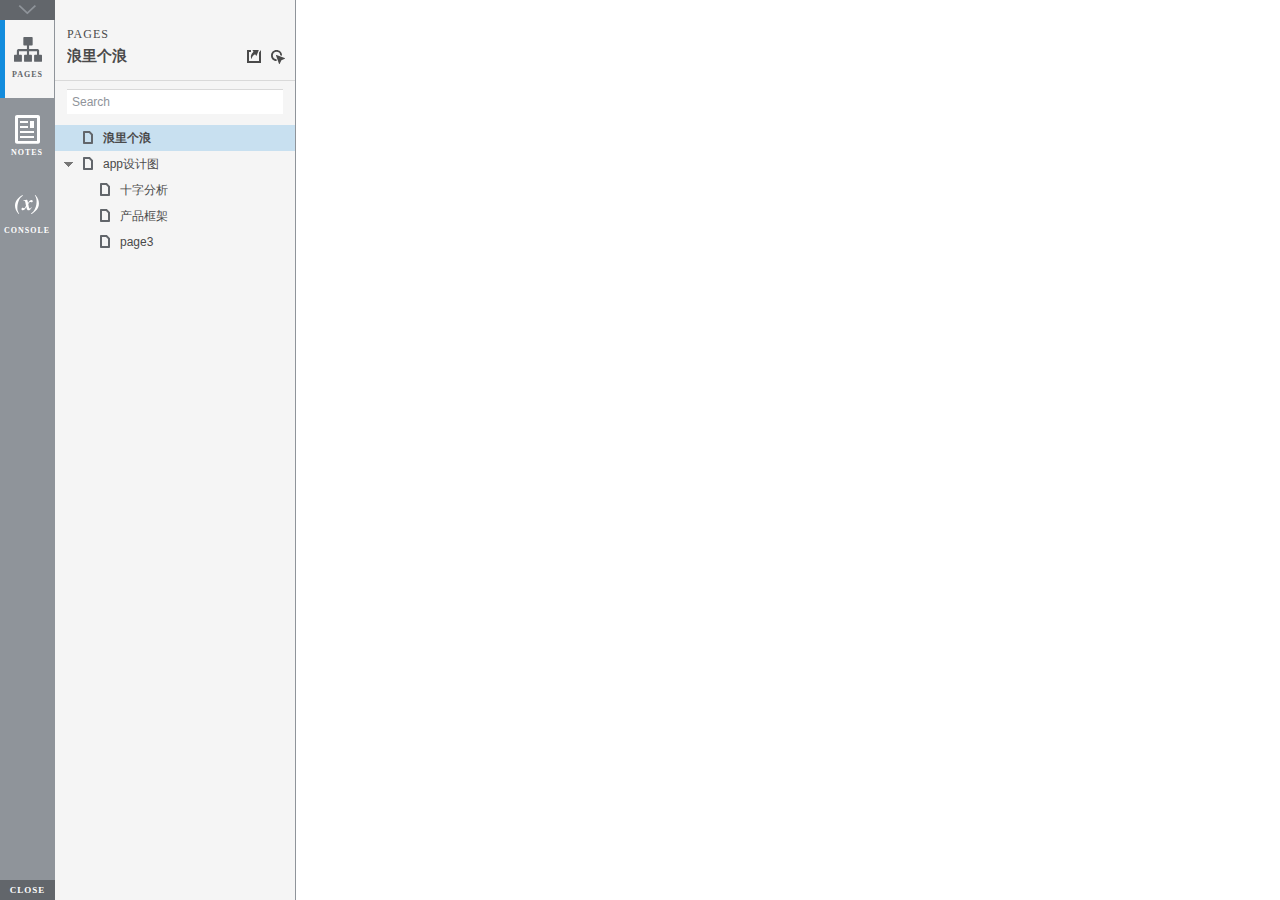
<file: index.html>
<!DOCTYPE html>
<html xmlns="http://www.w3.org/1999/xhtml" xml:lang="en" lang="en">
<head>
    <title>Untitled Document</title>
    <meta http-equiv="X-UA-Compatible" content="IE=edge"/>
    <meta http-equiv="content-type" content="text/html; charset=utf-8" />
    <meta name="viewport" content="width=device-width, initial-scale=1.0" />
    <meta name="apple-mobile-web-app-capable" content="yes" />
    <link type="text/css" href="resources/css/reset.css" rel="Stylesheet" />
    <link type="text/css" href="resources/css/default.css" rel="Stylesheet" />
    <!--<link href='https://fonts.googleapis.com/css?family=Nunito:300' rel='stylesheet' type='text/css'>-->

    <script type="text/javascript">
        if (location.href.toString().indexOf('file://localhost/') == 0) {
            location.href = location.href.toString().replace('file://localhost/', 'file:///');
        }
    </script>

    <!-- 8.0.0.3379 -->
<script src="resources/scripts/jquery-1.7.1.min.js"></script>
<script src="resources/scripts/startPre.js"></script>
<script src="data/document.js"></script>

    <style type="text/css">

#outerContainer {
	width:1000px;
	height:1500px;
}

.vsplitbar {
    width: 3px;
    /*background: #B9B9B9;*/
    border-right: 1px solid #8f949a;
}

.vsplitbar:hover, .vsplitbar.active {
    background: #8f949a;
}

#rightPanel {
    background-color: White;
}

/*#leftPanel {
    min-width: 120px;
}*/

.splitterMask {
   position:absolute;
   top: 0;
   left: 0;
   width: 100%;
   height: 100%;
   overflow: hidden;
   background-image: url(resources/images/transparent.gif);
   z-index: 20000;
}

    </style>
    <script type="text/javascript" language="JavaScript"><!--
        var SITEMAP_COLLAPSE_VAR_NAME = 'c';
        var PLUGIN_VAR_NAME = 'g';
        var FOOTNOTES_VAR_NAME = 'fn';
        var ADAPTIVE_VIEW_VAR_NAME = 'view';
        var lastLeftPanelWidth = 295;
        var toolBarOnly = true;

        // isolate scope
        (function() {
            setUpController();
            
            var configuration = $axure.document.configuration;
            var _settings = {};
            _settings.projectId = configuration.prototypeId;
            _settings.isAxshare = configuration.isAxshare;
            _settings.loadFeedbackPlugin = configuration.loadFeedbackPlugin;
            var cHash = getHashStringVar(SITEMAP_COLLAPSE_VAR_NAME);
            _settings.startCollapsed = cHash == "1";
            if(cHash == "2") closePlayer();
            var gHash = getHashStringVar(PLUGIN_VAR_NAME);
            if(gHash == "") gHash = 1;
            _settings.startPluginGid = gHash;

            $axure.player.settings = _settings;

            $(window).bind('load', function() {
                if(CHROME_5_LOCAL && !$('body').attr('pluginDetected')) {
                    window.location = 'resources/chrome/chrome.html';
                }
            });

            $(document).ready(function() {
                $axure.page.bind('load.start', mainFrame_onload);
                $axure.messageCenter.addMessageListener(messageCenter_message);

                $(document).on('pluginShown', function (event, data) {
                    setVarInCurrentUrlHash('g', data ? data : '');
                });

                $(document).on('pluginCreated', function(event, data) {
                    if($axure.player.settings.startPluginGid == data) {
                        $axure.player.showPlugin(data);
                    }
                });

                if($axure.player.settings.loadFeedbackPlugin) {
                    if($axure.player.settings.isAxshare) {
                        $axure.utils.loadJS('/Scripts/plugins/feedback/feedback8.js');
                    } else {
                        $axure.utils.loadJS('http://share.axure.com/Scripts/plugins/feedback/feedback8.js');
                    }
                }

                if(navigator.userAgent.indexOf("MSIE") >= 0) $('#outerContainer').width('100%');
                initialize();
                if($axure.player.settings.startCollapsed) $('#outerContainer').splitter({ sizeLeft: 0 });
                else $('#outerContainer').splitter({ sizeLeft: lastLeftPanelWidth });
                $('#leftPanel').width(lastLeftPanelWidth);
                
                $(window).resize(function() { resizeContent(); });

                $('#maximizePanelContainer').hide();

                initializeLogo();

                $(window).resize();
                resizeContent();
                
                $axure.player.collapseToBar();

                if($axure.player.settings.startCollapsed) {
                    collapse();
                    $('#leftPanel').width(0);
                }

                if(MOBILE_DEVICE) {
                    $('#interfaceControlFrameMinimizeContainer').height('45px');
                    $('#interfaceControlFrameMinimizeContainer a').height('45px');
                    $('#interfaceControlFrameHeaderContainer').css('margin-top','45px');
                    $('#interfaceControlFrameCloseContainer a').css('padding','10px 0px');
                    $('#maximizePanelContainer').height('45px');//.css('top','inherit').css('bottom','0px');

                    $('body').removeClass('hashover');

                    if(IOS) {
                        $('#rightPanel').css('overflow', 'auto').css('-webkit-overflow-scrolling', 'touch').css('-ms-overflow-x', 'hidden');

                        window.addEventListener("orientationchange", function() {
                            var viewport = document.querySelector("meta[name=viewport]");
                            //so iOS doesn't zoom when switching back to portrait
                            viewport.setAttribute('content', 'width=device-width, initial-scale=1.0, maximum-scale=1.0');
                            viewport.setAttribute('content', 'width=device-width, initial-scale=1.0');
                            resizeContent();
                        }, false);

                        $axure.page.bind('load.start', function() {
                            resizeContent();
                        });
                    }
                }

            });

            function initialize() {
                var legacyQString = getQueryString("Page");
                if (legacyQString.length > 0) {
                    location.href = location.href.substring(0, location.href.indexOf("?")) + "#p=" + legacyQString;
                    return;
                }

                var mainFrame = document.getElementById("mainFrame");
                //if it's local file on safari, test if we can access mainframe after its loaded
                if(SAFARI && document.location.href.indexOf('file://') >= 0) {
                    $(mainFrame).load(function () {
                        var canAccess;
                        try {
                            var mainFrameWindow = mainFrame.contentWindow || mainFrame.contentDocument;
                            mainFrameWindow['safari_file_CORS'] = 'Y';
                            canAccess = mainFrameWindow['safari_file_CORS'] === 'Y';
                        } catch(err) {
                            canAccess = false;
                        }

                        if(!canAccess) window.location = 'resources/chrome/safari.html';
                    });
                }

                mainFrame.contentWindow.location.href = getInitialUrl();
            }

            function initializeLogo() {
                if($axure.document.configuration.logoImagePath) {
                    var image = new Image();
                    image.onload = function() {
                        $('#logoImage').css('max-width', this.width + 'px');
                        $axure.player.resizeContent();
                    };
                    image.src = $axure.document.configuration.logoImagePath;
                
                    $('#interfaceControlFrameLogoImageContainer').html('<img id="logoImage" src="" />');
                    $('#logoImage').attr('src', $axure.document.configuration.logoImagePath).load(function() { resizeContent(); });
                } else $('#interfaceControlFrameLogoImageContainer').hide();

                if ($axure.document.configuration.logoImageCaption) {
                    $('#interfaceControlFrameLogoCaptionContainer').html($axure.document.configuration.logoImageCaption);
                } else $('#interfaceControlFrameLogoCaptionContainer').hide();

                if(!$('#interfaceControlFrameLogoImageContainer').is(':visible') && !$('#interfaceControlFrameLogoCaptionContainer').is(':visible')) {
                    $('#interfaceControlFrameLogoContainer').hide();
                }
            }

            var resizeContent = $axure.player.resizeContent = function() {
                var newHeight = $(window).height();
                var newWidth = $(window).width();

                var controlContainerHeight = newHeight;// - 30;
                if($('#interfaceControlFrameLogoContainer').is(':visible')) controlContainerHeight -= $('#interfaceControlFrameLogoContainer').outerHeight();// + 16;

                $('#outerContainer').height(newHeight).width(newWidth);
                $('.vsplitbar').height(newHeight);
                $('#leftPanel').height(newHeight);
                $('#interfaceControlFrame').height(newHeight);
                $('#interfaceControlFrameContainer').height(newHeight);
                $('#interfaceControlFrameHostContainer').height(controlContainerHeight);

                $('#rightPanel').height(newHeight);
                $('#mainFrame').height(newHeight);

                if($('#leftPanel').is(':visible')) $('#rightPanel').width($(window).width() - $('#leftPanel').width() - 1);// $('.vsplitbar').width());
                else $('#rightPanel').width($(window).width());

                $(document).trigger('ContainerHeightChange',[controlContainerHeight]);

                if(MOBILE_DEVICE) {
                    if(!(getHashStringVar(ADAPTIVE_VIEW_VAR_NAME).length > 0)) $axure.messageCenter.postMessage('setAdaptiveViewForSize', {'width':newWidth, 'height':$('#rightPanel').height()});
                }
            }

            var collapseToBar = $axure.player.collapseToBar = function() {
                lastLeftPanelWidth = $('#leftPanel').width();
                $('#leftPanel').width('55px');
                $('.vsplitbar').hide();
                $('#rightPanel').width($(window).width() - $('#leftPanel').width());
                $(window).resize();
                $('#outerContainer').trigger('resize');
                toolBarOnly = true;
            }

            var expandFromBar = $axure.player.expandFromBar = function() {
                if($('.vsplitbar').is(':visible')) return;

                $('#leftPanel').width(lastLeftPanelWidth);
                $('.vsplitbar').show();
                $('#rightPanel').width($(window).width() - $('#leftPanel').width() - 1);// $('.vsplitbar').width());
                $(window).resize();
                $('#outerContainer').trigger('resize');
                toolBarOnly = false;
            }

        })();

        function messageCenter_message(message, data) {
            if(message == 'expandFrame') expand();
            else if(message == 'getCollapseFrameOnLoad' && $axure.player.settings.startCollapsed && !MOBILE_DEVICE) $axure.messageCenter.postMessage('collapseFrameOnLoad');
        }

        
        function getInitialUrl() {
            var pageName = getHashStringVar("p");
            if(pageName.length > 0) return pageName + ".html";
            else {
                var url = getFirstPageUrl($axure.document.sitemap.rootNodes);
                return (url ? url : "about:blank");
            }
        }

        function getFirstPageUrl(nodes) {
            for (var i = 0; i < nodes.length; i++) {
                var node = nodes[i];
                if (node.url) return node.url;
                else {
                    var hasChildren = (node.children && node.children.length > 0);
                    if (hasChildren) {
                        var url = getFirstPageUrl(node.children);
                        if (url) return url;
                    }
                }
            }
            return null;
        }

        function closePlayer() {
            if($axure.page.location) window.location.href = $axure.page.location;
            else {
                var pageFile = getInitialUrl();
                var currentLocation = window.location.toString();
                window.location.href = currentLocation.substr(0, currentLocation.lastIndexOf("/") + 1) + pageFile;
            }
        }

        function replaceHash(newHash) {
            var currentLocWithoutHash = window.location.toString().split('#')[0];

            //We use replace so that every hash change doesn't get appended to the history stack.
            //We use replaceState in browsers that support it, else replace the location
            if(typeof window.history.replaceState != 'undefined') {
                try {
                    //Chrome 45 (Version 45.0.2454.85 m) started throwing an error here when generated locally (this only happens with sitemap open) which broke all interactions.
                    //try catch breaks the url adjusting nicely when the sitemap is open, but all interactions and forward and back buttons work.
                    //Uncaught SecurityError: Failed to execute 'replaceState' on 'History': A history state object with URL 'file:///C:/Users/Ian/Documents/Axure/HTML/Untitled/start.html#p=home' cannot be created in a document with origin 'null'.
                    window.history.replaceState(null, null, currentLocWithoutHash + newHash);
                } catch(ex) {}
            } else {
                window.location.replace(currentLocWithoutHash + newHash);
            }
        }

        function collapse() {
            setVarInCurrentUrlHash('c', 1);
            if(!toolBarOnly) lastLeftPanelWidth = $('#leftPanel').width();

            $('#maximizePanelContainer').show();
            $('#leftPanel').hide();
            $('.vsplitbar').hide();
            $('#rightPanel').width($(window).width());
            $(window).resize();
            $('#outerContainer').trigger('resize');

            $(document).trigger('sidebarCollapse');

            if(MOBILE_DEVICE) {
                $('#maximizePanelContainer').animate({
                    top:$('#rightPanel').height() - $('#maximizePanelContainer').height()
                }, 300, 'swing', function() {
                    $('#maximizePanelContainer').css('top', 'inherit').css('bottom', '0px');
                });
            }
        }

        function expand() {
            if(MOBILE_DEVICE) {
                $('#maximizePanelContainer').css('top', '0px').css('bottom', 'inherit');
            }

            deleteVarFromCurrentUrlHash('c');
            $('#maximizePanelContainer').hide();
            $('#leftPanel').width(lastLeftPanelWidth);
            $('#leftPanel').show();
            if(!toolBarOnly) {
                $('.vsplitbar').show();
                $('#rightPanel').width($(window).width() - $('#leftPanel').width() - 1);
            } else {
                $axure.player.collapseToBar();
            }
            $(window).resize();
            $('#outerContainer').trigger('resize');

            $(document).trigger('sidebarExpanded');
        }


        function mainFrame_onload() {
            if($axure.page.pageName) document.title = $axure.page.pageName;
        }

        function getQueryString(query) {
            var qstring = self.location.href.split("?");
            if(qstring.length < 2) return "";
            return GetParameter(qstring, query);
        }
        
        function GetParameter(qstring, query) {
            var prms = qstring[1].split("&");
            var frmelements = new Array();
            var currprmeter, querystr = "";

            for(var i = 0; i < prms.length; i++) {
                currprmeter = prms[i].split("=");
                frmelements[i] = new Array();
                frmelements[i][0] = currprmeter[0];
                frmelements[i][1] = currprmeter[1];
            }

            for(j = 0; j < frmelements.length; j++) {
                if(frmelements[j][0].toLowerCase() == query.toLowerCase()) {
                    querystr = frmelements[j][1];
                    break;
                }
            }
            return querystr;
        }
        
        function getHashStringVar(query) {
            var qstring = self.location.href.split("#");
            if(qstring.length < 2) return "";
            return GetParameter(qstring, query);
        }

        function setHashStringVar(currentHash, varName, varVal) {
            var varWithEqual = varName + '=';
            var poundVarWithEqual = varVal === '' ? '' :  '#' + varName + '=' + varVal;
            var ampVarWithEqual = varVal === '' ? '' :  '&' + varName + '=' + varVal;
            var hashToSet = '';

            var pageIndex = currentHash.indexOf('#' + varWithEqual);
            if(pageIndex == -1) pageIndex = currentHash.indexOf('&' + varWithEqual);
            if(pageIndex != -1) {
                var newHash = currentHash.substring(0, pageIndex);

                newHash = newHash == '' ? poundVarWithEqual : newHash + ampVarWithEqual;

                var ampIndex = currentHash.indexOf('&', pageIndex + 1);
                if(ampIndex != -1) {
                    newHash = newHash == '' ? '#' + currentHash.substring(ampIndex + 1) : newHash + currentHash.substring(ampIndex);
                }
                hashToSet = newHash;
            } else if(currentHash.indexOf('#') != -1) {
                hashToSet = currentHash + ampVarWithEqual;
            } else {
                hashToSet = poundVarWithEqual;
            }

            if(hashToSet != '' || varVal == '') {
                return hashToSet;
            }

            return null;
        }

        function setVarInCurrentUrlHash(varName, varVal) {
            var newHash = setHashStringVar(window.location.hash, varName, varVal);

            if(newHash != null) {
                replaceHash(newHash);
            }
        }

        function deleteHashStringVar(currentHash, varName) {
            var varWithEqual = varName + '=';

            var pageIndex = currentHash.indexOf('#' + varWithEqual);
            if(pageIndex == -1) pageIndex = currentHash.indexOf('&' + varWithEqual);
            if(pageIndex != -1) {
                var newHash = currentHash.substring(0, pageIndex);

                var ampIndex = currentHash.indexOf('&', pageIndex + 1);

                //IF begin of string....if none blank, ELSE # instead of & and rest
                //IF in string....prefix + if none blank, ELSE &-rest
                if(newHash == '') { //beginning of string
                    newHash = ampIndex != -1 ? '#' + currentHash.substring(ampIndex + 1) : '';
                } else { //somewhere in the middle
                    newHash = newHash + (ampIndex != -1 ? currentHash.substring(ampIndex) : '');
                }

                return newHash;
            }

            return null;
        }

        function deleteVarFromCurrentUrlHash(varName) {
            var newHash = deleteHashStringVar(window.location.hash, varName);

            if(newHash != null) {
                replaceHash(newHash);
            }
        }
    --></script>
    
    <link type="text/css" rel="Stylesheet" href="plugins/sitemap/styles/sitemap.css" />
    <link type="text/css" rel="Stylesheet" href="plugins/page_notes/styles/page_notes.css" />
    <link type="text/css" rel="Stylesheet" href="plugins/debug/styles/debug.css" />
    <script src="resources/scripts/startPost.js"></script>


    <!--<link type="text/css" rel="Stylesheet" href="plugins/recordplay/styles/recordplay.css" />
    <script type="text/javascript" src="plugins/recordplay/recordplay.js"></script>-->
    

</head>
<body scroll="no" class="hashover">
    <div id="outerContainer">

        <div id="leftPanel">
            <div id="interfaceControlFrame">
                <div id="interfaceControlFrameMinimizeContainer">
                    <a title="Collapse" id="interfaceControlFrameMinimizeButton" onclick="collapse();">&nbsp;</a>
                </div>
                <div id="interfaceControlFrameHeaderContainer">
                    <ul id="interfaceControlFrameHeader"></ul>
                </div>
                <div id="interfaceControlFrameContainer">
                    <div id="interfaceControlFrameLogoContainer">
                        <div id="interfaceControlFrameLogoImageContainer"></div>
                        <div id="interfaceControlFrameLogoCaptionContainer"></div>
                    </div>
                    <div id="interfaceControlFrameHostContainer">
                    </div>
                </div>
                <div id="interfaceControlFrameCloseContainer">
                    <a title="Close" id="interfaceControlFrameCloseButton" onclick="closePlayer();">CLOSE</a>
                </div>
            </div>
        </div>
        <div id="rightPanel">
            <iframe id="mainFrame" name="mainFrame" width="100%" height="100%" src="" frameborder="0" style="display: block;" webkitallowfullscreen mozallowfullscreen allowfullscreen></iframe>
        </div>

    </div>

    <div id="maximizePanelContainer">
        <iframe id="expandFrame" src="resources/expand.html" width="100%" height="100%" scrolling="no" allowtransparency="true" frameborder="0"></iframe>
    </div>

</body>
</html>
</file>
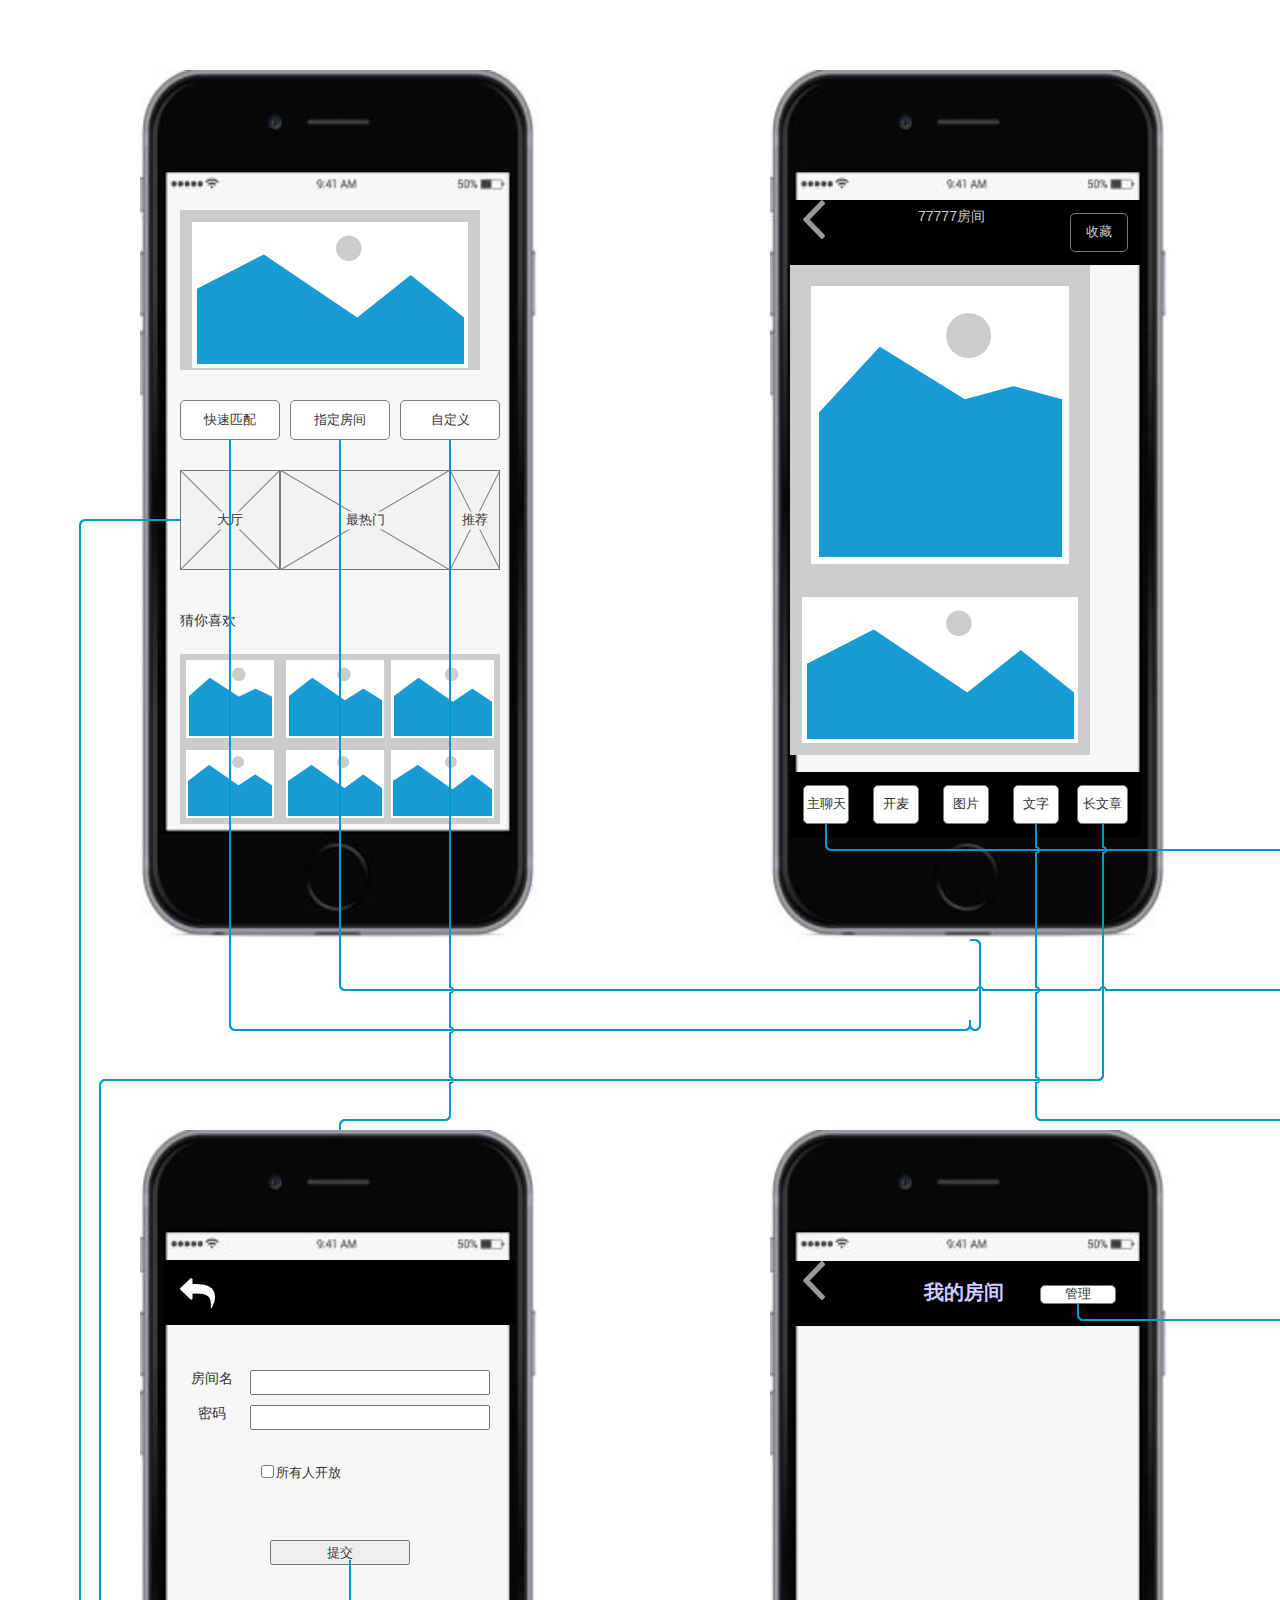
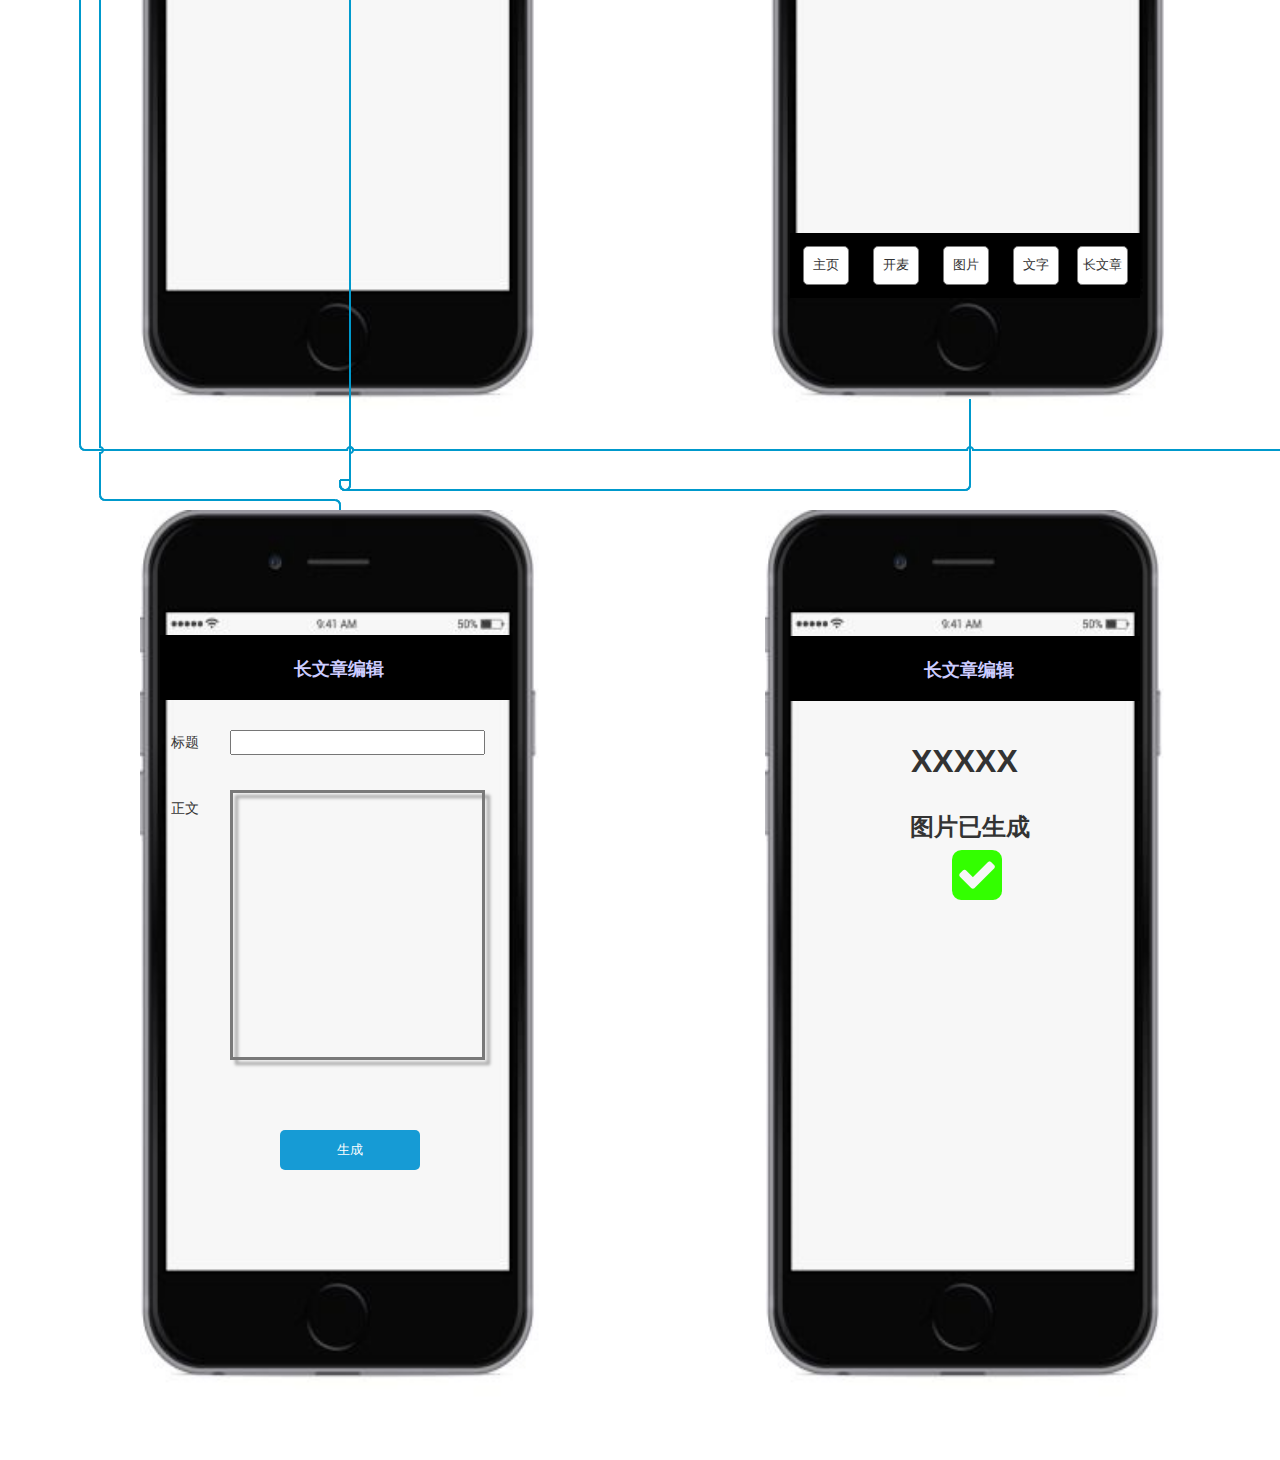
<file: app设计图.html>
﻿<!DOCTYPE html>
<html>
  <head>
    <title>app设计图</title>
    <meta http-equiv="X-UA-Compatible" content="IE=edge"/>
    <meta http-equiv="content-type" content="text/html; charset=utf-8"/>
    <meta name="apple-mobile-web-app-capable" content="yes"/>
    <link href="resources/css/jquery-ui-themes.css" type="text/css" rel="stylesheet"/>
    <link href="resources/css/axure_rp_page.css" type="text/css" rel="stylesheet"/>
    <link href="data/styles.css" type="text/css" rel="stylesheet"/>
    <link href="files/app设计图/styles.css" type="text/css" rel="stylesheet"/>
    <script src="resources/scripts/jquery-1.7.1.min.js"></script>
    <script src="resources/scripts/jquery-ui-1.8.10.custom.min.js"></script>
    <script src="resources/scripts/prototypePre.js"></script>
    <script src="data/document.js"></script>
    <script src="resources/scripts/prototypePost.js"></script>
    <script src="files/app设计图/data.js"></script>
    <script type="text/javascript">
      $axure.utils.getTransparentGifPath = function() { return 'resources/images/transparent.gif'; };
      $axure.utils.getOtherPath = function() { return 'resources/Other.html'; };
      $axure.utils.getReloadPath = function() { return 'resources/reload.html'; };
    </script>
  </head>
  <body>
    <div id="base" class="">

      <!-- Unnamed (图片) -->
      <div id="u0" class="ax_default _图片">
        <img id="u0_img" class="img " src="images/app设计图/u0.png"/>
      </div>

      <!-- Unnamed (占位符) -->
      <div id="u1" class="ax_default placeholder">
        <img id="u1_img" class="img " src="images/app设计图/u1.png"/>
        <div id="u1_text" class="text ">
          <p><span>最热门</span></p>
        </div>
      </div>

      <!-- Unnamed (动态面板) -->
      <div id="u2" class="ax_default">
        <div id="u2_state0" class="panel_state" data-label="State1" style="">
          <div id="u2_state0_content" class="panel_state_content">

            <!-- Unnamed (图片) -->
            <div id="u3" class="ax_default image">
              <img id="u3_img" class="img " src="images/app设计图/u3.png"/>
            </div>
          </div>
        </div>
        <div id="u2_state1" class="panel_state" data-label="State2" style="visibility: hidden;">
          <div id="u2_state1_content" class="panel_state_content">

            <!-- Unnamed (占位符) -->
            <div id="u4" class="ax_default placeholder">
              <img id="u4_img" class="img " src="images/app设计图/u4.png"/>
            </div>
          </div>
        </div>
      </div>

      <!-- Unnamed (矩形) -->
      <div id="u5" class="ax_default button">
        <div id="u5_div" class=""></div>
        <div id="u5_text" class="text ">
          <p><span>快速匹配</span></p>
        </div>
      </div>

      <!-- Unnamed (矩形) -->
      <div id="u6" class="ax_default button">
        <div id="u6_div" class=""></div>
        <div id="u6_text" class="text ">
          <p><span>指定房间</span></p>
        </div>
      </div>

      <!-- Unnamed (矩形) -->
      <div id="u7" class="ax_default button">
        <div id="u7_div" class=""></div>
        <div id="u7_text" class="text ">
          <p><span>自定义</span></p>
        </div>
      </div>

      <!-- Unnamed (热区) -->
      <div id="u8" class="ax_default">
      </div>

      <!-- Unnamed (占位符) -->
      <div id="u9" class="ax_default placeholder">
        <img id="u9_img" class="img " src="images/app设计图/u9.png"/>
        <div id="u9_text" class="text ">
          <p><span>大厅</span></p>
        </div>
      </div>

      <!-- Unnamed (图片) -->
      <div id="u10" class="ax_default _图片">
        <img id="u10_img" class="img " src="images/app设计图/u0.png"/>
      </div>

      <!-- Unnamed (图片) -->
      <div id="u11" class="ax_default _图片">
        <img id="u11_img" class="img " src="images/app设计图/u0.png"/>
      </div>

      <!-- Unnamed (图片) -->
      <div id="u12" class="ax_default _图片">
        <img id="u12_img" class="img " src="images/app设计图/u0.png"/>
      </div>

      <!-- Unnamed (矩形) -->
      <div id="u13" class="ax_default primary_button ax_default_hidden" style="display:none; visibility: hidden">
        <div id="u13_div" class=""></div>
        <div id="u13_text" class="text ">
          <p><span>开麦</span></p>
        </div>
      </div>

      <!-- 中间切换页 (动态面板) -->
      <div id="u14" class="ax_default" data-label="中间切换页">
        <div id="u14_state0" class="panel_state" data-label="State1" style="">
          <div id="u14_state0_content" class="panel_state_content">

            <!-- 屏幕 (动态面板) -->
            <div id="u15" class="ax_default" data-label="屏幕">
              <div id="u15_state0" class="panel_state" data-label="State1" style="">
                <div id="u15_state0_content" class="panel_state_content">

                  <!-- 内容 (动态面板) -->
                  <div id="u16" class="ax_default" data-label="内容">
                    <div id="u16_state0" class="panel_state" data-label="State1" style="">
                      <div id="u16_state0_content" class="panel_state_content">

                        <!-- Unnamed (图片) -->
                        <div id="u17" class="ax_default image">
                          <img id="u17_img" class="img " src="images/app设计图/u17.png"/>
                        </div>

                        <!-- 第一页 (矩形) -->
                        <div id="u18" class="ax_default box_1 ax_default_hidden" data-label="第一页" style="display:none; visibility: hidden">
                          <div id="u18_div" class=""></div>
                        </div>

                        <!-- Unnamed (图片) -->
                        <div id="u19" class="ax_default image">
                          <img id="u19_img" class="img " src="images/app设计图/u3.png"/>
                        </div>

                        <!-- 第二页 (矩形) -->
                        <div id="u20" class="ax_default box_1 ax_default_hidden" data-label="第二页" style="display:none; visibility: hidden">
                          <div id="u20_div" class=""></div>
                        </div>

                        <!-- Unnamed (图片) -->
                        <div id="u21" class="ax_default image">
                          <img id="u21_img" class="img " src="images/app设计图/u3.png"/>
                        </div>
                      </div>
                    </div>
                  </div>
                </div>
              </div>
            </div>
          </div>
        </div>
        <div id="u14_state1" class="panel_state" data-label="State2" style="visibility: hidden;">
          <div id="u14_state1_content" class="panel_state_content">

            <!-- Unnamed (图片) -->
            <div id="u22" class="ax_default image">
              <img id="u22_img" class="img " src="images/app设计图/u22.jpg"/>
            </div>
          </div>
        </div>
        <div id="u14_state2" class="panel_state" data-label="State3" style="visibility: hidden;">
          <div id="u14_state2_content" class="panel_state_content">

            <!-- Unnamed (图片) -->
            <div id="u23" class="ax_default image">
              <img id="u23_img" class="img " src="images/app设计图/u23.png"/>
            </div>
          </div>
        </div>
        <div id="u14_state3" class="panel_state" data-label="State4" style="visibility: hidden;">
          <div id="u14_state3_content" class="panel_state_content">

            <!-- Unnamed (组合) -->
            <div id="u24" class="ax_default" data-left="0" data-top="0" data-width="300" data-height="400">

              <!-- Unnamed (矩形) -->
              <div id="u25" class="ax_default box_1">
                <div id="u25_div" class=""></div>
              </div>

              <!-- Unnamed (形状) -->
              <div id="u26" class="ax_default icon">
                <img id="u26_img" class="img " src="images/app设计图/u26.png"/>
              </div>

              <!-- Unnamed (组合) -->
              <div id="u27" class="ax_default" data-left="220" data-top="0" data-width="26" data-height="27">

                <!-- Unnamed (形状) -->
                <div id="u28" class="ax_default icon">
                  <img id="u28_img" class="img " src="images/app设计图/u28.png"/>
                </div>
              </div>

              <!-- Unnamed (矩形) -->
              <div id="u29" class="ax_default label">
                <div id="u29_div" class=""></div>
                <div id="u29_text" class="text ">
                  <p><span>我的图片</span></p>
                </div>
              </div>

              <!-- Unnamed (组合) -->
              <div id="u30" class="ax_default ax_default_hidden" style="display:none; visibility: hidden" data-left="0" data-top="0" data-width="0" data-height="0">

                <!-- Unnamed (矩形) -->
                <div id="u31" class="ax_default box_1">
                  <div id="u31_div" class=""></div>
                  <div id="u31_text" class="text ">
                    <p><span>删除</span></p>
                  </div>
                </div>

                <!-- Unnamed (矩形) -->
                <div id="u32" class="ax_default box_1">
                  <div id="u32_div" class=""></div>
                  <div id="u32_text" class="text ">
                    <p><span>编辑</span></p>
                  </div>
                </div>

                <!-- Unnamed (矩形) -->
                <div id="u33" class="ax_default box_1">
                  <div id="u33_div" class=""></div>
                  <div id="u33_text" class="text ">
                    <p><span>取消</span></p>
                  </div>
                </div>
              </div>

              <!-- Unnamed (图片) -->
              <div id="u34" class="ax_default image">
                <img id="u34_img" class="img " src="images/app设计图/u34.png"/>
              </div>

              <!-- Unnamed (图片) -->
              <div id="u35" class="ax_default image">
                <img id="u35_img" class="img " src="images/app设计图/u34.png"/>
              </div>

              <!-- Unnamed (图片) -->
              <div id="u36" class="ax_default image">
                <img id="u36_img" class="img " src="images/app设计图/u34.png"/>
              </div>
            </div>
          </div>
        </div>
      </div>

      <!-- 顶部菜单 (矩形) -->
      <div id="u37" class="ax_default box_2" data-label="顶部菜单">
        <div id="u37_div" class=""></div>
      </div>

      <!-- Unnamed (矩形) -->
      <div id="u38" class="ax_default button">
        <div id="u38_div" class=""></div>
        <div id="u38_text" class="text ">
          <p><span>收藏</span></p>
        </div>
      </div>

      <!-- Unnamed (组合) -->
      <div id="u39" class="ax_default" data-left="790" data-top="200" data-width="350" data-height="637">

        <!-- Unnamed (组合) -->
        <div id="u40" class="ax_default" data-left="790" data-top="200" data-width="350" data-height="637">

          <!-- 底部菜单 (矩形) -->
          <div id="u41" class="ax_default box_2 selected" data-label="底部菜单">
            <div id="u41_div" class="selected"></div>
          </div>

          <!-- Unnamed (形状) -->
          <div id="u42" class="ax_default icon selected">
            <img id="u42_img" class="img " src="images/app设计图/u42.png"/>
          </div>

          <!-- Unnamed (矩形) -->
          <div id="u43" class="ax_default label selected">
            <div id="u43_div" class="selected"></div>
            <div id="u43_text" class="text ">
              <p><span>77777房间</span></p>
            </div>
          </div>
        </div>

        <!-- Unnamed (矩形) -->
        <div id="u44" class="ax_default button">
          <div id="u44_div" class=""></div>
          <div id="u44_text" class="text ">
            <p><span>主聊天</span></p>
          </div>
        </div>

        <!-- Unnamed (矩形) -->
        <div id="u45" class="ax_default button">
          <div id="u45_div" class=""></div>
          <div id="u45_text" class="text ">
            <p><span>文字</span></p>
          </div>
        </div>

        <!-- Unnamed (矩形) -->
        <div id="u46" class="ax_default button">
          <div id="u46_div" class=""></div>
          <div id="u46_text" class="text ">
            <p><span>图片</span></p>
          </div>
        </div>

        <!-- Unnamed (矩形) -->
        <div id="u47" class="ax_default button">
          <div id="u47_div" class=""></div>
          <div id="u47_text" class="text ">
            <p><span>长文章</span></p>
          </div>
        </div>

        <!-- Unnamed (矩形) -->
        <div id="u48" class="ax_default button selected">
          <div id="u48_div" class="selected"></div>
          <div id="u48_text" class="text ">
            <p><span>开麦</span></p>
          </div>
        </div>
      </div>

      <!-- Unnamed (组合) -->
      <div id="u49" class="ax_default ax_default_hidden" style="display:none; visibility: hidden" data-left="0" data-top="0" data-width="0" data-height="0">

        <!-- Unnamed (矩形) -->
        <div id="u50" class="ax_default box_1">
          <div id="u50_div" class=""></div>
          <div id="u50_text" class="text ">
            <p><span>投票解散</span></p>
          </div>
        </div>

        <!-- Unnamed (矩形) -->
        <div id="u51" class="ax_default box_1">
          <div id="u51_div" class=""></div>
          <div id="u51_text" class="text ">
            <p><span>退出房间</span></p>
          </div>
        </div>
      </div>

      <!-- Unnamed (组合) -->
      <div id="u52" class="ax_default ax_default_hidden" style="display:none; visibility: hidden" data-left="0" data-top="0" data-width="0" data-height="0">

        <!-- Unnamed (矩形) -->
        <div id="u53" class="ax_default box_1 ax_default_hidden" style="display:none; visibility: hidden">
          <div id="u53_div" class=""></div>
        </div>

        <!-- Unnamed (文本框) -->
        <div id="u54" class="ax_default text_field ax_default_hidden" style="display:none; visibility: hidden">
          <input id="u54_input" type="text" value="请选择角色进行投票"/>
        </div>

        <!-- Unnamed (矩形) -->
        <div id="u55" class="ax_default primary_button ax_default_hidden" style="display:none; visibility: hidden">
          <div id="u55_div" class=""></div>
          <div id="u55_text" class="text ">
            <p><span>确定</span></p>
          </div>
        </div>

        <!-- Unnamed (复选框) -->
        <div id="u56" class="ax_default checkbox ax_default_hidden" style="display:none; visibility: hidden">
          <label for="u56_input" style="position: absolute; left: 0px;">
            <div id="u56_text" class="text ">
              <p><span>1号</span></p>
            </div>
          </label>
          <input id="u56_input" type="checkbox" value="checkbox"/>
        </div>

        <!-- Unnamed (复选框) -->
        <div id="u57" class="ax_default checkbox ax_default_hidden" style="display:none; visibility: hidden">
          <label for="u57_input" style="position: absolute; left: 0px;">
            <div id="u57_text" class="text ">
              <p><span>2号</span></p>
            </div>
          </label>
          <input id="u57_input" type="checkbox" value="checkbox"/>
        </div>

        <!-- Unnamed (复选框) -->
        <div id="u58" class="ax_default checkbox ax_default_hidden" style="display:none; visibility: hidden">
          <label for="u58_input" style="position: absolute; left: 0px;">
            <div id="u58_text" class="text ">
              <p><span>3号</span></p>
            </div>
          </label>
          <input id="u58_input" type="checkbox" value="checkbox"/>
        </div>

        <!-- Unnamed (矩形) -->
        <div id="u59" class="ax_default primary_button ax_default_hidden" style="display:none; visibility: hidden">
          <div id="u59_div" class=""></div>
          <div id="u59_text" class="text ">
            <p><span>返回</span></p>
          </div>
        </div>
      </div>

      <!-- Unnamed (图片) -->
      <div id="u60" class="ax_default _图片">
        <img id="u60_img" class="img " src="images/app设计图/u0.png"/>
      </div>

      <!-- Unnamed (连接线) -->
      <div id="u61" class="ax_default _连接线">
        <img id="u61_seg0" class="img " src="images/app设计图/u61_seg0.png" alt="u61_seg0"/>
        <img id="u61_seg1" class="img " src="images/app设计图/u61_seg1.png" alt="u61_seg1"/>
        <img id="u61_seg2" class="img " src="images/app设计图/u61_seg2.png" alt="u61_seg2"/>
        <img id="u61_seg3" class="img " src="images/app设计图/u61_seg3.png" alt="u61_seg3"/>
        <div id="u61_text" class="text " style="display:none; visibility: hidden">
          <p></p>
        </div>
      </div>

      <!-- 顶部菜单 (矩形) -->
      <div id="u62" class="ax_default box_2" data-label="顶部菜单">
        <div id="u62_div" class=""></div>
      </div>

      <!-- Unnamed (形状) -->
      <div id="u63" class="ax_default icon">
        <img id="u63_img" class="img " src="images/app设计图/u63.png"/>
      </div>

      <!-- Unnamed (文本框) -->
      <div id="u64" class="ax_default text_field">
        <input id="u64_input" type="text" value=""/>
      </div>

      <!-- Unnamed (矩形) -->
      <div id="u65" class="ax_default primary_button">
        <div id="u65_div" class=""></div>
        <div id="u65_text" class="text ">
          <p><span>确定</span></p>
        </div>
      </div>

      <!-- Unnamed (图片) -->
      <div id="u66" class="ax_default _图片">
        <img id="u66_img" class="img " src="images/app设计图/u0.png"/>
      </div>

      <!-- Unnamed (矩形) -->
      <div id="u67" class="ax_default primary_button ax_default_hidden" style="display:none; visibility: hidden">
        <div id="u67_div" class=""></div>
        <div id="u67_text" class="text ">
          <p><span>开麦</span></p>
        </div>
      </div>

      <!-- 中间切换页 (动态面板) -->
      <div id="u68" class="ax_default" data-label="中间切换页">
        <div id="u68_state0" class="panel_state" data-label="State1" style="">
          <div id="u68_state0_content" class="panel_state_content">

            <!-- 屏幕 (动态面板) -->
            <div id="u69" class="ax_default" data-label="屏幕">
              <div id="u69_state0" class="panel_state" data-label="State1" style="">
                <div id="u69_state0_content" class="panel_state_content">

                  <!-- 内容 (动态面板) -->
                  <div id="u70" class="ax_default" data-label="内容">
                    <div id="u70_state0" class="panel_state" data-label="State1" style="">
                      <div id="u70_state0_content" class="panel_state_content">

                        <!-- Unnamed (图片) -->
                        <div id="u71" class="ax_default image">
                          <img id="u71_img" class="img " src="images/app设计图/u17.png"/>
                        </div>

                        <!-- 第一页 (矩形) -->
                        <div id="u72" class="ax_default box_1 ax_default_hidden" data-label="第一页" style="display:none; visibility: hidden">
                          <div id="u72_div" class=""></div>
                        </div>

                        <!-- Unnamed (图片) -->
                        <div id="u73" class="ax_default image">
                          <img id="u73_img" class="img " src="images/app设计图/u3.png"/>
                        </div>

                        <!-- 第二页 (矩形) -->
                        <div id="u74" class="ax_default box_1 ax_default_hidden" data-label="第二页" style="display:none; visibility: hidden">
                          <div id="u74_div" class=""></div>
                        </div>

                        <!-- Unnamed (图片) -->
                        <div id="u75" class="ax_default image">
                          <img id="u75_img" class="img " src="images/app设计图/u3.png"/>
                        </div>
                      </div>
                    </div>
                  </div>
                </div>
              </div>
            </div>
          </div>
        </div>
        <div id="u68_state1" class="panel_state" data-label="State2" style="visibility: hidden;">
          <div id="u68_state1_content" class="panel_state_content">

            <!-- Unnamed (图片) -->
            <div id="u76" class="ax_default image">
              <img id="u76_img" class="img " src="images/app设计图/u22.jpg"/>
            </div>
          </div>
        </div>
        <div id="u68_state2" class="panel_state" data-label="State3" style="visibility: hidden;">
          <div id="u68_state2_content" class="panel_state_content">

            <!-- Unnamed (图片) -->
            <div id="u77" class="ax_default image">
              <img id="u77_img" class="img " src="images/app设计图/u23.png"/>
            </div>
          </div>
        </div>
        <div id="u68_state3" class="panel_state" data-label="State4" style="visibility: hidden;">
          <div id="u68_state3_content" class="panel_state_content">

            <!-- Unnamed (组合) -->
            <div id="u78" class="ax_default" data-left="0" data-top="0" data-width="300" data-height="400">

              <!-- Unnamed (矩形) -->
              <div id="u79" class="ax_default box_1">
                <div id="u79_div" class=""></div>
              </div>

              <!-- Unnamed (形状) -->
              <div id="u80" class="ax_default icon">
                <img id="u80_img" class="img " src="images/app设计图/u26.png"/>
              </div>

              <!-- Unnamed (组合) -->
              <div id="u81" class="ax_default" data-left="220" data-top="0" data-width="26" data-height="27">

                <!-- Unnamed (形状) -->
                <div id="u82" class="ax_default icon">
                  <img id="u82_img" class="img " src="images/app设计图/u28.png"/>
                </div>
              </div>

              <!-- Unnamed (矩形) -->
              <div id="u83" class="ax_default label">
                <div id="u83_div" class=""></div>
                <div id="u83_text" class="text ">
                  <p><span>我的图片</span></p>
                </div>
              </div>

              <!-- Unnamed (组合) -->
              <div id="u84" class="ax_default ax_default_hidden" style="display:none; visibility: hidden" data-left="0" data-top="0" data-width="0" data-height="0">

                <!-- Unnamed (矩形) -->
                <div id="u85" class="ax_default box_1">
                  <div id="u85_div" class=""></div>
                  <div id="u85_text" class="text ">
                    <p><span>删除</span></p>
                  </div>
                </div>

                <!-- Unnamed (矩形) -->
                <div id="u86" class="ax_default box_1">
                  <div id="u86_div" class=""></div>
                  <div id="u86_text" class="text ">
                    <p><span>编辑</span></p>
                  </div>
                </div>

                <!-- Unnamed (矩形) -->
                <div id="u87" class="ax_default box_1">
                  <div id="u87_div" class=""></div>
                  <div id="u87_text" class="text ">
                    <p><span>取消</span></p>
                  </div>
                </div>
              </div>

              <!-- Unnamed (图片) -->
              <div id="u88" class="ax_default image">
                <img id="u88_img" class="img " src="images/app设计图/u34.png"/>
              </div>

              <!-- Unnamed (图片) -->
              <div id="u89" class="ax_default image">
                <img id="u89_img" class="img " src="images/app设计图/u34.png"/>
              </div>

              <!-- Unnamed (图片) -->
              <div id="u90" class="ax_default image">
                <img id="u90_img" class="img " src="images/app设计图/u34.png"/>
              </div>
            </div>
          </div>
        </div>
      </div>

      <!-- 顶部菜单 (矩形) -->
      <div id="u91" class="ax_default box_2" data-label="顶部菜单">
        <div id="u91_div" class=""></div>
      </div>

      <!-- Unnamed (矩形) -->
      <div id="u92" class="ax_default button">
        <div id="u92_div" class=""></div>
        <div id="u92_text" class="text ">
          <p><span>收藏</span></p>
        </div>
      </div>

      <!-- Unnamed (组合) -->
      <div id="u93" class="ax_default" data-left="2225" data-top="200" data-width="350" data-height="637">

        <!-- Unnamed (组合) -->
        <div id="u94" class="ax_default" data-left="2225" data-top="200" data-width="350" data-height="637">

          <!-- 底部菜单 (矩形) -->
          <div id="u95" class="ax_default box_2 selected" data-label="底部菜单">
            <div id="u95_div" class="selected"></div>
          </div>

          <!-- Unnamed (形状) -->
          <div id="u96" class="ax_default icon selected">
            <img id="u96_img" class="img " src="images/app设计图/u42.png"/>
          </div>

          <!-- Unnamed (矩形) -->
          <div id="u97" class="ax_default label selected">
            <div id="u97_div" class="selected"></div>
            <div id="u97_text" class="text ">
              <p><span>XXX房间</span></p>
            </div>
          </div>
        </div>

        <!-- Unnamed (矩形) -->
        <div id="u98" class="ax_default button">
          <div id="u98_div" class=""></div>
          <div id="u98_text" class="text ">
            <p><span>加入</span></p>
          </div>
        </div>

        <!-- Unnamed (矩形) -->
        <div id="u99" class="ax_default button">
          <div id="u99_div" class=""></div>
          <div id="u99_text" class="text ">
            <p><span>文字</span></p>
          </div>
        </div>

        <!-- Unnamed (矩形) -->
        <div id="u100" class="ax_default button">
          <div id="u100_div" class=""></div>
          <div id="u100_text" class="text ">
            <p><span>图片</span></p>
          </div>
        </div>

        <!-- Unnamed (矩形) -->
        <div id="u101" class="ax_default button">
          <div id="u101_div" class=""></div>
          <div id="u101_text" class="text ">
            <p><span>长文章</span></p>
          </div>
        </div>

        <!-- Unnamed (矩形) -->
        <div id="u102" class="ax_default button selected">
          <div id="u102_div" class="selected"></div>
          <div id="u102_text" class="text ">
            <p><span>开麦</span></p>
          </div>
        </div>
      </div>

      <!-- Unnamed (组合) -->
      <div id="u103" class="ax_default ax_default_hidden" style="display:none; visibility: hidden" data-left="0" data-top="0" data-width="0" data-height="0">

        <!-- Unnamed (矩形) -->
        <div id="u104" class="ax_default box_1">
          <div id="u104_div" class=""></div>
          <div id="u104_text" class="text ">
            <p><span>投票解散</span></p>
          </div>
        </div>

        <!-- Unnamed (矩形) -->
        <div id="u105" class="ax_default box_1">
          <div id="u105_div" class=""></div>
          <div id="u105_text" class="text ">
            <p><span>退出房间</span></p>
          </div>
        </div>
      </div>

      <!-- Unnamed (组合) -->
      <div id="u106" class="ax_default ax_default_hidden" style="display:none; visibility: hidden" data-left="0" data-top="0" data-width="0" data-height="0">

        <!-- Unnamed (矩形) -->
        <div id="u107" class="ax_default box_1 ax_default_hidden" style="display:none; visibility: hidden">
          <div id="u107_div" class=""></div>
        </div>

        <!-- Unnamed (文本框) -->
        <div id="u108" class="ax_default text_field ax_default_hidden" style="display:none; visibility: hidden">
          <input id="u108_input" type="text" value="请选择角色进行投票"/>
        </div>

        <!-- Unnamed (矩形) -->
        <div id="u109" class="ax_default primary_button ax_default_hidden" style="display:none; visibility: hidden">
          <div id="u109_div" class=""></div>
          <div id="u109_text" class="text ">
            <p><span>确定</span></p>
          </div>
        </div>

        <!-- Unnamed (复选框) -->
        <div id="u110" class="ax_default checkbox ax_default_hidden" style="display:none; visibility: hidden">
          <label for="u110_input" style="position: absolute; left: 0px;">
            <div id="u110_text" class="text ">
              <p><span>1号</span></p>
            </div>
          </label>
          <input id="u110_input" type="checkbox" value="checkbox"/>
        </div>

        <!-- Unnamed (复选框) -->
        <div id="u111" class="ax_default checkbox ax_default_hidden" style="display:none; visibility: hidden">
          <label for="u111_input" style="position: absolute; left: 0px;">
            <div id="u111_text" class="text ">
              <p><span>2号</span></p>
            </div>
          </label>
          <input id="u111_input" type="checkbox" value="checkbox"/>
        </div>

        <!-- Unnamed (复选框) -->
        <div id="u112" class="ax_default checkbox ax_default_hidden" style="display:none; visibility: hidden">
          <label for="u112_input" style="position: absolute; left: 0px;">
            <div id="u112_text" class="text ">
              <p><span>3号</span></p>
            </div>
          </label>
          <input id="u112_input" type="checkbox" value="checkbox"/>
        </div>

        <!-- Unnamed (矩形) -->
        <div id="u113" class="ax_default primary_button ax_default_hidden" style="display:none; visibility: hidden">
          <div id="u113_div" class=""></div>
          <div id="u113_text" class="text ">
            <p><span>返回</span></p>
          </div>
        </div>
      </div>

      <!-- Unnamed (连接线) -->
      <div id="u114" class="ax_default _连接线">
        <img id="u114_seg0" class="img " src="images/app设计图/u114_seg0.png" alt="u114_seg0"/>
        <img id="u114_seg1" class="img " src="images/app设计图/u114_seg1.png" alt="u114_seg1"/>
        <div id="u114_text" class="text " style="display:none; visibility: hidden">
          <p></p>
        </div>
      </div>

      <!-- Unnamed (文本框) -->
      <div id="u115" class="ax_default text_field">
        <input id="u115_input" type="text" value=""/>
      </div>

      <!-- Unnamed (复选框) -->
      <div id="u116" class="ax_default checkbox">
        <label for="u116_input" style="position: absolute; left: 0px;">
          <div id="u116_text" class="text ">
            <p><span>所有人开放</span></p>
          </div>
        </label>
        <input id="u116_input" type="checkbox" value="checkbox"/>
      </div>

      <!-- Unnamed (矩形) -->
      <div id="u117" class="ax_default label">
        <div id="u117_div" class=""></div>
        <div id="u117_text" class="text ">
          <p><span>房间名</span></p>
        </div>
      </div>

      <!-- Unnamed (矩形) -->
      <div id="u118" class="ax_default label">
        <div id="u118_div" class=""></div>
        <div id="u118_text" class="text ">
          <p><span>密码</span></p>
        </div>
      </div>

      <!-- Unnamed (文本框) -->
      <div id="u119" class="ax_default text_field">
        <input id="u119_input" type="text" value=""/>
      </div>

      <!-- Unnamed (提交按钮) -->
      <div id="u120" class="ax_default html_button">
        <input id="u120_input" type="submit" value="提交"/>
      </div>

      <!-- 顶部菜单 (矩形) -->
      <div id="u121" class="ax_default box_2" data-label="顶部菜单">
        <div id="u121_div" class=""></div>
      </div>

      <!-- Unnamed (形状) -->
      <div id="u122" class="ax_default icon">
        <img id="u122_img" class="img " src="images/app设计图/u122.png"/>
      </div>

      <!-- Unnamed (占位符) -->
      <div id="u123" class="ax_default placeholder">
        <img id="u123_img" class="img " src="images/app设计图/u123.png"/>
        <div id="u123_text" class="text ">
          <p><span>推荐</span></p>
        </div>
      </div>

      <!-- Unnamed (动态面板) -->
      <div id="u124" class="ax_default">
        <div id="u124_state0" class="panel_state" data-label="State1" style="">
          <div id="u124_state0_content" class="panel_state_content">

            <!-- Unnamed (图片) -->
            <div id="u125" class="ax_default image">
              <img id="u125_img" class="img " src="images/app设计图/u125.png"/>
            </div>

            <!-- Unnamed (图片) -->
            <div id="u126" class="ax_default image">
              <img id="u126_img" class="img " src="images/app设计图/u126.png"/>
            </div>

            <!-- Unnamed (图片) -->
            <div id="u127" class="ax_default image">
              <img id="u127_img" class="img " src="images/app设计图/u127.png"/>
            </div>

            <!-- Unnamed (图片) -->
            <div id="u128" class="ax_default image">
              <img id="u128_img" class="img " src="images/app设计图/u128.png"/>
            </div>

            <!-- Unnamed (图片) -->
            <div id="u129" class="ax_default image">
              <img id="u129_img" class="img " src="images/app设计图/u129.png"/>
            </div>

            <!-- Unnamed (图片) -->
            <div id="u130" class="ax_default image">
              <img id="u130_img" class="img " src="images/app设计图/u130.png"/>
            </div>
          </div>
        </div>
        <div id="u124_state1" class="panel_state" data-label="State2" style="visibility: hidden;">
          <div id="u124_state1_content" class="panel_state_content">

            <!-- Unnamed (占位符) -->
            <div id="u131" class="ax_default placeholder">
              <img id="u131_img" class="img " src="images/app设计图/u131.png"/>
            </div>

            <!-- Unnamed (占位符) -->
            <div id="u132" class="ax_default placeholder">
              <img id="u132_img" class="img " src="images/app设计图/u132.png"/>
            </div>

            <!-- Unnamed (占位符) -->
            <div id="u133" class="ax_default placeholder">
              <img id="u133_img" class="img " src="images/app设计图/u133.png"/>
            </div>
          </div>
        </div>
      </div>

      <!-- Unnamed (矩形) -->
      <div id="u134" class="ax_default label">
        <div id="u134_div" class=""></div>
        <div id="u134_text" class="text ">
          <p><span>猜你喜欢</span></p>
        </div>
      </div>

      <!-- Unnamed (连接线) -->
      <div id="u135" class="ax_default _连接线">
        <img id="u135_seg0" class="img " src="images/app设计图/u135_seg0.png" alt="u135_seg0"/>
        <img id="u135_seg1" class="img " src="images/app设计图/u135_seg1.png" alt="u135_seg1"/>
        <img id="u135_seg2" class="img " src="images/app设计图/u135_seg2.png" alt="u135_seg2"/>
        <div id="u135_text" class="text " style="display:none; visibility: hidden">
          <p></p>
        </div>
      </div>

      <!-- Unnamed (图片) -->
      <div id="u136" class="ax_default _图片">
        <img id="u136_img" class="img " src="images/app设计图/u0.png"/>
      </div>

      <!-- Unnamed (图片) -->
      <div id="u137" class="ax_default _图片">
        <img id="u137_img" class="img " src="images/app设计图/u0.png"/>
      </div>

      <!-- Unnamed (图片) -->
      <div id="u138" class="ax_default _图片">
        <img id="u138_img" class="img " src="images/app设计图/u0.png"/>
      </div>

      <!-- Unnamed (图片) -->
      <div id="u139" class="ax_default _图片">
        <img id="u139_img" class="img " src="images/app设计图/u0.png"/>
      </div>

      <!-- Unnamed (图片) -->
      <div id="u140" class="ax_default _图片">
        <img id="u140_img" class="img " src="images/app设计图/u0.png"/>
      </div>

      <!-- Unnamed (连接线) -->
      <div id="u141" class="ax_default _连接线">
        <img id="u141_seg0" class="img " src="images/app设计图/u61_seg0.png" alt="u141_seg0"/>
        <img id="u141_seg1" class="img " src="images/app设计图/u141_seg1.png" alt="u141_seg1"/>
        <img id="u141_seg2" class="img " src="images/app设计图/u141_seg2.png" alt="u141_seg2"/>
        <div id="u141_text" class="text " style="display:none; visibility: hidden">
          <p></p>
        </div>
      </div>

      <!-- Unnamed (连接线) -->
      <div id="u142" class="ax_default _连接线">
        <img id="u142_seg0" class="img " src="images/app设计图/u61_seg0.png" alt="u142_seg0"/>
        <img id="u142_seg1" class="img " src="images/app设计图/u61_seg1.png" alt="u142_seg1"/>
        <img id="u142_seg2" class="img " src="images/app设计图/u142_seg2.png" alt="u142_seg2"/>
        <div id="u142_text" class="text " style="display:none; visibility: hidden">
          <p></p>
        </div>
      </div>

      <!-- 顶部菜单 (矩形) -->
      <div id="u143" class="ax_default box_2" data-label="顶部菜单">
        <div id="u143_div" class=""></div>
      </div>

      <!-- Unnamed (矩形) -->
      <div id="u144" class="ax_default label">
        <div id="u144_div" class=""></div>
        <div id="u144_text" class="text ">
          <p><span>我的房间</span></p>
        </div>
      </div>

      <!-- Unnamed (矩形) -->
      <div id="u145" class="ax_default button">
        <div id="u145_div" class=""></div>
        <div id="u145_text" class="text ">
          <p><span>管理</span></p>
        </div>
      </div>

      <!-- Unnamed (组合) -->
      <div id="u146" class="ax_default" data-left="790" data-top="1261" data-width="350" data-height="637">

        <!-- Unnamed (组合) -->
        <div id="u147" class="ax_default" data-left="790" data-top="1261" data-width="350" data-height="637">

          <!-- 底部菜单 (矩形) -->
          <div id="u148" class="ax_default box_2 selected" data-label="底部菜单">
            <div id="u148_div" class="selected"></div>
          </div>

          <!-- Unnamed (形状) -->
          <div id="u149" class="ax_default icon selected">
            <img id="u149_img" class="img " src="images/app设计图/u42.png"/>
          </div>

          <!-- Unnamed (矩形) -->
          <div id="u150" class="ax_default label selected">
            <div id="u150_div" class="selected"></div>
          </div>
        </div>

        <!-- Unnamed (矩形) -->
        <div id="u151" class="ax_default button">
          <div id="u151_div" class=""></div>
          <div id="u151_text" class="text ">
            <p><span>主页</span></p>
          </div>
        </div>

        <!-- Unnamed (矩形) -->
        <div id="u152" class="ax_default button">
          <div id="u152_div" class=""></div>
          <div id="u152_text" class="text ">
            <p><span>文字</span></p>
          </div>
        </div>

        <!-- Unnamed (矩形) -->
        <div id="u153" class="ax_default button">
          <div id="u153_div" class=""></div>
          <div id="u153_text" class="text ">
            <p><span>图片</span></p>
          </div>
        </div>

        <!-- Unnamed (矩形) -->
        <div id="u154" class="ax_default button">
          <div id="u154_div" class=""></div>
          <div id="u154_text" class="text ">
            <p><span>长文章</span></p>
          </div>
        </div>

        <!-- Unnamed (矩形) -->
        <div id="u155" class="ax_default button selected">
          <div id="u155_div" class="selected"></div>
          <div id="u155_text" class="text ">
            <p><span>开麦</span></p>
          </div>
        </div>
      </div>

      <!-- Unnamed (连接线) -->
      <div id="u156" class="ax_default _连接线">
        <img id="u156_seg0" class="img " src="images/app设计图/u156_seg0.png" alt="u156_seg0"/>
        <img id="u156_seg1" class="img " src="images/app设计图/u156_seg1.png" alt="u156_seg1"/>
        <img id="u156_seg2" class="img " src="images/app设计图/u156_seg2.png" alt="u156_seg2"/>
        <div id="u156_text" class="text " style="display:none; visibility: hidden">
          <p></p>
        </div>
      </div>

      <!-- 顶部菜单 (矩形) -->
      <div id="u157" class="ax_default box_2" data-label="顶部菜单">
        <div id="u157_div" class=""></div>
      </div>

      <!-- Unnamed (组合) -->
      <div id="u158" class="ax_default" data-left="1518" data-top="1261" data-width="350" data-height="637">

        <!-- Unnamed (组合) -->
        <div id="u159" class="ax_default" data-left="1518" data-top="1261" data-width="350" data-height="637">

          <!-- 底部菜单 (矩形) -->
          <div id="u160" class="ax_default box_2 selected" data-label="底部菜单">
            <div id="u160_div" class="selected"></div>
          </div>

          <!-- Unnamed (形状) -->
          <div id="u161" class="ax_default icon selected">
            <img id="u161_img" class="img " src="images/app设计图/u42.png"/>
          </div>

          <!-- Unnamed (矩形) -->
          <div id="u162" class="ax_default label selected">
            <div id="u162_div" class="selected"></div>
          </div>
        </div>
      </div>

      <!-- Unnamed (矩形) -->
      <div id="u163" class="ax_default box_1">
        <div id="u163_div" class=""></div>
        <div id="u163_text" class="text ">
          <p><span>允许要去好友&nbsp; &nbsp; &nbsp; &nbsp; &nbsp; &nbsp; &nbsp; &nbsp; &nbsp; &nbsp; &nbsp; &nbsp; &nbsp; &nbsp; &nbsp; &nbsp; &nbsp; &nbsp; &nbsp; &nbsp; &nbsp; &nbsp; &nbsp; &nbsp; &nbsp; &nbsp; &nbsp;&nbsp; </span></p>
        </div>
      </div>

      <!-- Unnamed (矩形) -->
      <div id="u164" class="ax_default box_1">
        <div id="u164_div" class=""></div>
        <div id="u164_text" class="text ">
          <p><span>显示聊天时间轴&nbsp; &nbsp; &nbsp; &nbsp; &nbsp; &nbsp; &nbsp; &nbsp; &nbsp; &nbsp; &nbsp; &nbsp; &nbsp; &nbsp; &nbsp; &nbsp; &nbsp; &nbsp; &nbsp; &nbsp; &nbsp; &nbsp; &nbsp; &nbsp; &nbsp; &nbsp; &nbsp;&nbsp; </span></p>
        </div>
      </div>

      <!-- Unnamed (矩形) -->
      <div id="u165" class="ax_default box_1">
        <div id="u165_div" class=""></div>
        <div id="u165_text" class="text ">
          <p><span>显示未加入人数&nbsp; &nbsp; &nbsp; &nbsp; &nbsp; &nbsp; &nbsp; &nbsp; &nbsp; &nbsp; &nbsp; &nbsp; &nbsp; &nbsp; &nbsp; &nbsp; &nbsp; &nbsp; &nbsp; &nbsp; &nbsp; &nbsp; &nbsp; &nbsp; &nbsp; &nbsp; &nbsp; </span></p>
        </div>
      </div>

      <!-- Unnamed (矩形) -->
      <div id="u166" class="ax_default box_1">
        <div id="u166_div" class=""></div>
        <div id="u166_text" class="text ">
          <p><span>全体禁言&nbsp; &nbsp; &nbsp; &nbsp; &nbsp; &nbsp; &nbsp; &nbsp; &nbsp; &nbsp; &nbsp; &nbsp; &nbsp; &nbsp; &nbsp; &nbsp; &nbsp; &nbsp; &nbsp; &nbsp; &nbsp; &nbsp; &nbsp; &nbsp; &nbsp; &nbsp; &nbsp;&nbsp; </span></p>
        </div>
      </div>

      <!-- Unnamed (形状) -->
      <div id="u167" class="ax_default icon">
        <img id="u167_img" class="img " src="images/app设计图/u167.png"/>
      </div>

      <!-- Unnamed (形状) -->
      <div id="u168" class="ax_default icon">
        <img id="u168_img" class="img " src="images/app设计图/u167.png"/>
      </div>

      <!-- Unnamed (形状) -->
      <div id="u169" class="ax_default icon">
        <img id="u169_img" class="img " src="images/app设计图/u167.png"/>
      </div>

      <!-- Unnamed (形状) -->
      <div id="u170" class="ax_default icon">
        <img id="u170_img" class="img " src="images/app设计图/u167.png"/>
      </div>

      <!-- 顶部菜单 (矩形) -->
      <div id="u171" class="ax_default box_2" data-label="顶部菜单">
        <div id="u171_div" class=""></div>
      </div>

      <!-- Unnamed (连接线) -->
      <div id="u172" class="ax_default _连接线">
        <img id="u172_seg0" class="img " src="images/app设计图/u172_seg0.png" alt="u172_seg0"/>
        <img id="u172_seg1" class="img " src="images/app设计图/u172_seg1.png" alt="u172_seg1"/>
        <img id="u172_seg2" class="img " src="images/app设计图/u172_seg2.png" alt="u172_seg2"/>
        <img id="u172_seg3" class="img " src="images/app设计图/u172_seg3.png" alt="u172_seg3"/>
        <div id="u172_text" class="text " style="display:none; visibility: hidden">
          <p></p>
        </div>
      </div>

      <!-- Unnamed (矩形) -->
      <div id="u173" class="ax_default box_3">
        <div id="u173_div" class=""></div>
        <div id="u173_text" class="text ">
          <p><span>人气聊天，待加入</span></p>
        </div>
      </div>

      <!-- Unnamed (动态面板) -->
      <div id="u174" class="ax_default">
        <div id="u174_state0" class="panel_state" data-label="State1" style="">
          <div id="u174_state0_content" class="panel_state_content">

            <!-- Unnamed (矩形) -->
            <div id="u175" class="ax_default box_3">
              <div id="u175_div" class=""></div>
              <div id="u175_text" class="text ">
                <p><span>偶遇聊天1</span></p>
              </div>
            </div>
          </div>
        </div>
        <div id="u174_state1" class="panel_state" data-label="State2" style="visibility: hidden;">
          <div id="u174_state1_content" class="panel_state_content">

            <!-- Unnamed (矩形) -->
            <div id="u176" class="ax_default box_3">
              <div id="u176_div" class=""></div>
              <div id="u176_text" class="text ">
                <p><span>偶遇聊天2</span></p>
              </div>
            </div>
          </div>
        </div>
        <div id="u174_state2" class="panel_state" data-label="State3" style="visibility: hidden;">
          <div id="u174_state2_content" class="panel_state_content">

            <!-- Unnamed (矩形) -->
            <div id="u177" class="ax_default box_2">
              <div id="u177_div" class=""></div>
              <div id="u177_text" class="text ">
                <p><span>偶遇聊天3</span></p>
              </div>
            </div>
          </div>
        </div>
      </div>

      <!-- Unnamed (矩形) -->
      <div id="u178" class="ax_default button">
        <div id="u178_div" class=""></div>
        <div id="u178_text" class="text ">
          <p><span>换一批</span></p>
        </div>
      </div>

      <!-- Unnamed (矩形) -->
      <div id="u179" class="ax_default _文本段落">
        <img id="u179_img" class="img " src="images/app设计图/u179.png"/>
        <div id="u179_text" class="text ">
          <p style="font-size:28px;"><span style="font-family:'Arial Negreta', 'Arial Normal', 'Arial';font-weight:700;">&#149; 首页面</span></p><p style="font-size:28px;"><span style="font-family:'Arial Negreta', 'Arial Normal', 'Arial';font-weight:700;">&#149; .打开APP，默认进入首页页面</span></p><p style="font-size:16px;"><span style="font-family:'Arial Normal', 'Arial';font-weight:400;"><br></span></p><p style="font-size:28px;"><span style="font-family:'Arial Negreta', 'Arial Normal', 'Arial';font-weight:700;">首页设置的房间区域，点击其中一个房间选项可进入相对应功能的房间</span></p><p style="font-size:28px;"><span style="font-family:'Arial Negreta', 'Arial Normal', 'Arial';font-weight:700;"><br></span></p><p style="font-size:28px;"><span style="font-family:'Arial Negreta', 'Arial Normal', 'Arial';font-weight:700;">大厅：点击后可浏览大厅房间，</span><span style="font-family:'Arial Normal', 'Arial';font-weight:400;">且可选择</span><span style="font-family:'Arial Negreta', 'Arial Normal', 'Arial';font-weight:700;">偶遇聊天房间</span></p><p style="font-size:28px;"><span style="font-family:'Arial Negreta', 'Arial Normal', 'Arial';font-weight:700;">最热门：点击后可浏览系统算法得出的最受欢迎聊天房间</span></p><p style="font-size:28px;"><span style="font-family:'Arial Negreta', 'Arial Normal', 'Arial';font-weight:700;">&#149; </span></p><p style="font-size:28px;"><span style="font-family:'Arial Negreta', 'Arial Normal', 'Arial';font-weight:700;">&#149; </span></p><p style="font-size:28px;"><span style="font-family:'Arial Negreta', 'Arial Normal', 'Arial';font-weight:700;">&#149; 房间内游戏页面</span></p><p style="font-size:28px;"><span style="font-family:'Arial Negreta', 'Arial Normal', 'Arial';font-weight:700;">&#149; </span><span style="font-family:'Arial Normal', 'Arial';font-weight:400;">页面下方菜单有为</span><span style="font-family:'Arial Negreta', 'Arial Normal', 'Arial';font-weight:700;">主聊天，开麦，图片，文字，长文章</span><span style="font-family:'Arial Normal', 'Arial';font-weight:400;">功能按钮，点击按钮跳转到指定页面</span><span style="font-family:'Arial Negreta', 'Arial Normal', 'Arial';font-weight:700;">；</span></p><p style="font-size:28px;"><span style="font-family:'Arial Negreta', 'Arial Normal', 'Arial';font-weight:700;">&#149; 左上角的返回按钮会唤出投票解散和退出房间的弹窗；</span></p><p style="font-size:28px;"><span style="font-family:'Arial Negreta', 'Arial Normal', 'Arial';font-weight:700;">&#149; 主聊天功能会显示目前聊天，在其他二级页面时点击主聊天按钮会再次跳转到大聊天区域</span></p><p style="font-size:28px;"><span style="font-family:'Arial Negreta', 'Arial Normal', 'Arial';font-weight:700;">&#149; 开麦功能点击后将进行语言通话，再次点击可关闭；</span></p><p style="font-size:28px;"><span style="font-family:'Arial Negreta', 'Arial Normal', 'Arial';font-weight:700;">&#149; 图片功能点击后会显示个人的图库页面，可选择心仪的图片发送至聊天室， 删除的图片可在回收站找回；</span></p><p style="font-size:28px;"><span style="font-family:'Arial Negreta', 'Arial Normal', 'Arial';font-weight:700;">&#149; 文字功能点击后将跳转到文字专属聊天页面，此页面支持仅文字输入对话；</span></p><p style="font-size:28px;"><span style="font-family:'Arial Negreta', 'Arial Normal', 'Arial';font-weight:700;">&#149; 长文章功能点击后会跳转到个人的长文章编辑页面，用户可在此输入想要编辑的信息并生成长文章图片。</span></p><p style="font-size:28px;"><span style="font-family:'Arial Negreta', 'Arial Normal', 'Arial';font-weight:700;">&#149; </span></p><p style="font-size:28px;"><span style="font-family:'Arial Negreta', 'Arial Normal', 'Arial';font-weight:700;">&#149; 快速匹配页面</span></p><p style="font-size:28px;"><span style="font-family:'Arial Normal', 'Arial';font-weight:400;">&#149; 点击将跳转到系统自动匹配的全开放房间页面</span></p><p style="font-size:28px;"><span style="font-family:'Arial Normal', 'Arial';font-weight:400;">&#149; </span></p><p style="font-size:28px;"><span style="font-family:'Arial Negreta', 'Arial Normal', 'Arial';font-weight:700;">&#149; 指定房间页面</span></p><p style="font-size:28px;"><span style="font-family:'Arial Normal', 'Arial';font-weight:400;">&#149; 点击跳转搜索房间页面</span></p><p style="font-size:28px;"><span style="font-family:'Arial Normal', 'Arial';font-weight:400;">&#149; 在此页面输入对应的房间密码将会跳转至相对应的房间</span></p><p style="font-size:28px;"><span style="font-family:'Arial Negreta', 'Arial Normal', 'Arial';font-weight:700;"><br></span></p>
        </div>
      </div>

      <!-- 顶部菜单 (矩形) -->
      <div id="u180" class="ax_default box_2" data-label="顶部菜单">
        <div id="u180_div" class=""></div>
      </div>

      <!-- Unnamed (矩形) -->
      <div id="u181" class="ax_default label">
        <div id="u181_div" class=""></div>
        <div id="u181_text" class="text ">
          <p><span>长文章编辑</span></p>
        </div>
      </div>

      <!-- 顶部菜单 (矩形) -->
      <div id="u182" class="ax_default box_2" data-label="顶部菜单">
        <div id="u182_div" class=""></div>
      </div>

      <!-- Unnamed (矩形) -->
      <div id="u183" class="ax_default label">
        <div id="u183_div" class=""></div>
        <div id="u183_text" class="text ">
          <p><span>长文章编辑</span></p>
        </div>
      </div>

      <!-- Unnamed (连接线) -->
      <div id="u184" class="ax_default _连接线">
        <img id="u184_seg0" class="img " src="images/app设计图/u184_seg0.png" alt="u184_seg0"/>
        <img id="u184_seg1" class="img " src="images/app设计图/u184_seg1.png" alt="u184_seg1"/>
        <img id="u184_seg2" class="img " src="images/app设计图/u184_seg2.png" alt="u184_seg2"/>
        <img id="u184_seg3" class="img " src="images/app设计图/u184_seg3.png" alt="u184_seg3"/>
        <img id="u184_seg4" class="img " src="images/app设计图/u184_seg4.png" alt="u184_seg4"/>
        <div id="u184_text" class="text " style="display:none; visibility: hidden">
          <p></p>
        </div>
      </div>

      <!-- Unnamed (连接线) -->
      <div id="u185" class="ax_default _连接线">
        <img id="u185_seg0" class="img " src="images/app设计图/u185_seg0.png" alt="u185_seg0"/>
        <img id="u185_seg1" class="img " src="images/app设计图/u185_seg1.png" alt="u185_seg1"/>
        <img id="u185_seg2" class="img " src="images/app设计图/u185_seg2.png" alt="u185_seg2"/>
        <div id="u185_text" class="text " style="display:none; visibility: hidden">
          <p></p>
        </div>
      </div>

      <!-- Unnamed (连接线) -->
      <div id="u186" class="ax_default _连接线">
        <img id="u186_seg0" class="img " src="images/app设计图/u186_seg0.png" alt="u186_seg0"/>
        <img id="u186_seg1" class="img " src="images/app设计图/u186_seg1.png" alt="u186_seg1"/>
        <img id="u186_seg2" class="img " src="images/app设计图/u156_seg2.png" alt="u186_seg2"/>
        <div id="u186_text" class="text " style="display:none; visibility: hidden">
          <p></p>
        </div>
      </div>

      <!-- Unnamed (连接线) -->
      <div id="u187" class="ax_default _连接线">
        <img id="u187_seg0" class="img " src="images/app设计图/u187_seg0.png" alt="u187_seg0"/>
        <img id="u187_seg1" class="img " src="images/app设计图/u187_seg1.png" alt="u187_seg1"/>
        <img id="u187_seg2" class="img " src="images/app设计图/u187_seg2.png" alt="u187_seg2"/>
        <div id="u187_text" class="text " style="display:none; visibility: hidden">
          <p></p>
        </div>
      </div>

      <!-- Unnamed (连接线) -->
      <div id="u188" class="ax_default _连接线">
        <img id="u188_seg0" class="img " src="images/app设计图/u188_seg0.png" alt="u188_seg0"/>
        <div id="u188_text" class="text " style="display:none; visibility: hidden">
          <p></p>
        </div>
      </div>

      <!-- Unnamed (连接线) -->
      <div id="u189" class="ax_default _连接线">
        <img id="u189_seg0" class="img " src="images/app设计图/u189_seg0.png" alt="u189_seg0"/>
        <div id="u189_text" class="text " style="display:none; visibility: hidden">
          <p></p>
        </div>
      </div>

      <!-- Unnamed (文本框) -->
      <div id="u190" class="ax_default text_field">
        <input id="u190_input" type="text" value=""/>
      </div>

      <!-- Unnamed (矩形) -->
      <div id="u191" class="ax_default label">
        <div id="u191_div" class=""></div>
        <div id="u191_text" class="text ">
          <p><span>标题</span></p>
        </div>
      </div>

      <!-- Unnamed (矩形) -->
      <div id="u192" class="ax_default label">
        <div id="u192_div" class=""></div>
        <div id="u192_text" class="text ">
          <p><span>正文</span></p>
        </div>
      </div>

      <!-- Unnamed (矩形) -->
      <div id="u193" class="ax_default _文本段落">
        <img id="u193_img" class="img " src="images/app设计图/u193.png"/>
      </div>

      <!-- Unnamed (矩形) -->
      <div id="u194" class="ax_default primary_button">
        <div id="u194_div" class=""></div>
        <div id="u194_text" class="text ">
          <p><span>生成</span></p>
        </div>
      </div>

      <!-- Unnamed (矩形) -->
      <div id="u195" class="ax_default _一级标题">
        <div id="u195_div" class=""></div>
        <div id="u195_text" class="text ">
          <p><span>XXXXX</span></p>
        </div>
      </div>

      <!-- Unnamed (形状) -->
      <div id="u196" class="ax_default icon">
        <img id="u196_img" class="img " src="images/app设计图/u196.png"/>
      </div>

      <!-- Unnamed (矩形) -->
      <div id="u197" class="ax_default _二级标题">
        <div id="u197_div" class=""></div>
        <div id="u197_text" class="text ">
          <p><span>图片已生成</span></p>
        </div>
      </div>

      <!-- Unnamed (连接线) -->
      <div id="u198" class="ax_default _连接线">
        <img id="u198_seg0" class="img " src="images/app设计图/u198_seg0.png" alt="u198_seg0"/>
        <img id="u198_seg1" class="img " src="images/app设计图/u198_seg1.png" alt="u198_seg1"/>
        <img id="u198_seg2" class="img " src="images/app设计图/u198_seg2.png" alt="u198_seg2"/>
        <img id="u198_seg3" class="img " src="images/app设计图/u198_seg3.png" alt="u198_seg3"/>
        <div id="u198_text" class="text " style="display:none; visibility: hidden">
          <p></p>
        </div>
      </div>

      <!-- 顶部菜单 (矩形) -->
      <div id="u199" class="ax_default box_2" data-label="顶部菜单">
        <div id="u199_div" class=""></div>
      </div>

      <!-- Unnamed (矩形) -->
      <div id="u200" class="ax_default label">
        <div id="u200_div" class=""></div>
        <div id="u200_text" class="text ">
          <p><span>文字聊天</span></p>
        </div>
      </div>

      <!-- Unnamed (图片) -->
      <div id="u201" class="ax_default image">
        <img id="u201_img" class="img " src="images/app设计图/u201.jpg"/>
      </div>

      <!-- Unnamed (图片) -->
      <div id="u202" class="ax_default image">
        <img id="u202_img" class="img " src="images/app设计图/u202.jpg"/>
      </div>
    </div>
  </body>
</html>
</file>
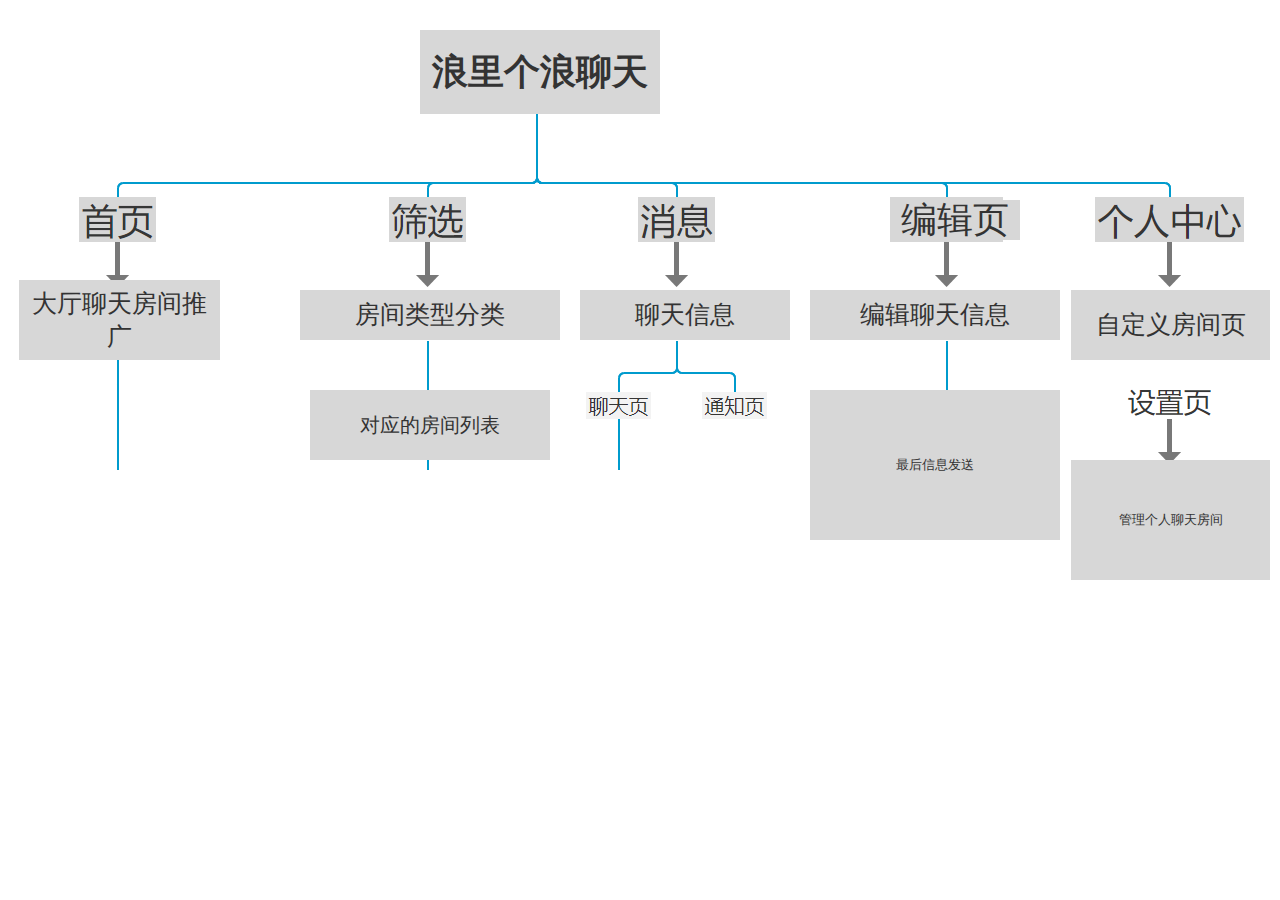
<file: 产品框架.html>
﻿<!DOCTYPE html>
<html>
  <head>
    <title>产品框架</title>
    <meta http-equiv="X-UA-Compatible" content="IE=edge"/>
    <meta http-equiv="content-type" content="text/html; charset=utf-8"/>
    <meta name="apple-mobile-web-app-capable" content="yes"/>
    <link href="resources/css/jquery-ui-themes.css" type="text/css" rel="stylesheet"/>
    <link href="resources/css/axure_rp_page.css" type="text/css" rel="stylesheet"/>
    <link href="data/styles.css" type="text/css" rel="stylesheet"/>
    <link href="files/产品框架/styles.css" type="text/css" rel="stylesheet"/>
    <script src="resources/scripts/jquery-1.7.1.min.js"></script>
    <script src="resources/scripts/jquery-ui-1.8.10.custom.min.js"></script>
    <script src="resources/scripts/prototypePre.js"></script>
    <script src="data/document.js"></script>
    <script src="resources/scripts/prototypePost.js"></script>
    <script src="files/产品框架/data.js"></script>
    <script type="text/javascript">
      $axure.utils.getTransparentGifPath = function() { return 'resources/images/transparent.gif'; };
      $axure.utils.getOtherPath = function() { return 'resources/Other.html'; };
      $axure.utils.getReloadPath = function() { return 'resources/reload.html'; };
    </script>
  </head>
  <body>
    <div id="base" class="">

      <!-- Unnamed (图片) -->
      <div id="u209" class="ax_default image">
        <img id="u209_img" class="img " src="images/产品框架/u209.png"/>
      </div>

      <!-- Unnamed (矩形) -->
      <div id="u210" class="ax_default box_3">
        <div id="u210_div" class=""></div>
        <div id="u210_text" class="text ">
          <p><span>浪里个浪聊天</span></p>
        </div>
      </div>

      <!-- Unnamed (矩形) -->
      <div id="u211" class="ax_default box_3">
        <div id="u211_div" class=""></div>
        <div id="u211_text" class="text ">
          <p><span>大厅聊天房间推广</span></p>
        </div>
      </div>

      <!-- Unnamed (矩形) -->
      <div id="u212" class="ax_default box_3">
        <div id="u212_div" class=""></div>
        <div id="u212_text" class="text ">
          <p><span>房间类型分类</span></p>
        </div>
      </div>

      <!-- Unnamed (矩形) -->
      <div id="u213" class="ax_default box_3">
        <div id="u213_div" class=""></div>
        <div id="u213_text" class="text ">
          <p><span>编辑聊天信息</span></p>
        </div>
      </div>

      <!-- Unnamed (矩形) -->
      <div id="u214" class="ax_default box_3">
        <div id="u214_div" class=""></div>
        <div id="u214_text" class="text ">
          <p><span>编辑页</span></p>
        </div>
      </div>

      <!-- Unnamed (矩形) -->
      <div id="u215" class="ax_default box_3">
        <div id="u215_div" class=""></div>
        <div id="u215_text" class="text ">
          <p><span>聊天信息</span></p>
        </div>
      </div>

      <!-- Unnamed (矩形) -->
      <div id="u216" class="ax_default box_3">
        <div id="u216_div" class=""></div>
        <div id="u216_text" class="text ">
          <p><span>对应的房间列表</span></p>
        </div>
      </div>

      <!-- Unnamed (矩形) -->
      <div id="u217" class="ax_default box_3">
        <div id="u217_div" class=""></div>
        <div id="u217_text" class="text ">
          <p><span>最后信息发送</span></p>
        </div>
      </div>

      <!-- Unnamed (矩形) -->
      <div id="u218" class="ax_default box_3">
        <div id="u218_div" class=""></div>
        <div id="u218_text" class="text ">
          <p><span>自定义房间页</span></p>
        </div>
      </div>

      <!-- Unnamed (矩形) -->
      <div id="u219" class="ax_default box_3">
        <div id="u219_div" class=""></div>
        <div id="u219_text" class="text ">
          <p><span>管理个人聊天房间</span></p>
        </div>
      </div>
    </div>
  </body>
</html>
</file>
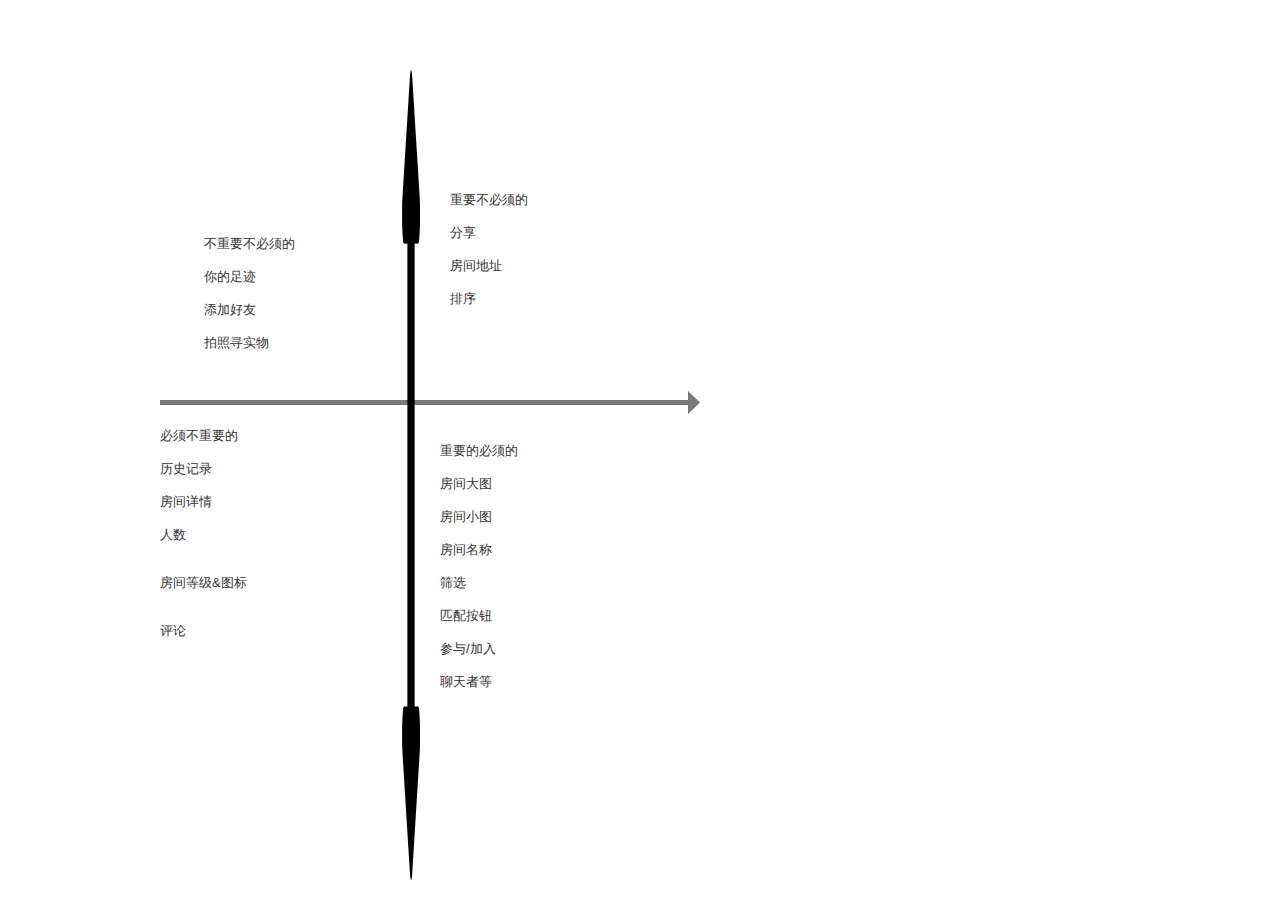
<file: 十字分析.html>
﻿<!DOCTYPE html>
<html>
  <head>
    <title>十字分析</title>
    <meta http-equiv="X-UA-Compatible" content="IE=edge"/>
    <meta http-equiv="content-type" content="text/html; charset=utf-8"/>
    <meta name="apple-mobile-web-app-capable" content="yes"/>
    <link href="resources/css/jquery-ui-themes.css" type="text/css" rel="stylesheet"/>
    <link href="resources/css/axure_rp_page.css" type="text/css" rel="stylesheet"/>
    <link href="data/styles.css" type="text/css" rel="stylesheet"/>
    <link href="files/十字分析/styles.css" type="text/css" rel="stylesheet"/>
    <script src="resources/scripts/jquery-1.7.1.min.js"></script>
    <script src="resources/scripts/jquery-ui-1.8.10.custom.min.js"></script>
    <script src="resources/scripts/prototypePre.js"></script>
    <script src="data/document.js"></script>
    <script src="resources/scripts/prototypePost.js"></script>
    <script src="files/十字分析/data.js"></script>
    <script type="text/javascript">
      $axure.utils.getTransparentGifPath = function() { return 'resources/images/transparent.gif'; };
      $axure.utils.getOtherPath = function() { return 'resources/Other.html'; };
      $axure.utils.getReloadPath = function() { return 'resources/reload.html'; };
    </script>
  </head>
  <body>
    <div id="base" class="">

      <!-- Unnamed (矩形) -->
      <div id="u203" class="ax_default _文本段落">
        <div id="u203_div" class=""></div>
        <div id="u203_text" class="text ">
          <p><span><br></span></p><p><span><br></span></p><p><span><br></span></p><p><span><br></span></p><p><span><br></span></p><p><span>不重要不必须的</span></p><p><span><br></span></p><p><span>你的足迹</span></p><p><span><br></span></p><p><span>添加好友</span></p><p><span><br></span></p><p><span>拍照寻实物</span></p>
        </div>
      </div>

      <!-- Unnamed (水平线) -->
      <div id="u204" class="ax_default arrow">
        <img id="u204_img" class="img " src="images/十字分析/u204.png"/>
      </div>

      <!-- Unnamed (形状) -->
      <div id="u205" class="ax_default icon">
        <img id="u205_img" class="img " src="images/十字分析/u205.png"/>
      </div>

      <!-- Unnamed (矩形) -->
      <div id="u206" class="ax_default _文本段落">
        <div id="u206_div" class=""></div>
        <div id="u206_text" class="text ">
          <p><span><br></span></p><p><span>重要的必须的</span></p><p><span><br></span></p><p><span>房间大图</span></p><p><span><br></span></p><p><span>房间小图</span></p><p><span><br></span></p><p><span>房间名称</span></p><p><span><br></span></p><p><span>筛选</span></p><p><span><br></span></p><p><span>匹配按钮</span></p><p><span><br></span></p><p><span>参与/加入</span></p><p><span><br></span></p><p><span>聊天者等</span></p>
        </div>
      </div>

      <!-- Unnamed (矩形) -->
      <div id="u207" class="ax_default _文本段落">
        <div id="u207_div" class=""></div>
        <div id="u207_text" class="text ">
          <p><span>重要不必须的</span></p><p><span><br></span></p><p><span>分享</span></p><p><span><br></span></p><p><span>房间地址</span></p><p><span><br></span></p><p><span>排序</span></p><p><span><br></span></p><p><span><br></span></p>
        </div>
      </div>

      <!-- Unnamed (矩形) -->
      <div id="u208" class="ax_default _文本段落">
        <div id="u208_div" class=""></div>
        <div id="u208_text" class="text ">
          <p><span>必须不重要的</span></p><p><span><br></span></p><p><span>历史记录</span></p><p><span><br></span></p><p><span>房间详情</span></p><p><span><br></span></p><p><span>人数</span></p><p><span><br></span></p><p><span><br></span></p><p><span>房间等级&amp;图标</span></p><p><span><br></span></p><p><span><br></span></p><p><span>评论</span></p><p><span><br></span></p>
        </div>
      </div>
    </div>
  </body>
</html>
</file>
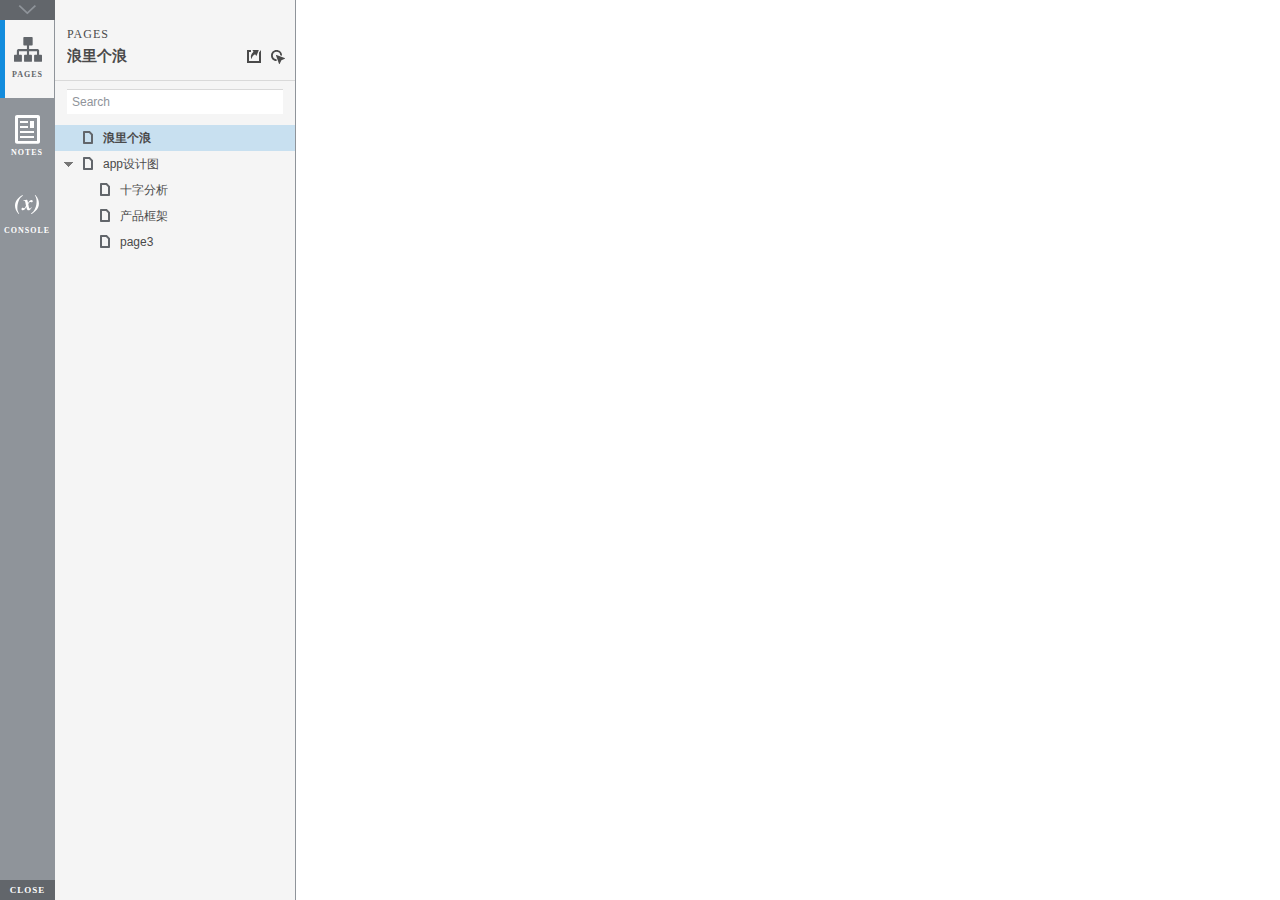
<file: resources/reload.html>
﻿<html>
	<head>
		<title></title>
	</head>
	<body>
	
	<script language="javascript">
	function getUrl() {
      var query = window.location.hash.substring(1);
      var vars = query.split("&&&");
      for (var i=0;i<vars.length;i++) {
        var url = vars[i];
        return decodeURI(url).replace("html%23","html#");
      } 
    }

    var rel = '../';
    var url = getUrl();
    if (url.indexOf(":") > 0 && url.indexOf(":") < 10) rel = '';
	self.location.href = rel + url;
	</script>
	
	</body>
</html>
</file>
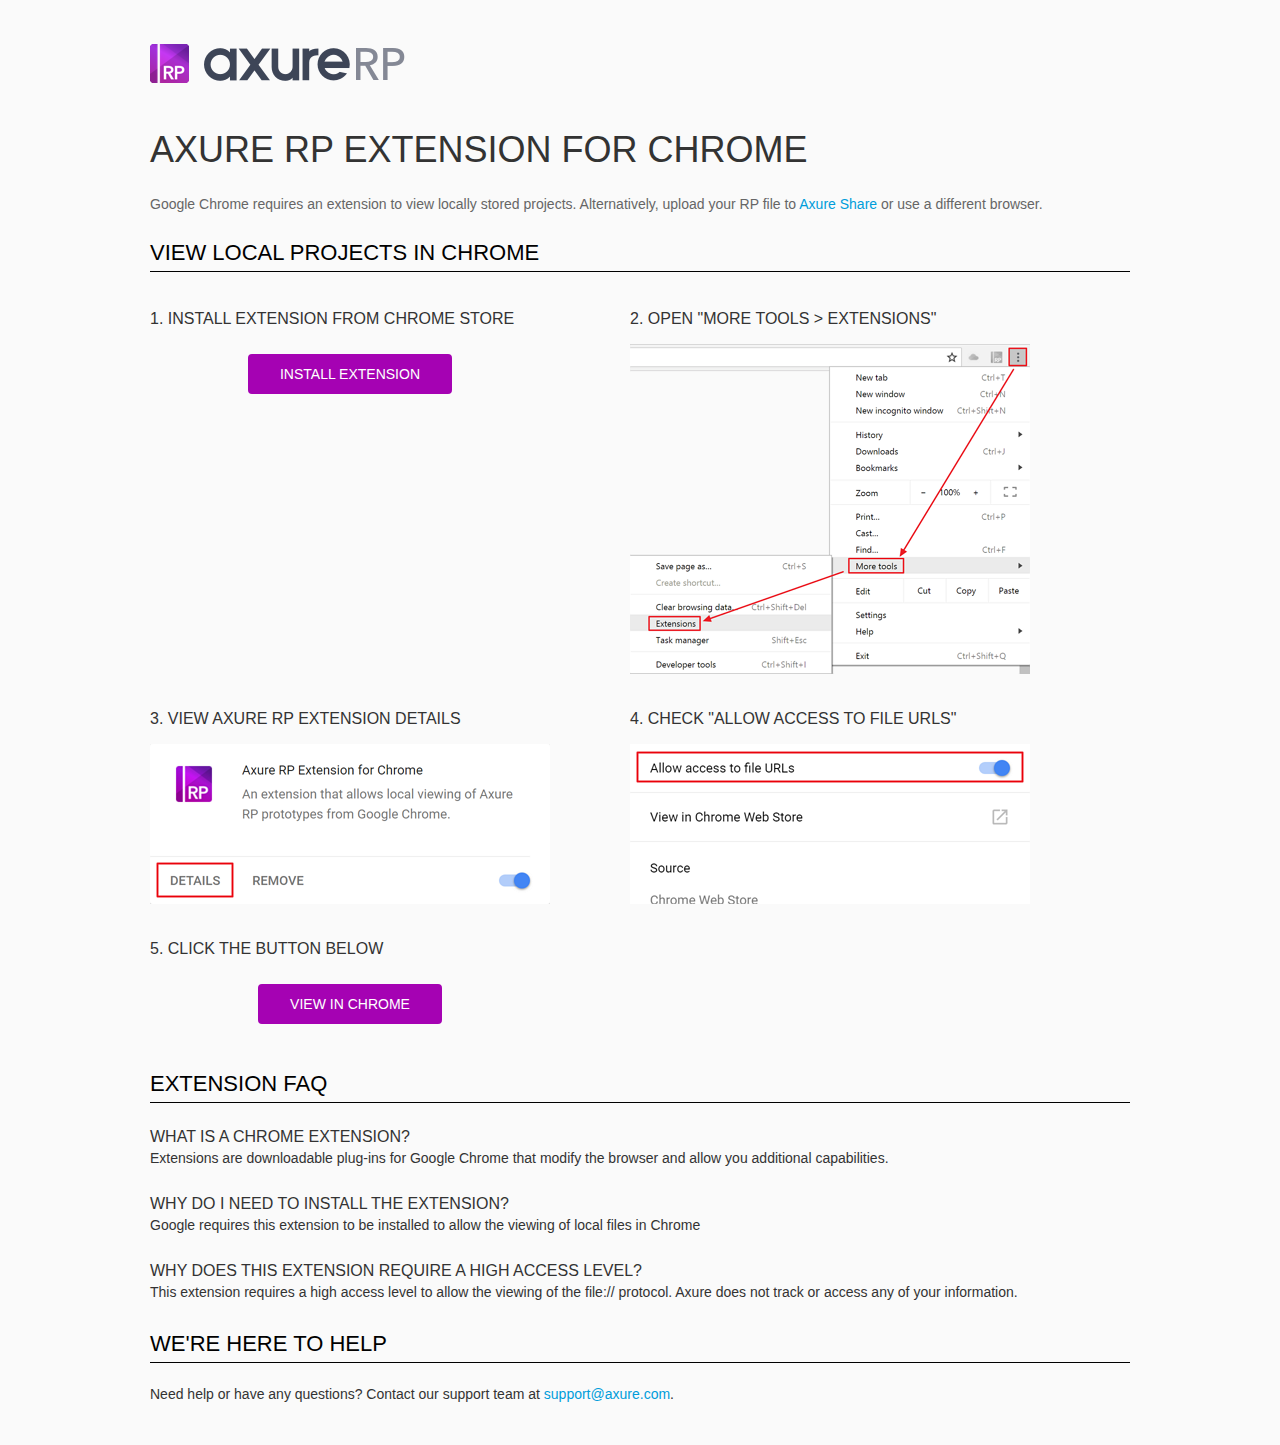
<file: resources/chrome/chrome.html>
<html>
<head>
    <title>Install the Axure RP Chrome Extension</title>
    <style type="text/css">
        *
        {
            font-family: Helvetica, Arial, sans-serif;
        }
        body
        {
            text-align: center;
            background-color: #fafafa;
        }
        p
        {
            font-size: 14px;
            line-height: 18px;
            color: #333333;
        }
        div.container
        {
            width: 980px;
            margin-left: auto;
            margin-right: auto;
            text-align: left;
        }
        a
        {
            text-decoration: none;
            color: #009dda;
        }
        .button
        {
            background: #A502B3;
            font: normal 16px Arial, sans-serif;
            color: #FFFFFF;
            padding: 10px 30px 10px 30px;
            border: 2px solid #A502B3;
            display: inline-block;
            margin-top: 10px;
            text-transform: uppercase;
            font-size: 14px;
	    border-radius: 4px;
        }
        a:hover.button
        {
            border: 2px solid #A502B3;
	    color: #A502B3;
	    background-color: #FFFFFF;
        }
        div.left
        {
            width: 400px;
            float: left;
            margin-right: 80px;
        }
        div.right
        {
            width: 400px;
            float: left;
        }
        div.buttonContainer
        {
            text-align: center;
        }
        h1
        {
            font-size: 36px;
            color: #333333;
            line-height: 50px;
            margin-bottom: 20px;
            font-weight: normal;
        }
        h2
        {
            font-size: 24px;
            font-weight: normal;
            color: #08639C;
            text-align: center;
        }
        h3
        {
            font-size: 16px;
            color: #333333;
            font-weight: normal;
	    text-transform: uppercase;
        }
        .heading
        {
            border-bottom: 1px solid black;
	    height: 36px;
            line-height: 36px;
            font-size: 22px;
            color: #000000;

        }
        span.faq
        {
            font-size: 16px;
	    line-height: 24px;
            font-weight: normal;
	    text-transform: uppercase;
            color: #333333;
            display: block;
        }
    </style>
</head>
<body>
    <div class="container">
        <br />
        <br />
        <img src="axure_logo.png" alt="axure" />
        <br />
	<br />
        <h1>
            AXURE RP EXTENSION FOR CHROME</h1>
        <p style="font-size: 14px; color: #666666; margin-top: 10px;">
            Google Chrome requires an extension to view locally stored projects. Alternatively,
            upload your RP file to <a href="https://share.axure.com">Axure Share</a> or use a different
            browser.</p>
        <h3 class="heading">
            VIEW LOCAL PROJECTS IN CHROME</h3>
        <div class="left">
            <h3>
                1. Install Extension from Chrome Store</h3>
            <div class="buttonContainer">
                <a class="button" href="https://chrome.google.com/webstore/detail/dogkpdfcklifaemcdfbildhcofnopogp"
                    target="_blank">Install Extension</a>
            </div>
        </div>
        <div class="right">
            <h3>
                2. Open "More Tools > Extensions"</h3>
            <img src="extensions.png" alt="extensions"/>
        </div>
        <div style="clear: both; height: 20px;">
            &nbsp;</div>
       <div class="left">
            <h3>
                3. View Axure RP Extension Details</h3>
            <img src="details.png" alt="extension details"/>
            </div>
	<div class="right">
            <h3>
                4. Check "Allow access to file URLs"</h3>
            <img src="allow-access.png" alt="allow access"/>
        </div>
   <div style="clear: both; height: 20px;">
            &nbsp;</div>
        <div class="left">
            <h3>
                5. Click the button below</h3>
            <div class="buttonContainer">
                <a class="button" href="../../start.html">View in Chrome</a>
            </div>
        </div>
        <div style="clear: both; height: 20px;">
        </div>
        <h3 class="heading">
            EXTENSION FAQ</h3>
        <p>
            <span class="faq">What is a Chrome Extension?</span> Extensions are downloadable
            plug-ins for Google Chrome that modify the browser
            and allow you additional capabilities.
        </p>
        <p style="margin-top: 25px;">
            <span class="faq">Why do I need to install the extension?</span> Google requires
            this extension to be installed to allow the viewing of local files in
            Chrome
        </p>
        <p style="margin-top: 25px; margin-bottom: 25px;">
            <span class="faq">Why does this extension require a high access level?</span> This
            extension requires a high access level to allow the viewing of the file://
            protocol. Axure does not track or access any of your information.
        </p>
        <h3 class="heading">
           WE'RE HERE TO HELP</h3>
        <p>
            Need help or have any questions? Contact our support team at <a href="mailto:support@axure.com">
                support@axure.com</a>.
        </p>
        <div style="clear: both; height: 20px;">
        </div>
    </div>
</body>
</html>
</file>
<file: resources/css/default.css>
﻿body {
  font-family : Arial, Helvetica, Sans-Serif;
  background-color: #8f949a;
  overflow:hidden;
}
a {
  cursor: pointer;
}

input[type="radio"], input[type="checkbox"] {
    margin: 0px 9px 0px 0px;
    vertical-align: bottom;
}

input {
    -webkit-box-sizing: border-box;
    -moz-box-sizing: border-box;
    box-sizing: border-box;
}

#maximizePanelContainer {
  font-size: 4px;
  position:absolute;
  left: 0px;
  top: 0px;
  width: 55px;
  height: 20px;
  overflow: visible;
  z-index: 1000;
}
#maximizePanelOver {
    position: absolute;
    left: 0px;
    top: 0px;
    width: 55px;
    height: 20px;
}
.maximizePanel {
    position: absolute;
    left: 0px;
    top: 0px;
    width: 55px;
    height: 20px;
    background: #a2a2a2 url('../images/expand.png') no-repeat center center;
    background: url('../images/expand.svg') no-repeat center center, linear-gradient(rgba(200,200,200,.5),rgba(200,200,200,.5));
    cursor: pointer;
}

#interfaceControlFrameMinimizeContainer {
  position:absolute;
    top: 0px;
    left: 0px;
  font-size: 2px; /*for IE*/
  text-align: right;
  z-index: 100;
    height: 20px;
    width: 55px;
    background-color: #62666b;
}
#interfaceControlFrameMinimizeContainer a {
    display: inline-block;
    width: 55px;
    height: 20px;
    font-size: 2px;
    background: url('../images/close.png') no-repeat center center;
    background: url('../images/close.svg') no-repeat center center, linear-gradient(transparent,transparent);
    text-decoration: none;
}

.hashover #interfaceControlFrameMinimizeContainer a:hover {
    background: url('../images/close_hover.png') no-repeat center center;
    background: url('../images/close_hover.svg') no-repeat center center, linear-gradient(transparent,transparent);
}

#interfaceControlFrame {
    margin: 0px 0px 0px 55px;
}

#interfaceControlFrameCloseContainer {
    /*display: none;*/
    position:absolute;
    bottom: 0px;
    left: 0px;
    font-size: 9px;
    font-family: 'Trebuchet MS';
    font-weight: bold;
    letter-spacing: 1px;
    z-index: 100;
    width: 55px;
    background-color: #62666b;
    text-align: center;  
}
#interfaceControlFrameCloseContainer a {
    display: inline-block;
    width: 55px;
    color: #ffffff;
    padding: 5px 0px;
}

#interfaceControlFrameHeader li a {
    display: block;
    width: 54px;
    height: 78px;
    text-align: center;
    padding-top: 50px;
    outline: none;
    margin-right: 1px;
    text-decoration: none;
    color: #ffffff;
    white-space: nowrap;
    background-color: transparent;
    background-repeat: no-repeat;
    background-position: 50% 17px;
    box-sizing: border-box;
    -moz-box-sizing: border-box;
    -webkit-box-sizing: border-box;
    border-left: 4px solid transparent;
    border-right: 4px solid transparent;
}

.hashover #interfaceControlFrameHeader li a:hover {
    background-color: transparent;
    background-repeat: no-repeat;
    background-position: 50% 17px;
    color: #c2c2c2;
}

#interfaceControlFrameHeader li a.selected, #interfaceControlFrameHeader li a.selected:hover {
    background-color: #f5f5f5;
    background-repeat: no-repeat;
    background-position: 50% 17px;
    color: #62666b;
    border-left: 5px solid #138CDD;
}

#interfaceControlFrameHeaderContainer {
    float: left;
    overflow: visible;
    width: 55px;
    margin-left: -55px;
    margin-top: 20px;
}

#interfaceControlFrameHeader {
    position: relative;
    list-style: none;
    font-size: 8px;
    z-index: 50;
    font-family: 'Trebuchet MS';
    font-weight: bold;
    letter-spacing: 1px;
}

#interfaceControlFrameContainer {
    float: right;
    background-color: #f5f5f5;
    overflow: hidden;
    width: 100%;
}

#interfaceControlFrameLogoContainer {
  background-color: White;
  padding: 20px 10px 10px 10px;
  overflow: hidden;
}

#interfaceControlFrameLogoImageContainer {
  text-align: center;
}

#interfaceControlFrameLogoCaptionContainer {
  text-align: center;
  margin: 5px 10px 0px 10px;
  font-size: 12px;
  color: #4a4a4a;
}

#logoImage {
    width: 100%;
}

.emptyStateContainer {
    text-align: center;
    padding: 0px 10px;
    margin-top: 32px
}

.emptyStateTitle {
    margin: 0px 0px 9px 0px;
    font-weight: bold;
}

.emptyStateContent {
    line-height: 16px;
}

.dottedDivider {
    height: 2px;
    margin: 15px 0px 15px 0px;
    background: url('../images/divider.png') no-repeat center center;
    background: url('../images/divider.svg') no-repeat center center, linear-gradient(transparent,transparent);
}

.nondottedDivider {
    height: 2px;
    margin: 9px 0px 9px 0px;
}
</file>
<file: plugins/sitemap/styles/sitemap.css>
﻿
#sitemapHost {
    font-size: 12px;
    color:#4a4a4a;
    height: 100%;
}

#sitemapHostBtn a {
    background: url('images/sitemap_on.png');
    background: url('images/sitemap_on.svg'),linear-gradient(transparent, transparent);
}

.hashover #sitemapHostBtn a:hover {
    background: url('images/sitemap_hover.png');
    background: url('images/sitemap_hover.svg'),linear-gradient(transparent, transparent);
}

#sitemapHostBtn a.selected, #sitemapHostBtn a.selected:hover {
    background: url('images/sitemap_off.png');
    background: url('images/sitemap_off.svg'),linear-gradient(transparent, transparent);
}

#sitemapHost .pageButtonHeader {
    top: -27px;
}

#sitemapTreeContainer {
    overflow: auto;
    width: 100%;
    height: 100%;
    -webkit-overflow-scrolling: touch;
}

.sitemapTree {
    margin: 0px 0px 10px 0px;
    overflow:visible;
}

.sitemapTree ul {
    list-style-type: none;
    margin: 0px 0px 0px 0px;
    padding-left: 0px;
}

.sitemapPlusMinusLink 
{
}

.sitemapMinus 
{
	vertical-align:middle;
    background: url('images/minus.gif');
    background-repeat: no-repeat;
	margin-right: 3px;	
	margin-bottom: 1px;
    height:9px;
    width:9px;
    display:inline-block;
}

.sitemapPlus 
{
	vertical-align:middle;
    background: url('images/plus.gif');
    background-repeat: no-repeat;
	margin-right: 3px;	
	margin-bottom: 1px;
	height:9px;
    width:9px;
    display:inline-block;
}

.sitemapPageLink 
{
    margin-left: 0px;
}

.sitemapPageIcon 
{
	margin: 0px 0px -3px 4px;
    width: 16px;
    height: 16px;
    display: inline-block;
    background: url('images/page.png') no-repeat center center;
    background: url('images/page.svg') no-repeat center center, linear-gradient(transparent,transparent);
}

.sitemapFlowIcon
{
    background: url('images/flow.png') no-repeat center center;
    background: url('images/flow.svg') no-repeat center center, linear-gradient(transparent,transparent);
}

.sitemapFolderIcon
{
    background: url('images/folder_closed.png') no-repeat center center;
    background: url('images/folder_closed.svg') no-repeat center center, linear-gradient(transparent,transparent);
}

.sitemapFolderOpenIcon
{
    background: url('images/folder_open.png') no-repeat center center;
    background: url('images/folder_open.svg') no-repeat center center, linear-gradient(transparent,transparent);
}

.sitemapPageName 
{
    margin-left: 7px;
}

.sitemapNode 
{
    /*margin:4px 0px 4px 0px;*/
    white-space:nowrap;
}

.sitemapPageLinkContainer {
    /*display: inline-block;*/
    margin-left: 0px;
    padding: 4px 0px 4px 0px;
}
/*
.sitemapNode div
{
	padding-top: 1px; 
	padding-bottom: 3px;
    padding-left: 20px;
	height: 14px;
}
*/

.sitemapExpandableNode 
{
	margin-left: 0px;
}

.sitemapHighlight 
{
    /*display: inline-block;*/
	background-color : #C8E0F0;
    font-weight: bold;
}

.sitemapGreyedName
{
	color: #AAA;
}


.pluginNameHeader
{
    font-family: 'Trebuchet MS';
	font-size: 12px;
    letter-spacing: 1px;
	/*font-weight: bold;*/
	white-space: nowrap;
    margin-bottom: 5px;
}

.pageNameHeader
{
    font-family: 'Trebuchet MS';
    /*display: inline-block;*/
    /*float: left;*/
	font-size: 15px;
	font-weight: bold;
	/*height: 23px;*/
    padding-right: 77px;
	white-space: nowrap;
    overflow: hidden;
    text-overflow: ellipsis;
}

.pageButtonHeader
{
    float: right;
    position: relative;
    /*width: 72px;*/
	height: 24px;
    top: -22px;
    margin-bottom: -24px;
}

.sitemapHeader
{
    padding-top: 27px;
    border-bottom: 1px solid #d9d9d9;
    min-width: 110px;
}

.sitemapToolbar {
    margin: 0px 5px 14px 12px;
}

.sitemapToolbarButton
{
    float: left;
    width: 22px;
    height: 22px;
    border: 1px solid transparent;
}

#linksButton {
    background: url('images/share.png') no-repeat center center;
    background: url('images/share.svg') no-repeat center center, linear-gradient(transparent,transparent);
}

#linksButton:hover {
    background: url('images/share_hover.png') no-repeat center center;
    background: url('images/share_hover.svg') no-repeat center center, linear-gradient(transparent,transparent);
}

#linksButton.sitemapToolbarButtonSelected, .hashover #linksButton.sitemapToolbarButtonSelected:hover {
    background: url('images/share_on.png') no-repeat center center;
    background: url('images/share_on.svg') no-repeat center center, linear-gradient(transparent,transparent);
}

#adaptiveButton {
    background: url('images/views.png') no-repeat center center;
    background: url('images/views.svg') no-repeat center center, linear-gradient(transparent,transparent);
}

#adaptiveButton:hover {
    background: url('images/views_hover.png') no-repeat center center;
    background: url('images/views_hover.svg') no-repeat center center, linear-gradient(transparent,transparent);
}

#adaptiveButton.sitemapToolbarButtonSelected, #adaptiveButton.sitemapToolbarButtonSelected:hover {
    background: url('images/views_on.png') no-repeat center center;
    background: url('images/views_on.svg') no-repeat center center, linear-gradient(transparent,transparent);
}

#highlightInteractiveButton {
    background: url('images/hotspots.png') no-repeat center center;
    background: url('images/hotspots.svg') no-repeat center center, linear-gradient(transparent,transparent);
    margin-top: 1px;
}

#highlightInteractiveButton:hover {
    background: url('images/hotspots_hover.png') no-repeat center center;
    background: url('images/hotspots_hover.svg') no-repeat center center, linear-gradient(transparent,transparent);
}

#highlightInteractiveButton.sitemapToolbarButtonSelected, #highlightInteractiveButton.sitemapToolbarButtonSelected:hover {
    background: url('images/hotspots_on.png') no-repeat center center;
    background: url('images/hotspots_on.svg') no-repeat center center, linear-gradient(transparent,transparent);
}

/*#variablesButton {
    background: url('images/229_variables_16.png') no-repeat center center;
}*/

#searchButton {
    background: url('images/232_search_16.png') no-repeat center center;
}

.sitemapLinkContainer
{
	margin-top: 8px;
	padding-right: 5px;
	/*font-size: 12px;*/
}

.sitemapLinkField 
{
	width: 100%;
	font-size: 12px;
	margin-top: 3px;
    padding: 5px;
}

.sitemapRadioSelected {
    font-weight: bold;
}

.sitemapOptionContainer
{
	margin-top: 8px;
	padding-right: 5px;
	/*font-size: 12px;*/
}

#sitemapOptionsDiv
{
	margin-top: 10px;
	/*margin-left: 16px;*/
}

#viewSelectDiv
{
    padding: 2px 0px 0px 0px;
	/*margin-left: 5px;*/
}

#viewSelect
{
	width: 70%;
}

.sitemapUrlOption
{
	padding-bottom: 8px;
}

.optionLabel
{
	font-size: 12px;
}

.sitemapPopupContainer
{
    display: none;
    position: absolute;
	background-color: #F4F4F4;
	border: 1px solid #B9B9B9;
	padding: 5px 5px 5px 5px;
	margin: 5px 0px 0px 5px;
    z-index: 1;
}

#sitemapLinksContainer {
    border-top: 1px solid #d9d9d9;
    padding: 10px;
    margin-left: 0px;
    /*line-height: 18px;*/
}

#adaptiveViewsContainer {
    border-top: 1px solid #d9d9d9;
    padding: 10px;
    margin-left: 0px;
    line-height: 18px;
}

.adaptiveViewOption
{
	padding: 2px;
}

.adaptiveViewOption:hover
{ 
	background-color: rgb(204,235,248);
	cursor: pointer;
}

.currentAdaptiveView {
    font-weight: bold;
}

.adaptiveCheckboxDiv {
	height: 15px;
	width: 15px;
	float: left;
}

.checkedAdaptive {
	background: url('images/adaptivecheck.png') no-repeat center center;
}

/*#variablesContainer 
{
	max-height: 350px;
	overflow: auto;
}*/

/*#variablesClearLink 
{
	color: #069;
	left: 5px;
}*/

#searchDiv {
    padding: 8px 12px 11px 12px;
}

#searchBox {
    width: 100%;
    border: none;
    border-top: 1px solid #d9d9d9;
    /*border-bottom: 1px solid #d9d9d9;*/
    padding: 5px;
    font-size: 12px;
}

.searchBoxHint 
{
	color: #8f949a;
	/*font-style: italic;*/
}

#sitemapLinksPageName
{
	font-weight: bold;
}

#sitemapOptionsHeader
{
	font-weight: bold;
}
</file>
<file: plugins/page_notes/styles/page_notes.css>
﻿#pageNotesHost {
    font-size: 12px;
    color:#4a4a4a;
    height: 100%;
}

#pageNotesHostBtn a {
    background: url('images/notes_on.png');
    background: url('images/notes_on.svg'),linear-gradient(transparent, transparent);
}

.hashover #pageNotesHostBtn a:hover {
    background: url('images/notes_hover.png');
    background: url('images/notes_hover.svg'),linear-gradient(transparent, transparent);
}

#pageNotesHostBtn a.selected, #pageNotesHostBtn a.selected:hover {
    background: url('images/notes_off.png');
    background: url('images/notes_off.svg'),linear-gradient(transparent, transparent);
}

#footnotesButton {
    background: url('images/footnotes.png') no-repeat center center;
    background: url('images/footnotes.svg') no-repeat center center,linear-gradient(transparent, transparent);
}

#footnotesButton:hover {
    background: url('images/footnotes_hover.png') no-repeat center center;
    background: url('images/footnotes_hover.svg') no-repeat center center,linear-gradient(transparent, transparent);
}

#footnotesButton.sitemapToolbarButtonSelected, #footnotesButton.sitemapToolbarButtonSelected:hover {
    background: url('images/footnotes_on.png') no-repeat center center;
    background: url('images/footnotes_on.svg') no-repeat center center,linear-gradient(transparent, transparent);
}

.nextPageButton {
    background: url('images/forward.png') no-repeat center center;
    background: url('images/forward.svg') no-repeat center center,linear-gradient(transparent, transparent);    
}

.nextPageButton:hover {
    background: url('images/forward_hover.png') no-repeat center center;
    background: url('images/forward_hover.svg') no-repeat center center,linear-gradient(transparent, transparent);    
}

.prevPageButton {
    background: url('images/back.png') no-repeat center center;
    background: url('images/back.svg') no-repeat center center,linear-gradient(transparent, transparent);    
}

.prevPageButton:hover {
    background: url('images/back_hover.png') no-repeat center center;
    background: url('images/back_hover.svg') no-repeat center center,linear-gradient(transparent, transparent);    
}

#pageNotesScrollContainer 
{
    overflow: auto;
    width: 100%;
    /*height: 100%;*/
    -webkit-overflow-scrolling: touch;
}    

#pageNotesContainer 
{
    /*padding: 10px 10px 10px 12px;*/
}

#pageNotesContent 
{
	overflow: visible;
}

.pageNoteContainer 
{
    padding: 10px;
}

.pageNoteName 
{
    font-family: 'Trebuchet MS';
	font-size: 14px;
    font-weight: bold;
	margin-bottom: 5px;
	/*text-decoration: underline;*/
	white-space: nowrap;
}

.pageNote 
{
    line-height: 21px;
	/*margin-bottom: 20px;*/
}

.widgetNoteContainer {
    padding: 10px;
    border-bottom: 1px solid transparent;
    border-top: 1px solid transparent;
    cursor: pointer;
}

.widgetNoteContainerSelected {
    background-color: white;
    border-bottom: 1px solid #c2c2c2;
    border-top: 1px solid #c2c2c2;
}

/*.widgetNoteContainer:hover {
    background-color: white;
    //border-bottom: 1px solid #c2c2c2;
    //border-top: 1px solid #c2c2c2;
}*/

.widgetNoteFootnote {
    display: inline-block;
    /*vertical-align: top;
    margin: 2px 5px 10px 0px;
    padding: 1px 6px;
    font-size: 10px;
    color: #ffffff;
    background-color: #0a6cd6;*/
    width: 13px;
    height: 12px;
    padding-top: 1px;
    text-align: center;
    background-color: #138CDD;
    /*-moz-box-shadow: 1px 1px 3px #aaa;
    -webkit-box-shadow: 1px 1px 3px #aaa;
    box-shadow: 1px 1px 3px #aaa;*/
    font-size: 0px;
    margin-right: 8px;
}

div.annnoteline {
    display: inline-block;
    width: 9px;
    height: 1px;
    border-bottom: 1px solid white;
    margin-top: 1px;
}

.widgetNoteLabel {
    display: inline-block;
    vertical-align: top;
    font-family: 'Trebuchet MS';
	font-size: 14px;
    font-weight: bold;
	margin-bottom: 5px;    
}

.noteLink {
    text-decoration: inherit;
    color: inherit;
}

.noteLink:hover {
    background-color: white;
}
</file>
<file: plugins/debug/styles/debug.css>
﻿#debugHost {
    font-size: 12px;
    color:#4a4a4a;
    height: 100%;
}

#debugHostBtn a {
    background: url('images/variables_on.png');
    background: url('images/variables_on.svg'),linear-gradient(transparent, transparent);
}

.hashover #debugHostBtn a:hover {
    background: url('images/variables_hover.png');
    background: url('images/variables_hover.svg'),linear-gradient(transparent, transparent);
}

#debugHostBtn a.selected, #debugHostBtn a.selected:hover {
    background: url('images/variables_off.png');
    background: url('images/variables_off.svg'),linear-gradient(transparent, transparent);
}

#debugHeader .pageNameHeader {
    padding-right: 0px;
}

#variablesClearLink {
    display: inline-block;
    margin-bottom: 15px;
}

#variablesClearLink:hover {
    color: #0a6cd6;
}

#traceClearLink {
    display: inline-block;
    margin-bottom: 15px;
}

#traceClearLink:hover {
    color: #0a6cd6;
}

#debugScrollContainer 
{
    overflow: auto;
    width: 100%;
    height: 100%;
    -webkit-overflow-scrolling: touch;
}

#debugContainer {
        padding: 10px 10px 10px 10px;
}

.variableName
{
	font-weight: bold;
}

.variableDiv
{
    margin-bottom: 20px;
    line-height: 16px;

}

#variablesContainer {
    padding-bottom: 5px;
    /*overflow: auto;*/
}

#traceContainer {
    padding-top: 15px;
    /*padding: 0px 10px 10px 10px;*/
}

.debugToolbarButton 
{
	font-size: 1em;
	color: #069;
}

.axEventBlock {
    display: inline-block;
    width: 100%;
    margin: 5px 0px 5px 0px;
    line-height: 21px;
}

/*a.axEventBlock:hover {
    background-color: #069;
    color: white;
}*/

.axTime {
    margin: 0px 0px 0px 0px;
    font-size: 11px;
    color: #b1b3b5;
}

.axLabel {
    margin: 0px 0px 5px 0px;
    font-family: 'Trebuchet MS';
    font-size: 14px;
    font-weight: bold;
}

.lastAxEvent {
    margin-bottom: 10px;
    border-bottom: 1px solid #c2c2c2;
    padding-bottom: 10px;
}

.axEvent {
    margin: 0px 0px 5px 0px;
    font-weight: bold;
}

.axCase {
    margin: 0px 0px 5px 8px;
    font-style: italic;
}

.axAction {
    margin: 0px 0px 5px 13px;
}

#traceEmptyState.emptyStateContainer {
    margin-top: 0px;
}

.debugLinksContainer {
    text-align: right;
}
</file>
<file: plugins/recordplay/styles/recordplay.css>
﻿#recordPlayHost {
    font-size: 12px;
    color:#333;
    height: 100%;
}


#recordPlayContainer 
{
    overflow: auto;
    width: 100%;
    height: 100%;
    padding: 10px 10px 10px 10px;
}

#recordPlayToolbar 
{
	margin: 5px 5px 5px 5px;
    height: 22px;
}

#recordPlayToolbar .recordPlayButton
{
    float: left;
    width: 22px;
    height: 22px;
    border: 1px solid transparent;
}

#recordPlayToolbar .recordPlayButton:hover
{
    border: 1px solid rgb(0,157,217);
    background-color : rgb(166,221,242);
}

#recordPlayToolbar .recordPlayButton:active
{
    border: 1px solid rgb(0,157,217);
    background-color : rgb(204,235,248);
}

#recordPlayToolbar .recordPlayButtonSelected {
    border: 1px solid rgb(0,157,217);
    background-color : rgb(204,235,248);    
}

#recordButton {
    background: url('../../sitemap/styles/images/233_hyperlink_16.png') no-repeat center center;
}

#playButton {
    background: url('../../sitemap/styles/images/225_responsive_16.png') no-repeat center center;
}

#stopButton {
    background: url('../../sitemap/styles/images/228_togglenotes_16.png') no-repeat center center;
}

#deleteButton {
    background: url('../../sitemap/styles/images/231_event_16.png') no-repeat center center;
}

#recordNameHeader
{
    /* yeah??*/
	font-size: 13px;
	font-weight: bold;
	height: 23px;
	white-space: nowrap;
}

#recordPlayContent 
{
    /* yeah??*/
	overflow: visible;
}

.recordPlayName 
{
	font-size: 12px;
	margin-bottom: 5px;
	text-decoration: underline;
	white-space: nowrap;
}

.recordPlay 
{
	margin-bottom: 10px;
}
</file>
<file: resources/css/axure_rp_page.css>
﻿/* so the window resize fires within a frame in IE7 */
html, body {
    height: 100%;
}

a {
    color: inherit;
}

p {
    margin: 0px;
    text-rendering: optimizeLegibility;
    font-feature-settings: "kern" 1;
    -webkit-font-feature-settings: "kern";
    -moz-font-feature-settings: "kern";
    -moz-font-feature-settings: "kern=1";
    font-kerning: normal;
}

iframe {
    background: #FFFFFF;
}

/* to match IE with C, FF */
input {
    padding: 1px 0px 1px 0px;
    box-sizing: border-box;
    -moz-box-sizing: border-box;
}

textarea {
    margin: 0px;
    box-sizing: border-box;
    -moz-box-sizing: border-box;
}

div.intcases {
    font-family: arial; 
    font-size: 12px;
    text-align:left; 
    border:1px solid #AAA; 
    background:#FFF none repeat scroll 0% 0%; 
    z-index:9999; 
    visibility:hidden; 
    position:absolute;
    padding: 0px;
    border-radius: 3px;
    white-space: nowrap;
}

div.intcaselink {
    cursor: pointer;
    padding: 3px 8px 3px 8px;
    margin: 5px;
    background:#EEE none repeat scroll 0% 0%; 
    border:1px solid #AAA;
    border-radius: 3px;
}

div.refpageimage {
    position: absolute;
    left: 0px;
    top: 0px;
    font-size: 0px;
    width: 16px;
    height: 16px;
    cursor: pointer;
    background-image: url(images/newwindow.gif);
    background-repeat: no-repeat;
}

div.annnoteimage {
    position: absolute;
    left: 0px;
    top: 0px;
    font-size: 0px;
    /*width: 16px;
    height: 12px;*/
    cursor: help;
    /*background-image: url(images/note.gif);*/
    /*background-repeat: no-repeat;*/
    width: 13px;
    height: 12px;
    padding-top: 1px;
    text-align: center;
    background-color: #138CDD;
    -moz-box-shadow: 1px 1px 3px #aaa;
    -webkit-box-shadow: 1px 1px 3px #aaa;
    box-shadow: 1px 1px 3px #aaa;
}

div.annnoteline {
    display: inline-block;
    width: 9px;
    height: 1px;
    border-bottom: 1px solid white;
    margin-top: 1px;
}

div.annnotelabel {
    position: absolute;
    left: 0px;
    top: 0px;
    font-family: Helvetica,Arial;
    font-size: 10px;
    /*border: 1px solid rgb(166,221,242);*/
    cursor: help;
    /*background:rgb(0,157,217) none repeat scroll 0% 0%;*/ 
    padding: 1px 3px 1px 3px;
    white-space: nowrap;
    color: white;
    
    background-color: #138CDD;
    -moz-box-shadow: 1px 1px 3px #aaa;
    -webkit-box-shadow: 1px 1px 3px #aaa;
    box-shadow: 1px 1px 3px #aaa;
}

.annotation {
    font-size: 12px;
    padding-left: 2px;
    margin-bottom: 5px;
}

.annotationName {
    /*font-size: 13px;
    font-weight: bold;
    margin-bottom: 3px;
    white-space: nowrap;*/

    font-family: 'Trebuchet MS';
    font-size: 14px;
    font-weight: bold;
    margin-bottom: 5px;
    white-space: nowrap;
}

.annotationValue {
    font-family: Arial, Helvetica, Sans-Serif;
    font-size: 12px;
    color: #4a4a4a;
    line-height: 21px;
    margin-bottom: 20px;
}

.noteLink {
    text-decoration: inherit;
    color: inherit;
}

.noteLink:hover {
    background-color: white;
}

/* this is a fix for the issue where dialogs jump around and takes the text-align from the body */
.dialogFix {
    position:absolute;
    text-align:left;
    border: 1px solid #8f949a;
}


@keyframes pulsate {
  from {
    box-shadow: 0 0 10px #15d6ba;
  }
  to {
    box-shadow: 0 0 20px #15d6ba;
  }
}

@-webkit-keyframes pulsate {
  from {
    -webkit-box-shadow: 0 0 10px #15d6ba;
    box-shadow: 0 0 10px #15d6ba;
  }
  to {
    -webkit-box-shadow: 0 0 20px #15d6ba;
    box-shadow: 0 0 20px #15d6ba;
  }
}
 
@-moz-keyframes pulsate {
  from {
    -moz-box-shadow: 0 0 10px #15d6ba;
    box-shadow: 0 0 10px #15d6ba;
  }
  to {
    -moz-box-shadow: 0 0 20px #15d6ba;
    box-shadow: 0 0 20px #15d6ba;
  }
}

.legacyPulsateBorder {
    /*border: 5px solid #15d6ba;
    margin: -5px;*/
    -moz-box-shadow: 0 0 10px 3px #15d6ba;
    box-shadow: 0 0 10px 3px #15d6ba;
}

.pulsateBorder {
  animation-name: pulsate;
  animation-timing-function: ease-in-out;
  animation-duration: 0.9s;
  animation-iteration-count: infinite;
  animation-direction: alternate;
  
  -webkit-animation-name: pulsate;
  -webkit-animation-timing-function: ease-in-out;
  -webkit-animation-duration: 0.9s;
  -webkit-animation-iteration-count: infinite;
  -webkit-animation-direction: alternate;

  -moz-animation-name: pulsate;
  -moz-animation-timing-function: ease-in-out;
  -moz-animation-duration: 0.9s;
  -moz-animation-iteration-count: infinite;
  -moz-animation-direction: alternate;
}

.ax_default_hidden, .ax_default_unplaced{
    display: none;
    visibility: hidden;
}

.widgetNoteSelected {
    -moz-box-shadow: 0 0 10px 3px #138CDD;
    box-shadow: 0 0 10px 3px #138CDD;
    /*-moz-box-shadow: 0 0 20px #3915d6;
    box-shadow: 0 0 20px #3915d6;*/
    /*border: 3px solid #3915d6;*/
    /*margin: -3px;*/
}


.singleImg {
    display: none;
    visibility: hidden;
}
</file>
<file: data/styles.css>
﻿.ax_default {
  font-family:'Arial Normal', 'Arial';
  font-weight:400;
  font-style:normal;
  font-size:13px;
  color:#333333;
  text-align:center;
  line-height:normal;
}
.image {
}
.placeholder {
}
.button {
}
._一级标题 {
  font-family:'Arial Normal', 'Arial';
  font-weight:bold;
  font-style:normal;
  font-size:32px;
  text-align:left;
}
._二级标题 {
  font-family:'Arial Normal', 'Arial';
  font-weight:bold;
  font-style:normal;
  font-size:24px;
  text-align:left;
}
._三级标题 {
  font-family:'Arial Normal', 'Arial';
  font-weight:bold;
  font-style:normal;
  font-size:18px;
  text-align:left;
}
._四级标题 {
  font-family:'Arial Normal', 'Arial';
  font-weight:bold;
  font-style:normal;
  font-size:14px;
  text-align:left;
}
._五级标题 {
  font-family:'Arial Normal', 'Arial';
  font-weight:bold;
  font-style:normal;
  text-align:left;
}
._六级标题 {
  font-family:'Arial Normal', 'Arial';
  font-weight:bold;
  font-style:normal;
  font-size:10px;
  text-align:left;
}
._文本段落 {
  text-align:left;
}
._连接线 {
}
.snapshot {
}
._图片 {
}
.box_2 {
}
.box_3 {
}
.primary_button {
  color:#FFFFFF;
}
.box_1 {
}
.icon {
}
.label {
  font-size:14px;
  text-align:left;
}
.text_field {
  color:#000000;
  text-align:left;
}
.checkbox {
  text-align:left;
}
.radio_button {
  text-align:left;
}
.html_button {
  text-align:center;
}
.flow_shape {
}
</file>
<file: files/app设计图/styles.css>
﻿body {
  margin:0px;
  background-image:none;
  position:static;
  left:auto;
  width:4027px;
  margin-left:0;
  margin-right:0;
  text-align:left;
}
#base {
  position:absolute;
  z-index:0;
}
#u0_img {
  border-width:0px;
  position:absolute;
  left:0px;
  top:0px;
  width:400px;
  height:950px;
}
#u0 {
  border-width:0px;
  position:absolute;
  left:140px;
  top:70px;
  width:400px;
  height:950px;
}
#u0_text {
  border-width:0px;
  position:absolute;
  left:0px;
  top:0px;
  width:0px;
  visibility:hidden;
  word-wrap:break-word;
}
#u1_img {
  border-width:0px;
  position:absolute;
  left:0px;
  top:0px;
  width:170px;
  height:100px;
}
#u1 {
  border-width:0px;
  position:absolute;
  left:280px;
  top:470px;
  width:170px;
  height:100px;
}
#u1_text {
  border-width:0px;
  position:absolute;
  left:2px;
  top:42px;
  width:166px;
  word-wrap:break-word;
}
#u2 {
  border-width:0px;
  position:absolute;
  left:170px;
  top:210px;
  width:340px;
  height:160px;
  overflow:hidden;
}
#u2_state0 {
  border-width:0px;
  position:absolute;
  left:0px;
  top:0px;
  width:340px;
  height:160px;
  -ms-overflow-x:hidden;
  overflow-x:hidden;
  -ms-overflow-y:hidden;
  overflow-y:hidden;
  background-image:none;
}
#u2_state0_content {
  border-width:0px;
  position:absolute;
  left:0px;
  top:0px;
  width:1px;
  height:1px;
}
#u3_img {
  border-width:0px;
  position:absolute;
  left:0px;
  top:0px;
  width:300px;
  height:170px;
}
#u3 {
  border-width:0px;
  position:absolute;
  left:10px;
  top:0px;
  width:300px;
  height:170px;
}
#u3_text {
  border-width:0px;
  position:absolute;
  left:0px;
  top:0px;
  width:0px;
  visibility:hidden;
  word-wrap:break-word;
}
#u2_state1 {
  border-width:0px;
  position:absolute;
  left:0px;
  top:0px;
  width:340px;
  height:160px;
  visibility:hidden;
  -ms-overflow-x:hidden;
  overflow-x:hidden;
  -ms-overflow-y:hidden;
  overflow-y:hidden;
  background-image:none;
}
#u2_state1_content {
  border-width:0px;
  position:absolute;
  left:0px;
  top:0px;
  width:1px;
  height:1px;
}
#u4_img {
  border-width:0px;
  position:absolute;
  left:0px;
  top:0px;
  width:300px;
  height:160px;
}
#u4 {
  border-width:0px;
  position:absolute;
  left:10px;
  top:0px;
  width:300px;
  height:160px;
}
#u4_text {
  border-width:0px;
  position:absolute;
  left:0px;
  top:0px;
  width:0px;
  visibility:hidden;
  word-wrap:break-word;
}
#u5_div {
  border-width:0px;
  position:absolute;
  left:0px;
  top:0px;
  width:100px;
  height:40px;
  background:inherit;
  background-color:rgba(255, 255, 255, 1);
  box-sizing:border-box;
  border-width:1px;
  border-style:solid;
  border-color:rgba(121, 121, 121, 1);
  border-radius:5px;
  -moz-box-shadow:none;
  -webkit-box-shadow:none;
  box-shadow:none;
}
#u5 {
  border-width:0px;
  position:absolute;
  left:180px;
  top:400px;
  width:100px;
  height:40px;
}
#u5_text {
  border-width:0px;
  position:absolute;
  left:2px;
  top:12px;
  width:96px;
  word-wrap:break-word;
}
#u6_div {
  border-width:0px;
  position:absolute;
  left:0px;
  top:0px;
  width:100px;
  height:40px;
  background:inherit;
  background-color:rgba(255, 255, 255, 1);
  box-sizing:border-box;
  border-width:1px;
  border-style:solid;
  border-color:rgba(121, 121, 121, 1);
  border-radius:5px;
  -moz-box-shadow:none;
  -webkit-box-shadow:none;
  box-shadow:none;
}
#u6 {
  border-width:0px;
  position:absolute;
  left:290px;
  top:400px;
  width:100px;
  height:40px;
}
#u6_text {
  border-width:0px;
  position:absolute;
  left:2px;
  top:12px;
  width:96px;
  word-wrap:break-word;
}
#u7_div {
  border-width:0px;
  position:absolute;
  left:0px;
  top:0px;
  width:100px;
  height:40px;
  background:inherit;
  background-color:rgba(255, 255, 255, 1);
  box-sizing:border-box;
  border-width:1px;
  border-style:solid;
  border-color:rgba(121, 121, 121, 1);
  border-radius:5px;
  -moz-box-shadow:none;
  -webkit-box-shadow:none;
  box-shadow:none;
}
#u7 {
  border-width:0px;
  position:absolute;
  left:400px;
  top:400px;
  width:100px;
  height:40px;
}
#u7_text {
  border-width:0px;
  position:absolute;
  left:2px;
  top:12px;
  width:96px;
  word-wrap:break-word;
}
#u8 {
  border-width:0px;
  position:absolute;
  left:180px;
  top:470px;
  width:100px;
  height:100px;
  overflow:hidden;
  background-image:url('../../resources/images/transparent.gif');
}
#u9_img {
  border-width:0px;
  position:absolute;
  left:0px;
  top:0px;
  width:100px;
  height:100px;
}
#u9 {
  border-width:0px;
  position:absolute;
  left:180px;
  top:470px;
  width:100px;
  height:100px;
}
#u9_text {
  border-width:0px;
  position:absolute;
  left:2px;
  top:42px;
  width:96px;
  word-wrap:break-word;
}
#u10_img {
  border-width:0px;
  position:absolute;
  left:0px;
  top:0px;
  width:400px;
  height:950px;
}
#u10 {
  border-width:0px;
  position:absolute;
  left:770px;
  top:70px;
  width:400px;
  height:950px;
}
#u10_text {
  border-width:0px;
  position:absolute;
  left:0px;
  top:0px;
  width:0px;
  visibility:hidden;
  word-wrap:break-word;
}
#u11_img {
  border-width:0px;
  position:absolute;
  left:0px;
  top:0px;
  width:400px;
  height:950px;
}
#u11 {
  border-width:0px;
  position:absolute;
  left:140px;
  top:1130px;
  width:400px;
  height:950px;
}
#u11_text {
  border-width:0px;
  position:absolute;
  left:0px;
  top:0px;
  width:0px;
  visibility:hidden;
  word-wrap:break-word;
}
#u12_img {
  border-width:0px;
  position:absolute;
  left:0px;
  top:0px;
  width:400px;
  height:950px;
}
#u12 {
  border-width:0px;
  position:absolute;
  left:770px;
  top:1130px;
  width:400px;
  height:950px;
}
#u12_text {
  border-width:0px;
  position:absolute;
  left:0px;
  top:0px;
  width:0px;
  visibility:hidden;
  word-wrap:break-word;
}
#u13_div {
  border-width:0px;
  position:absolute;
  left:0px;
  top:0px;
  width:46px;
  height:39px;
  background:inherit;
  background-color:rgba(22, 155, 213, 1);
  border:none;
  border-radius:5px;
  -moz-box-shadow:none;
  -webkit-box-shadow:none;
  box-shadow:none;
}
#u13 {
  border-width:0px;
  position:absolute;
  left:873px;
  top:785px;
  width:46px;
  height:39px;
}
#u13_text {
  border-width:0px;
  position:absolute;
  left:2px;
  top:12px;
  width:42px;
  word-wrap:break-word;
}
#u14 {
  border-width:0px;
  position:absolute;
  left:790px;
  top:265px;
  width:350px;
  height:520px;
  overflow:hidden;
}
#u14_state0 {
  border-width:0px;
  position:absolute;
  left:0px;
  top:0px;
  width:350px;
  height:520px;
  -ms-overflow-x:hidden;
  overflow-x:hidden;
  -ms-overflow-y:hidden;
  overflow-y:hidden;
  background-image:none;
}
#u14_state0_content {
  border-width:0px;
  position:absolute;
  left:0px;
  top:0px;
  width:1px;
  height:1px;
}
#u15 {
  border-width:0px;
  position:absolute;
  left:0px;
  top:0px;
  width:300px;
  height:490px;
  overflow:hidden;
}
#u15_state0 {
  border-width:0px;
  position:absolute;
  left:0px;
  top:0px;
  width:300px;
  height:490px;
  -ms-overflow-x:hidden;
  overflow-x:hidden;
  -ms-overflow-y:hidden;
  overflow-y:hidden;
  background-image:none;
}
#u15_state0_content {
  border-width:0px;
  position:absolute;
  left:0px;
  top:0px;
  width:1px;
  height:1px;
}
#u16 {
  border-width:0px;
  position:absolute;
  left:0px;
  top:0px;
  width:300px;
  height:660px;
  overflow:hidden;
}
#u16_state0 {
  border-width:0px;
  position:absolute;
  left:0px;
  top:0px;
  width:300px;
  height:660px;
  -ms-overflow-x:hidden;
  overflow-x:hidden;
  -ms-overflow-y:hidden;
  overflow-y:hidden;
  background-image:none;
}
#u16_state0_content {
  border-width:0px;
  position:absolute;
  left:0px;
  top:0px;
  width:1px;
  height:1px;
}
#u17_img {
  border-width:0px;
  position:absolute;
  left:0px;
  top:0px;
  width:300px;
  height:320px;
}
#u17 {
  border-width:0px;
  position:absolute;
  left:0px;
  top:0px;
  width:300px;
  height:320px;
}
#u17_text {
  border-width:0px;
  position:absolute;
  left:0px;
  top:0px;
  width:0px;
  visibility:hidden;
  word-wrap:break-word;
}
#u18_div {
  border-width:0px;
  position:absolute;
  left:0px;
  top:0px;
  width:300px;
  height:53px;
  background:inherit;
  background-color:rgba(255, 255, 255, 1);
  box-sizing:border-box;
  border-width:1px;
  border-style:solid;
  border-color:rgba(121, 121, 121, 1);
  border-radius:0px;
  -moz-box-shadow:none;
  -webkit-box-shadow:none;
  box-shadow:none;
}
#u18 {
  border-width:0px;
  position:absolute;
  left:0px;
  top:0px;
  width:300px;
  height:53px;
}
#u18_text {
  border-width:0px;
  position:absolute;
  left:0px;
  top:0px;
  width:0px;
  visibility:hidden;
  word-wrap:break-word;
}
#u19_img {
  border-width:0px;
  position:absolute;
  left:0px;
  top:0px;
  width:300px;
  height:170px;
}
#u19 {
  border-width:0px;
  position:absolute;
  left:0px;
  top:320px;
  width:300px;
  height:170px;
}
#u19_text {
  border-width:0px;
  position:absolute;
  left:0px;
  top:0px;
  width:0px;
  visibility:hidden;
  word-wrap:break-word;
}
#u20_div {
  border-width:0px;
  position:absolute;
  left:0px;
  top:0px;
  width:300px;
  height:110px;
  background:inherit;
  background-color:rgba(255, 255, 255, 1);
  box-sizing:border-box;
  border-width:1px;
  border-style:solid;
  border-color:rgba(121, 121, 121, 1);
  border-radius:0px;
  -moz-box-shadow:none;
  -webkit-box-shadow:none;
  box-shadow:none;
}
#u20 {
  border-width:0px;
  position:absolute;
  left:0px;
  top:330px;
  width:300px;
  height:110px;
}
#u20_text {
  border-width:0px;
  position:absolute;
  left:0px;
  top:0px;
  width:0px;
  visibility:hidden;
  word-wrap:break-word;
}
#u21_img {
  border-width:0px;
  position:absolute;
  left:0px;
  top:0px;
  width:300px;
  height:170px;
}
#u21 {
  border-width:0px;
  position:absolute;
  left:0px;
  top:490px;
  width:300px;
  height:170px;
}
#u21_text {
  border-width:0px;
  position:absolute;
  left:0px;
  top:0px;
  width:0px;
  visibility:hidden;
  word-wrap:break-word;
}
#u14_state1 {
  border-width:0px;
  position:absolute;
  left:0px;
  top:0px;
  width:350px;
  height:520px;
  visibility:hidden;
  -ms-overflow-x:hidden;
  overflow-x:hidden;
  -ms-overflow-y:hidden;
  overflow-y:hidden;
  background-image:none;
}
#u14_state1_content {
  border-width:0px;
  position:absolute;
  left:0px;
  top:0px;
  width:1px;
  height:1px;
}
#u22_img {
  border-width:0px;
  position:absolute;
  left:0px;
  top:0px;
  width:360px;
  height:530px;
}
#u22 {
  border-width:0px;
  position:absolute;
  left:-10px;
  top:-10px;
  width:360px;
  height:530px;
}
#u22_text {
  border-width:0px;
  position:absolute;
  left:0px;
  top:0px;
  width:0px;
  visibility:hidden;
  word-wrap:break-word;
}
#u14_state2 {
  border-width:0px;
  position:absolute;
  left:0px;
  top:0px;
  width:350px;
  height:520px;
  visibility:hidden;
  -ms-overflow-x:hidden;
  overflow-x:hidden;
  -ms-overflow-y:hidden;
  overflow-y:hidden;
  background-image:none;
}
#u14_state2_content {
  border-width:0px;
  position:absolute;
  left:0px;
  top:0px;
  width:1px;
  height:1px;
}
#u23_img {
  border-width:0px;
  position:absolute;
  left:0px;
  top:0px;
  width:350px;
  height:730px;
}
#u23 {
  border-width:0px;
  position:absolute;
  left:0px;
  top:-190px;
  width:350px;
  height:730px;
}
#u23_text {
  border-width:0px;
  position:absolute;
  left:0px;
  top:0px;
  width:0px;
  visibility:hidden;
  word-wrap:break-word;
}
#u14_state3 {
  border-width:0px;
  position:absolute;
  left:0px;
  top:0px;
  width:350px;
  height:520px;
  visibility:hidden;
  -ms-overflow-x:hidden;
  overflow-x:hidden;
  -ms-overflow-y:hidden;
  overflow-y:hidden;
  background-image:none;
}
#u14_state3_content {
  border-width:0px;
  position:absolute;
  left:0px;
  top:0px;
  width:1px;
  height:1px;
}
#u24 {
  border-width:0px;
  position:absolute;
  left:0px;
  top:0px;
  width:0px;
  height:0px;
}
#u25_div {
  border-width:0px;
  position:absolute;
  left:0px;
  top:0px;
  width:300px;
  height:400px;
  background:inherit;
  background-color:rgba(255, 255, 255, 1);
  box-sizing:border-box;
  border-width:1px;
  border-style:solid;
  border-color:rgba(121, 121, 121, 1);
  border-radius:0px;
  -moz-box-shadow:none;
  -webkit-box-shadow:none;
  box-shadow:none;
}
#u25 {
  border-width:0px;
  position:absolute;
  left:0px;
  top:0px;
  width:300px;
  height:400px;
}
#u25_text {
  border-width:0px;
  position:absolute;
  left:0px;
  top:0px;
  width:0px;
  visibility:hidden;
  word-wrap:break-word;
}
#u26_img {
  border-width:0px;
  position:absolute;
  left:0px;
  top:0px;
  width:20px;
  height:21px;
}
#u26 {
  border-width:0px;
  position:absolute;
  left:0px;
  top:0px;
  width:20px;
  height:21px;
}
#u26_text {
  border-width:0px;
  position:absolute;
  left:0px;
  top:0px;
  width:0px;
  visibility:hidden;
  word-wrap:break-word;
}
#u27 {
  border-width:0px;
  position:absolute;
  left:0px;
  top:0px;
  width:0px;
  height:0px;
}
#u28_img {
  border-width:0px;
  position:absolute;
  left:0px;
  top:0px;
  width:26px;
  height:27px;
}
#u28 {
  border-width:0px;
  position:absolute;
  left:220px;
  top:0px;
  width:26px;
  height:27px;
}
#u28_text {
  border-width:0px;
  position:absolute;
  left:0px;
  top:0px;
  width:0px;
  visibility:hidden;
  word-wrap:break-word;
}
#u29_div {
  border-width:0px;
  position:absolute;
  left:0px;
  top:0px;
  width:81px;
  height:23px;
  background:inherit;
  background-color:rgba(255, 255, 255, 0);
  border:none;
  border-radius:0px;
  -moz-box-shadow:none;
  -webkit-box-shadow:none;
  box-shadow:none;
  font-size:20px;
  text-align:center;
}
#u29 {
  border-width:0px;
  position:absolute;
  left:80px;
  top:2px;
  width:81px;
  height:23px;
  font-size:20px;
  text-align:center;
}
#u29_text {
  border-width:0px;
  position:absolute;
  left:0px;
  top:0px;
  width:81px;
  white-space:nowrap;
}
#u30 {
  border-width:0px;
  position:absolute;
  left:0px;
  top:0px;
  width:0px;
  height:0px;
}
#u31_div {
  border-width:0px;
  position:absolute;
  left:0px;
  top:0px;
  width:300px;
  height:44px;
  background:inherit;
  background-color:rgba(255, 255, 255, 1);
  box-sizing:border-box;
  border-width:1px;
  border-style:solid;
  border-color:rgba(121, 121, 121, 1);
  border-radius:0px;
  -moz-box-shadow:none;
  -webkit-box-shadow:none;
  box-shadow:none;
}
#u31 {
  border-width:0px;
  position:absolute;
  left:0px;
  top:267px;
  width:300px;
  height:44px;
}
#u31_text {
  border-width:0px;
  position:absolute;
  left:2px;
  top:14px;
  width:296px;
  word-wrap:break-word;
}
#u32_div {
  border-width:0px;
  position:absolute;
  left:0px;
  top:0px;
  width:300px;
  height:44px;
  background:inherit;
  background-color:rgba(255, 255, 255, 1);
  box-sizing:border-box;
  border-width:1px;
  border-style:solid;
  border-color:rgba(121, 121, 121, 1);
  border-radius:0px;
  -moz-box-shadow:none;
  -webkit-box-shadow:none;
  box-shadow:none;
}
#u32 {
  border-width:0px;
  position:absolute;
  left:0px;
  top:311px;
  width:300px;
  height:44px;
}
#u32_text {
  border-width:0px;
  position:absolute;
  left:2px;
  top:14px;
  width:296px;
  word-wrap:break-word;
}
#u33_div {
  border-width:0px;
  position:absolute;
  left:0px;
  top:0px;
  width:300px;
  height:44px;
  background:inherit;
  background-color:rgba(255, 255, 255, 1);
  box-sizing:border-box;
  border-width:1px;
  border-style:solid;
  border-color:rgba(121, 121, 121, 1);
  border-radius:0px;
  -moz-box-shadow:none;
  -webkit-box-shadow:none;
  box-shadow:none;
}
#u33 {
  border-width:0px;
  position:absolute;
  left:0px;
  top:356px;
  width:300px;
  height:44px;
}
#u33_text {
  border-width:0px;
  position:absolute;
  left:2px;
  top:14px;
  width:296px;
  word-wrap:break-word;
}
#u34_img {
  border-width:0px;
  position:absolute;
  left:0px;
  top:0px;
  width:80px;
  height:75px;
}
#u34 {
  border-width:0px;
  position:absolute;
  left:10px;
  top:35px;
  width:80px;
  height:75px;
}
#u34_text {
  border-width:0px;
  position:absolute;
  left:0px;
  top:0px;
  width:0px;
  visibility:hidden;
  word-wrap:break-word;
}
#u35_img {
  border-width:0px;
  position:absolute;
  left:0px;
  top:0px;
  width:80px;
  height:75px;
}
#u35 {
  border-width:0px;
  position:absolute;
  left:90px;
  top:35px;
  width:80px;
  height:75px;
}
#u35_text {
  border-width:0px;
  position:absolute;
  left:0px;
  top:0px;
  width:0px;
  visibility:hidden;
  word-wrap:break-word;
}
#u36_img {
  border-width:0px;
  position:absolute;
  left:0px;
  top:0px;
  width:80px;
  height:75px;
}
#u36 {
  border-width:0px;
  position:absolute;
  left:166px;
  top:35px;
  width:80px;
  height:75px;
}
#u36_text {
  border-width:0px;
  position:absolute;
  left:0px;
  top:0px;
  width:0px;
  visibility:hidden;
  word-wrap:break-word;
}
#u37_div {
  border-width:0px;
  position:absolute;
  left:0px;
  top:0px;
  width:350px;
  height:65px;
  background:inherit;
  background-color:rgba(0, 0, 0, 1);
  border:none;
  border-radius:0px;
  -moz-box-shadow:none;
  -webkit-box-shadow:none;
  box-shadow:none;
}
#u37 {
  border-width:0px;
  position:absolute;
  left:790px;
  top:200px;
  width:350px;
  height:65px;
}
#u37_text {
  border-width:0px;
  position:absolute;
  left:0px;
  top:0px;
  width:0px;
  visibility:hidden;
  word-wrap:break-word;
}
#u38_div {
  border-width:0px;
  position:absolute;
  left:0px;
  top:0px;
  width:58px;
  height:39px;
  background:inherit;
  background-color:rgba(0, 0, 0, 1);
  box-sizing:border-box;
  border-width:1px;
  border-style:solid;
  border-color:rgba(121, 121, 121, 1);
  border-radius:5px;
  -moz-box-shadow:none;
  -webkit-box-shadow:none;
  box-shadow:none;
  color:#CCCCCC;
}
#u38 {
  border-width:0px;
  position:absolute;
  left:1070px;
  top:213px;
  width:58px;
  height:39px;
  color:#CCCCCC;
}
#u38_text {
  border-width:0px;
  position:absolute;
  left:2px;
  top:12px;
  width:54px;
  word-wrap:break-word;
}
#u39 {
  border-width:0px;
  position:absolute;
  left:0px;
  top:0px;
  width:0px;
  height:0px;
}
#u40 {
  border-width:0px;
  position:absolute;
  left:0px;
  top:0px;
  width:0px;
  height:0px;
}
#u41_div {
  border-width:0px;
  position:absolute;
  left:0px;
  top:0px;
  width:350px;
  height:65px;
  background:inherit;
  background-color:rgba(0, 0, 0, 1);
  border:none;
  border-radius:0px;
  -moz-box-shadow:none;
  -webkit-box-shadow:none;
  box-shadow:none;
}
#u41 {
  border-width:0px;
  position:absolute;
  left:790px;
  top:772px;
  width:350px;
  height:65px;
}
#u41_text {
  border-width:0px;
  position:absolute;
  left:0px;
  top:0px;
  width:0px;
  visibility:hidden;
  word-wrap:break-word;
}
#u42_img {
  border-width:0px;
  position:absolute;
  left:0px;
  top:0px;
  width:22px;
  height:39px;
}
#u42 {
  border-width:0px;
  position:absolute;
  left:803px;
  top:200px;
  width:22px;
  height:39px;
}
#u42_text {
  border-width:0px;
  position:absolute;
  left:0px;
  top:0px;
  width:0px;
  visibility:hidden;
  word-wrap:break-word;
}
#u43_div {
  border-width:0px;
  position:absolute;
  left:0px;
  top:0px;
  width:70px;
  height:18px;
  background:inherit;
  background-color:rgba(255, 255, 255, 0);
  border:none;
  border-radius:0px;
  -moz-box-shadow:none;
  -webkit-box-shadow:none;
  box-shadow:none;
  color:#CCCCCC;
}
#u43 {
  border-width:0px;
  position:absolute;
  left:918px;
  top:208px;
  width:70px;
  height:18px;
  color:#CCCCCC;
}
#u43_text {
  border-width:0px;
  position:absolute;
  left:0px;
  top:0px;
  width:70px;
  white-space:nowrap;
}
#u44_div {
  border-width:0px;
  position:absolute;
  left:0px;
  top:0px;
  width:46px;
  height:39px;
  background:inherit;
  background-color:rgba(255, 255, 255, 1);
  box-sizing:border-box;
  border-width:1px;
  border-style:solid;
  border-color:rgba(121, 121, 121, 1);
  border-radius:5px;
  -moz-box-shadow:none;
  -webkit-box-shadow:none;
  box-shadow:none;
}
#u44 {
  border-width:0px;
  position:absolute;
  left:803px;
  top:785px;
  width:46px;
  height:39px;
}
#u44_text {
  border-width:0px;
  position:absolute;
  left:2px;
  top:12px;
  width:42px;
  word-wrap:break-word;
}
#u45_div {
  border-width:0px;
  position:absolute;
  left:0px;
  top:0px;
  width:46px;
  height:39px;
  background:inherit;
  background-color:rgba(255, 255, 255, 1);
  box-sizing:border-box;
  border-width:1px;
  border-style:solid;
  border-color:rgba(121, 121, 121, 1);
  border-radius:5px;
  -moz-box-shadow:none;
  -webkit-box-shadow:none;
  box-shadow:none;
}
#u45 {
  border-width:0px;
  position:absolute;
  left:1013px;
  top:785px;
  width:46px;
  height:39px;
}
#u45_text {
  border-width:0px;
  position:absolute;
  left:2px;
  top:12px;
  width:42px;
  word-wrap:break-word;
}
#u46_div {
  border-width:0px;
  position:absolute;
  left:0px;
  top:0px;
  width:46px;
  height:39px;
  background:inherit;
  background-color:rgba(255, 255, 255, 1);
  box-sizing:border-box;
  border-width:1px;
  border-style:solid;
  border-color:rgba(121, 121, 121, 1);
  border-radius:5px;
  -moz-box-shadow:none;
  -webkit-box-shadow:none;
  box-shadow:none;
}
#u46 {
  border-width:0px;
  position:absolute;
  left:943px;
  top:785px;
  width:46px;
  height:39px;
}
#u46_text {
  border-width:0px;
  position:absolute;
  left:2px;
  top:12px;
  width:42px;
  word-wrap:break-word;
}
#u47_div {
  border-width:0px;
  position:absolute;
  left:0px;
  top:0px;
  width:51px;
  height:39px;
  background:inherit;
  background-color:rgba(255, 255, 255, 1);
  box-sizing:border-box;
  border-width:1px;
  border-style:solid;
  border-color:rgba(121, 121, 121, 1);
  border-radius:5px;
  -moz-box-shadow:none;
  -webkit-box-shadow:none;
  box-shadow:none;
}
#u47 {
  border-width:0px;
  position:absolute;
  left:1077px;
  top:785px;
  width:51px;
  height:39px;
}
#u47_text {
  border-width:0px;
  position:absolute;
  left:2px;
  top:12px;
  width:47px;
  word-wrap:break-word;
}
#u48_div {
  border-width:0px;
  position:absolute;
  left:0px;
  top:0px;
  width:46px;
  height:39px;
  background:inherit;
  background-color:rgba(255, 255, 255, 1);
  box-sizing:border-box;
  border-width:1px;
  border-style:solid;
  border-color:rgba(121, 121, 121, 1);
  border-radius:5px;
  -moz-box-shadow:none;
  -webkit-box-shadow:none;
  box-shadow:none;
}
#u48 {
  border-width:0px;
  position:absolute;
  left:873px;
  top:785px;
  width:46px;
  height:39px;
}
#u48_text {
  border-width:0px;
  position:absolute;
  left:2px;
  top:12px;
  width:42px;
  word-wrap:break-word;
}
#u49 {
  border-width:0px;
  position:absolute;
  left:0px;
  top:0px;
  width:0px;
  height:0px;
}
#u50_div {
  border-width:0px;
  position:absolute;
  left:0px;
  top:0px;
  width:117px;
  height:39px;
  background:inherit;
  background-color:rgba(255, 255, 255, 1);
  box-sizing:border-box;
  border-width:1px;
  border-style:solid;
  border-color:rgba(121, 121, 121, 1);
  border-radius:0px;
  -moz-box-shadow:none;
  -webkit-box-shadow:none;
  box-shadow:none;
}
#u50 {
  border-width:0px;
  position:absolute;
  left:790px;
  top:265px;
  width:117px;
  height:39px;
}
#u50_text {
  border-width:0px;
  position:absolute;
  left:2px;
  top:12px;
  width:113px;
  word-wrap:break-word;
}
#u51_div {
  border-width:0px;
  position:absolute;
  left:0px;
  top:0px;
  width:117px;
  height:43px;
  background:inherit;
  background-color:rgba(255, 255, 255, 1);
  box-sizing:border-box;
  border-width:1px;
  border-style:solid;
  border-color:rgba(121, 121, 121, 1);
  border-radius:0px;
  -moz-box-shadow:none;
  -webkit-box-shadow:none;
  box-shadow:none;
}
#u51 {
  border-width:0px;
  position:absolute;
  left:790px;
  top:304px;
  width:117px;
  height:43px;
}
#u51_text {
  border-width:0px;
  position:absolute;
  left:2px;
  top:14px;
  width:113px;
  word-wrap:break-word;
}
#u52 {
  border-width:0px;
  position:absolute;
  left:0px;
  top:0px;
  width:0px;
  height:0px;
}
#u53_div {
  border-width:0px;
  position:absolute;
  left:0px;
  top:0px;
  width:303px;
  height:325px;
  background:inherit;
  background-color:rgba(25, 158, 216, 1);
  box-sizing:border-box;
  border-width:1px;
  border-style:solid;
  border-color:rgba(121, 121, 121, 1);
  border-radius:0px;
  -moz-box-shadow:none;
  -webkit-box-shadow:none;
  box-shadow:none;
}
#u53 {
  border-width:0px;
  position:absolute;
  left:813px;
  top:265px;
  width:303px;
  height:325px;
}
#u53_text {
  border-width:0px;
  position:absolute;
  left:0px;
  top:0px;
  width:0px;
  visibility:hidden;
  word-wrap:break-word;
}
#u54 {
  border-width:0px;
  position:absolute;
  left:813px;
  top:271px;
  width:303px;
  height:32px;
}
#u54_input {
  position:absolute;
  left:0px;
  top:0px;
  width:303px;
  height:32px;
  font-family:'Arial Normal', 'Arial';
  font-weight:400;
  font-style:normal;
  font-size:13px;
  text-decoration:none;
  color:#000000;
  text-align:left;
}
#u55_div {
  border-width:0px;
  position:absolute;
  left:0px;
  top:0px;
  width:82px;
  height:52px;
  background:inherit;
  background-color:rgba(0, 0, 153, 1);
  border:none;
  border-radius:5px;
  -moz-box-shadow:none;
  -webkit-box-shadow:none;
  box-shadow:none;
}
#u55 {
  border-width:0px;
  position:absolute;
  left:848px;
  top:512px;
  width:82px;
  height:52px;
}
#u55_text {
  border-width:0px;
  position:absolute;
  left:2px;
  top:18px;
  width:78px;
  word-wrap:break-word;
}
#u56 {
  border-width:0px;
  position:absolute;
  left:860px;
  top:343px;
  width:117px;
  height:16px;
}
#u56_text {
  border-width:0px;
  position:absolute;
  left:16px;
  top:0px;
  width:99px;
  word-wrap:break-word;
}
#u56_input {
  border-width:0px;
  position:absolute;
  left:-3px;
  top:-2px;
}
#u57 {
  border-width:0px;
  position:absolute;
  left:860px;
  top:377px;
  width:117px;
  height:16px;
}
#u57_text {
  border-width:0px;
  position:absolute;
  left:16px;
  top:0px;
  width:99px;
  word-wrap:break-word;
}
#u57_input {
  border-width:0px;
  position:absolute;
  left:-3px;
  top:-2px;
}
#u58 {
  border-width:0px;
  position:absolute;
  left:860px;
  top:421px;
  width:117px;
  height:16px;
}
#u58_text {
  border-width:0px;
  position:absolute;
  left:16px;
  top:0px;
  width:99px;
  word-wrap:break-word;
}
#u58_input {
  border-width:0px;
  position:absolute;
  left:-3px;
  top:-2px;
}
#u59_div {
  border-width:0px;
  position:absolute;
  left:0px;
  top:0px;
  width:93px;
  height:52px;
  background:inherit;
  background-color:rgba(22, 155, 213, 1);
  border:none;
  border-radius:5px;
  -moz-box-shadow:none;
  -webkit-box-shadow:none;
  box-shadow:none;
}
#u59 {
  border-width:0px;
  position:absolute;
  left:988px;
  top:512px;
  width:93px;
  height:52px;
}
#u59_text {
  border-width:0px;
  position:absolute;
  left:2px;
  top:18px;
  width:89px;
  word-wrap:break-word;
}
#u60_img {
  border-width:0px;
  position:absolute;
  left:0px;
  top:0px;
  width:400px;
  height:950px;
}
#u60 {
  border-width:0px;
  position:absolute;
  left:1493px;
  top:63px;
  width:400px;
  height:950px;
}
#u60_text {
  border-width:0px;
  position:absolute;
  left:0px;
  top:0px;
  width:0px;
  visibility:hidden;
  word-wrap:break-word;
}
#u61 {
  border-width:0px;
  position:absolute;
  left:970px;
  top:1020px;
  width:0px;
  height:0px;
}
#u61_seg0 {
  border-width:0px;
  position:absolute;
  left:-4px;
  top:0px;
  width:8px;
  height:14px;
}
#u61_seg1 {
  border-width:0px;
  position:absolute;
  left:-4px;
  top:6px;
  width:18px;
  height:8px;
}
#u61_seg2 {
  border-width:0px;
  position:absolute;
  left:6px;
  top:-84px;
  width:8px;
  height:98px;
}
#u61_seg3 {
  border-width:0px;
  position:absolute;
  left:0px;
  top:-84px;
  width:14px;
  height:8px;
}
#u61_text {
  border-width:0px;
  position:absolute;
  left:-40px;
  top:-38px;
  width:100px;
  visibility:hidden;
  word-wrap:break-word;
}
#u62_div {
  border-width:0px;
  position:absolute;
  left:0px;
  top:0px;
  width:350px;
  height:65px;
  background:inherit;
  background-color:rgba(0, 0, 0, 1);
  border:none;
  border-radius:0px;
  -moz-box-shadow:none;
  -webkit-box-shadow:none;
  box-shadow:none;
}
#u62 {
  border-width:0px;
  position:absolute;
  left:1518px;
  top:208px;
  width:350px;
  height:65px;
}
#u62_text {
  border-width:0px;
  position:absolute;
  left:0px;
  top:0px;
  width:0px;
  visibility:hidden;
  word-wrap:break-word;
}
#u63_img {
  border-width:0px;
  position:absolute;
  left:0px;
  top:0px;
  width:30px;
  height:31px;
}
#u63 {
  border-width:0px;
  position:absolute;
  left:1830px;
  top:208px;
  width:30px;
  height:31px;
  color:#CCCCFF;
}
#u63_text {
  border-width:0px;
  position:absolute;
  left:0px;
  top:0px;
  width:0px;
  visibility:hidden;
  word-wrap:break-word;
}
#u64 {
  border-width:0px;
  position:absolute;
  left:1543px;
  top:360px;
  width:300px;
  height:25px;
}
#u64_input {
  position:absolute;
  left:0px;
  top:0px;
  width:300px;
  height:25px;
  font-family:'Arial Normal', 'Arial';
  font-weight:400;
  font-style:normal;
  font-size:13px;
  text-decoration:none;
  color:#000000;
  text-align:left;
  border-color:transparent;
  outline-style:none;
}
#u65_div {
  border-width:0px;
  position:absolute;
  left:0px;
  top:0px;
  width:140px;
  height:40px;
  background:inherit;
  background-color:rgba(22, 155, 213, 1);
  border:none;
  border-radius:5px;
  -moz-box-shadow:none;
  -webkit-box-shadow:none;
  box-shadow:none;
}
#u65 {
  border-width:0px;
  position:absolute;
  left:1623px;
  top:421px;
  width:140px;
  height:40px;
}
#u65_div.mouseDown {
  border-width:0px;
  position:absolute;
  left:0px;
  top:0px;
  width:140px;
  height:40px;
  background:inherit;
  background-color:rgba(22, 155, 213, 1);
  border:none;
  border-radius:5px;
  -moz-box-shadow:none;
  -webkit-box-shadow:none;
  box-shadow:none;
}
#u65.mouseDown {
  opacity:0.5;
}
#u65_text {
  border-width:0px;
  position:absolute;
  left:2px;
  top:12px;
  width:136px;
  word-wrap:break-word;
}
#u66_img {
  border-width:0px;
  position:absolute;
  left:0px;
  top:0px;
  width:400px;
  height:950px;
}
#u66 {
  border-width:0px;
  position:absolute;
  left:2200px;
  top:70px;
  width:400px;
  height:950px;
}
#u66_text {
  border-width:0px;
  position:absolute;
  left:0px;
  top:0px;
  width:0px;
  visibility:hidden;
  word-wrap:break-word;
}
#u67_div {
  border-width:0px;
  position:absolute;
  left:0px;
  top:0px;
  width:46px;
  height:39px;
  background:inherit;
  background-color:rgba(22, 155, 213, 1);
  border:none;
  border-radius:5px;
  -moz-box-shadow:none;
  -webkit-box-shadow:none;
  box-shadow:none;
}
#u67 {
  border-width:0px;
  position:absolute;
  left:2308px;
  top:785px;
  width:46px;
  height:39px;
}
#u67_text {
  border-width:0px;
  position:absolute;
  left:2px;
  top:12px;
  width:42px;
  word-wrap:break-word;
}
#u68 {
  border-width:0px;
  position:absolute;
  left:2225px;
  top:265px;
  width:350px;
  height:520px;
  overflow:hidden;
}
#u68_state0 {
  border-width:0px;
  position:absolute;
  left:0px;
  top:0px;
  width:350px;
  height:520px;
  -ms-overflow-x:hidden;
  overflow-x:hidden;
  -ms-overflow-y:hidden;
  overflow-y:hidden;
  background-image:none;
}
#u68_state0_content {
  border-width:0px;
  position:absolute;
  left:0px;
  top:0px;
  width:1px;
  height:1px;
}
#u69 {
  border-width:0px;
  position:absolute;
  left:0px;
  top:0px;
  width:300px;
  height:490px;
  overflow:hidden;
}
#u69_state0 {
  border-width:0px;
  position:absolute;
  left:0px;
  top:0px;
  width:300px;
  height:490px;
  -ms-overflow-x:hidden;
  overflow-x:hidden;
  -ms-overflow-y:hidden;
  overflow-y:hidden;
  background-image:none;
}
#u69_state0_content {
  border-width:0px;
  position:absolute;
  left:0px;
  top:0px;
  width:1px;
  height:1px;
}
#u70 {
  border-width:0px;
  position:absolute;
  left:0px;
  top:0px;
  width:300px;
  height:660px;
  overflow:hidden;
}
#u70_state0 {
  border-width:0px;
  position:absolute;
  left:0px;
  top:0px;
  width:300px;
  height:660px;
  -ms-overflow-x:hidden;
  overflow-x:hidden;
  -ms-overflow-y:hidden;
  overflow-y:hidden;
  background-image:none;
}
#u70_state0_content {
  border-width:0px;
  position:absolute;
  left:0px;
  top:0px;
  width:1px;
  height:1px;
}
#u71_img {
  border-width:0px;
  position:absolute;
  left:0px;
  top:0px;
  width:300px;
  height:320px;
}
#u71 {
  border-width:0px;
  position:absolute;
  left:0px;
  top:0px;
  width:300px;
  height:320px;
}
#u71_text {
  border-width:0px;
  position:absolute;
  left:0px;
  top:0px;
  width:0px;
  visibility:hidden;
  word-wrap:break-word;
}
#u72_div {
  border-width:0px;
  position:absolute;
  left:0px;
  top:0px;
  width:300px;
  height:53px;
  background:inherit;
  background-color:rgba(255, 255, 255, 1);
  box-sizing:border-box;
  border-width:1px;
  border-style:solid;
  border-color:rgba(121, 121, 121, 1);
  border-radius:0px;
  -moz-box-shadow:none;
  -webkit-box-shadow:none;
  box-shadow:none;
}
#u72 {
  border-width:0px;
  position:absolute;
  left:0px;
  top:0px;
  width:300px;
  height:53px;
}
#u72_text {
  border-width:0px;
  position:absolute;
  left:0px;
  top:0px;
  width:0px;
  visibility:hidden;
  word-wrap:break-word;
}
#u73_img {
  border-width:0px;
  position:absolute;
  left:0px;
  top:0px;
  width:300px;
  height:170px;
}
#u73 {
  border-width:0px;
  position:absolute;
  left:0px;
  top:320px;
  width:300px;
  height:170px;
}
#u73_text {
  border-width:0px;
  position:absolute;
  left:0px;
  top:0px;
  width:0px;
  visibility:hidden;
  word-wrap:break-word;
}
#u74_div {
  border-width:0px;
  position:absolute;
  left:0px;
  top:0px;
  width:300px;
  height:110px;
  background:inherit;
  background-color:rgba(255, 255, 255, 1);
  box-sizing:border-box;
  border-width:1px;
  border-style:solid;
  border-color:rgba(121, 121, 121, 1);
  border-radius:0px;
  -moz-box-shadow:none;
  -webkit-box-shadow:none;
  box-shadow:none;
}
#u74 {
  border-width:0px;
  position:absolute;
  left:0px;
  top:330px;
  width:300px;
  height:110px;
}
#u74_text {
  border-width:0px;
  position:absolute;
  left:0px;
  top:0px;
  width:0px;
  visibility:hidden;
  word-wrap:break-word;
}
#u75_img {
  border-width:0px;
  position:absolute;
  left:0px;
  top:0px;
  width:300px;
  height:170px;
}
#u75 {
  border-width:0px;
  position:absolute;
  left:0px;
  top:490px;
  width:300px;
  height:170px;
}
#u75_text {
  border-width:0px;
  position:absolute;
  left:0px;
  top:0px;
  width:0px;
  visibility:hidden;
  word-wrap:break-word;
}
#u68_state1 {
  border-width:0px;
  position:absolute;
  left:0px;
  top:0px;
  width:350px;
  height:520px;
  visibility:hidden;
  -ms-overflow-x:hidden;
  overflow-x:hidden;
  -ms-overflow-y:hidden;
  overflow-y:hidden;
  background-image:none;
}
#u68_state1_content {
  border-width:0px;
  position:absolute;
  left:0px;
  top:0px;
  width:1px;
  height:1px;
}
#u76_img {
  border-width:0px;
  position:absolute;
  left:0px;
  top:0px;
  width:360px;
  height:530px;
}
#u76 {
  border-width:0px;
  position:absolute;
  left:-10px;
  top:-10px;
  width:360px;
  height:530px;
}
#u76_text {
  border-width:0px;
  position:absolute;
  left:0px;
  top:0px;
  width:0px;
  visibility:hidden;
  word-wrap:break-word;
}
#u68_state2 {
  border-width:0px;
  position:absolute;
  left:0px;
  top:0px;
  width:350px;
  height:520px;
  visibility:hidden;
  -ms-overflow-x:hidden;
  overflow-x:hidden;
  -ms-overflow-y:hidden;
  overflow-y:hidden;
  background-image:none;
}
#u68_state2_content {
  border-width:0px;
  position:absolute;
  left:0px;
  top:0px;
  width:1px;
  height:1px;
}
#u77_img {
  border-width:0px;
  position:absolute;
  left:0px;
  top:0px;
  width:350px;
  height:730px;
}
#u77 {
  border-width:0px;
  position:absolute;
  left:0px;
  top:-190px;
  width:350px;
  height:730px;
}
#u77_text {
  border-width:0px;
  position:absolute;
  left:0px;
  top:0px;
  width:0px;
  visibility:hidden;
  word-wrap:break-word;
}
#u68_state3 {
  border-width:0px;
  position:absolute;
  left:0px;
  top:0px;
  width:350px;
  height:520px;
  visibility:hidden;
  -ms-overflow-x:hidden;
  overflow-x:hidden;
  -ms-overflow-y:hidden;
  overflow-y:hidden;
  background-image:none;
}
#u68_state3_content {
  border-width:0px;
  position:absolute;
  left:0px;
  top:0px;
  width:1px;
  height:1px;
}
#u78 {
  border-width:0px;
  position:absolute;
  left:0px;
  top:0px;
  width:0px;
  height:0px;
}
#u79_div {
  border-width:0px;
  position:absolute;
  left:0px;
  top:0px;
  width:300px;
  height:400px;
  background:inherit;
  background-color:rgba(255, 255, 255, 1);
  box-sizing:border-box;
  border-width:1px;
  border-style:solid;
  border-color:rgba(121, 121, 121, 1);
  border-radius:0px;
  -moz-box-shadow:none;
  -webkit-box-shadow:none;
  box-shadow:none;
}
#u79 {
  border-width:0px;
  position:absolute;
  left:0px;
  top:0px;
  width:300px;
  height:400px;
}
#u79_text {
  border-width:0px;
  position:absolute;
  left:0px;
  top:0px;
  width:0px;
  visibility:hidden;
  word-wrap:break-word;
}
#u80_img {
  border-width:0px;
  position:absolute;
  left:0px;
  top:0px;
  width:20px;
  height:21px;
}
#u80 {
  border-width:0px;
  position:absolute;
  left:0px;
  top:0px;
  width:20px;
  height:21px;
}
#u80_text {
  border-width:0px;
  position:absolute;
  left:0px;
  top:0px;
  width:0px;
  visibility:hidden;
  word-wrap:break-word;
}
#u81 {
  border-width:0px;
  position:absolute;
  left:0px;
  top:0px;
  width:0px;
  height:0px;
}
#u82_img {
  border-width:0px;
  position:absolute;
  left:0px;
  top:0px;
  width:26px;
  height:27px;
}
#u82 {
  border-width:0px;
  position:absolute;
  left:220px;
  top:0px;
  width:26px;
  height:27px;
}
#u82_text {
  border-width:0px;
  position:absolute;
  left:0px;
  top:0px;
  width:0px;
  visibility:hidden;
  word-wrap:break-word;
}
#u83_div {
  border-width:0px;
  position:absolute;
  left:0px;
  top:0px;
  width:81px;
  height:23px;
  background:inherit;
  background-color:rgba(255, 255, 255, 0);
  border:none;
  border-radius:0px;
  -moz-box-shadow:none;
  -webkit-box-shadow:none;
  box-shadow:none;
  font-size:20px;
  text-align:center;
}
#u83 {
  border-width:0px;
  position:absolute;
  left:80px;
  top:2px;
  width:81px;
  height:23px;
  font-size:20px;
  text-align:center;
}
#u83_text {
  border-width:0px;
  position:absolute;
  left:0px;
  top:0px;
  width:81px;
  white-space:nowrap;
}
#u84 {
  border-width:0px;
  position:absolute;
  left:0px;
  top:0px;
  width:0px;
  height:0px;
}
#u85_div {
  border-width:0px;
  position:absolute;
  left:0px;
  top:0px;
  width:300px;
  height:44px;
  background:inherit;
  background-color:rgba(255, 255, 255, 1);
  box-sizing:border-box;
  border-width:1px;
  border-style:solid;
  border-color:rgba(121, 121, 121, 1);
  border-radius:0px;
  -moz-box-shadow:none;
  -webkit-box-shadow:none;
  box-shadow:none;
}
#u85 {
  border-width:0px;
  position:absolute;
  left:0px;
  top:267px;
  width:300px;
  height:44px;
}
#u85_text {
  border-width:0px;
  position:absolute;
  left:2px;
  top:14px;
  width:296px;
  word-wrap:break-word;
}
#u86_div {
  border-width:0px;
  position:absolute;
  left:0px;
  top:0px;
  width:300px;
  height:44px;
  background:inherit;
  background-color:rgba(255, 255, 255, 1);
  box-sizing:border-box;
  border-width:1px;
  border-style:solid;
  border-color:rgba(121, 121, 121, 1);
  border-radius:0px;
  -moz-box-shadow:none;
  -webkit-box-shadow:none;
  box-shadow:none;
}
#u86 {
  border-width:0px;
  position:absolute;
  left:0px;
  top:311px;
  width:300px;
  height:44px;
}
#u86_text {
  border-width:0px;
  position:absolute;
  left:2px;
  top:14px;
  width:296px;
  word-wrap:break-word;
}
#u87_div {
  border-width:0px;
  position:absolute;
  left:0px;
  top:0px;
  width:300px;
  height:44px;
  background:inherit;
  background-color:rgba(255, 255, 255, 1);
  box-sizing:border-box;
  border-width:1px;
  border-style:solid;
  border-color:rgba(121, 121, 121, 1);
  border-radius:0px;
  -moz-box-shadow:none;
  -webkit-box-shadow:none;
  box-shadow:none;
}
#u87 {
  border-width:0px;
  position:absolute;
  left:0px;
  top:356px;
  width:300px;
  height:44px;
}
#u87_text {
  border-width:0px;
  position:absolute;
  left:2px;
  top:14px;
  width:296px;
  word-wrap:break-word;
}
#u88_img {
  border-width:0px;
  position:absolute;
  left:0px;
  top:0px;
  width:80px;
  height:75px;
}
#u88 {
  border-width:0px;
  position:absolute;
  left:10px;
  top:35px;
  width:80px;
  height:75px;
}
#u88_text {
  border-width:0px;
  position:absolute;
  left:0px;
  top:0px;
  width:0px;
  visibility:hidden;
  word-wrap:break-word;
}
#u89_img {
  border-width:0px;
  position:absolute;
  left:0px;
  top:0px;
  width:80px;
  height:75px;
}
#u89 {
  border-width:0px;
  position:absolute;
  left:90px;
  top:35px;
  width:80px;
  height:75px;
}
#u89_text {
  border-width:0px;
  position:absolute;
  left:0px;
  top:0px;
  width:0px;
  visibility:hidden;
  word-wrap:break-word;
}
#u90_img {
  border-width:0px;
  position:absolute;
  left:0px;
  top:0px;
  width:80px;
  height:75px;
}
#u90 {
  border-width:0px;
  position:absolute;
  left:166px;
  top:35px;
  width:80px;
  height:75px;
}
#u90_text {
  border-width:0px;
  position:absolute;
  left:0px;
  top:0px;
  width:0px;
  visibility:hidden;
  word-wrap:break-word;
}
#u91_div {
  border-width:0px;
  position:absolute;
  left:0px;
  top:0px;
  width:350px;
  height:65px;
  background:inherit;
  background-color:rgba(0, 0, 0, 1);
  border:none;
  border-radius:0px;
  -moz-box-shadow:none;
  -webkit-box-shadow:none;
  box-shadow:none;
}
#u91 {
  border-width:0px;
  position:absolute;
  left:2225px;
  top:200px;
  width:350px;
  height:65px;
}
#u91_text {
  border-width:0px;
  position:absolute;
  left:0px;
  top:0px;
  width:0px;
  visibility:hidden;
  word-wrap:break-word;
}
#u92_div {
  border-width:0px;
  position:absolute;
  left:0px;
  top:0px;
  width:58px;
  height:39px;
  background:inherit;
  background-color:rgba(0, 0, 0, 1);
  box-sizing:border-box;
  border-width:1px;
  border-style:solid;
  border-color:rgba(121, 121, 121, 1);
  border-radius:5px;
  -moz-box-shadow:none;
  -webkit-box-shadow:none;
  box-shadow:none;
  color:#CCCCCC;
}
#u92 {
  border-width:0px;
  position:absolute;
  left:2505px;
  top:213px;
  width:58px;
  height:39px;
  color:#CCCCCC;
}
#u92_text {
  border-width:0px;
  position:absolute;
  left:2px;
  top:12px;
  width:54px;
  word-wrap:break-word;
}
#u93 {
  border-width:0px;
  position:absolute;
  left:0px;
  top:0px;
  width:0px;
  height:0px;
}
#u94 {
  border-width:0px;
  position:absolute;
  left:0px;
  top:0px;
  width:0px;
  height:0px;
}
#u95_div {
  border-width:0px;
  position:absolute;
  left:0px;
  top:0px;
  width:350px;
  height:65px;
  background:inherit;
  background-color:rgba(0, 0, 0, 1);
  border:none;
  border-radius:0px;
  -moz-box-shadow:none;
  -webkit-box-shadow:none;
  box-shadow:none;
}
#u95 {
  border-width:0px;
  position:absolute;
  left:2225px;
  top:772px;
  width:350px;
  height:65px;
}
#u95_text {
  border-width:0px;
  position:absolute;
  left:0px;
  top:0px;
  width:0px;
  visibility:hidden;
  word-wrap:break-word;
}
#u96_img {
  border-width:0px;
  position:absolute;
  left:0px;
  top:0px;
  width:22px;
  height:39px;
}
#u96 {
  border-width:0px;
  position:absolute;
  left:2238px;
  top:200px;
  width:22px;
  height:39px;
}
#u96_text {
  border-width:0px;
  position:absolute;
  left:0px;
  top:0px;
  width:0px;
  visibility:hidden;
  word-wrap:break-word;
}
#u97_div {
  border-width:0px;
  position:absolute;
  left:0px;
  top:0px;
  width:56px;
  height:18px;
  background:inherit;
  background-color:rgba(255, 255, 255, 0);
  border:none;
  border-radius:0px;
  -moz-box-shadow:none;
  -webkit-box-shadow:none;
  box-shadow:none;
  color:#CCCCCC;
}
#u97 {
  border-width:0px;
  position:absolute;
  left:2353px;
  top:208px;
  width:56px;
  height:18px;
  color:#CCCCCC;
}
#u97_text {
  border-width:0px;
  position:absolute;
  left:0px;
  top:0px;
  width:56px;
  white-space:nowrap;
}
#u98_div {
  border-width:0px;
  position:absolute;
  left:0px;
  top:0px;
  width:46px;
  height:39px;
  background:inherit;
  background-color:rgba(255, 255, 255, 1);
  box-sizing:border-box;
  border-width:1px;
  border-style:solid;
  border-color:rgba(121, 121, 121, 1);
  border-radius:5px;
  -moz-box-shadow:none;
  -webkit-box-shadow:none;
  box-shadow:none;
}
#u98 {
  border-width:0px;
  position:absolute;
  left:2238px;
  top:785px;
  width:46px;
  height:39px;
}
#u98_text {
  border-width:0px;
  position:absolute;
  left:2px;
  top:12px;
  width:42px;
  word-wrap:break-word;
}
#u99_div {
  border-width:0px;
  position:absolute;
  left:0px;
  top:0px;
  width:46px;
  height:39px;
  background:inherit;
  background-color:rgba(255, 255, 255, 1);
  box-sizing:border-box;
  border-width:1px;
  border-style:solid;
  border-color:rgba(121, 121, 121, 1);
  border-radius:5px;
  -moz-box-shadow:none;
  -webkit-box-shadow:none;
  box-shadow:none;
}
#u99 {
  border-width:0px;
  position:absolute;
  left:2448px;
  top:785px;
  width:46px;
  height:39px;
}
#u99_text {
  border-width:0px;
  position:absolute;
  left:2px;
  top:12px;
  width:42px;
  word-wrap:break-word;
}
#u100_div {
  border-width:0px;
  position:absolute;
  left:0px;
  top:0px;
  width:46px;
  height:39px;
  background:inherit;
  background-color:rgba(255, 255, 255, 1);
  box-sizing:border-box;
  border-width:1px;
  border-style:solid;
  border-color:rgba(121, 121, 121, 1);
  border-radius:5px;
  -moz-box-shadow:none;
  -webkit-box-shadow:none;
  box-shadow:none;
}
#u100 {
  border-width:0px;
  position:absolute;
  left:2378px;
  top:785px;
  width:46px;
  height:39px;
}
#u100_text {
  border-width:0px;
  position:absolute;
  left:2px;
  top:12px;
  width:42px;
  word-wrap:break-word;
}
#u101_div {
  border-width:0px;
  position:absolute;
  left:0px;
  top:0px;
  width:51px;
  height:39px;
  background:inherit;
  background-color:rgba(255, 255, 255, 1);
  box-sizing:border-box;
  border-width:1px;
  border-style:solid;
  border-color:rgba(121, 121, 121, 1);
  border-radius:5px;
  -moz-box-shadow:none;
  -webkit-box-shadow:none;
  box-shadow:none;
}
#u101 {
  border-width:0px;
  position:absolute;
  left:2512px;
  top:785px;
  width:51px;
  height:39px;
}
#u101_text {
  border-width:0px;
  position:absolute;
  left:2px;
  top:12px;
  width:47px;
  word-wrap:break-word;
}
#u102_div {
  border-width:0px;
  position:absolute;
  left:0px;
  top:0px;
  width:46px;
  height:39px;
  background:inherit;
  background-color:rgba(255, 255, 255, 1);
  box-sizing:border-box;
  border-width:1px;
  border-style:solid;
  border-color:rgba(121, 121, 121, 1);
  border-radius:5px;
  -moz-box-shadow:none;
  -webkit-box-shadow:none;
  box-shadow:none;
}
#u102 {
  border-width:0px;
  position:absolute;
  left:2308px;
  top:785px;
  width:46px;
  height:39px;
}
#u102_text {
  border-width:0px;
  position:absolute;
  left:2px;
  top:12px;
  width:42px;
  word-wrap:break-word;
}
#u103 {
  border-width:0px;
  position:absolute;
  left:0px;
  top:0px;
  width:0px;
  height:0px;
}
#u104_div {
  border-width:0px;
  position:absolute;
  left:0px;
  top:0px;
  width:117px;
  height:39px;
  background:inherit;
  background-color:rgba(255, 255, 255, 1);
  box-sizing:border-box;
  border-width:1px;
  border-style:solid;
  border-color:rgba(121, 121, 121, 1);
  border-radius:0px;
  -moz-box-shadow:none;
  -webkit-box-shadow:none;
  box-shadow:none;
}
#u104 {
  border-width:0px;
  position:absolute;
  left:2225px;
  top:265px;
  width:117px;
  height:39px;
}
#u104_text {
  border-width:0px;
  position:absolute;
  left:2px;
  top:12px;
  width:113px;
  word-wrap:break-word;
}
#u105_div {
  border-width:0px;
  position:absolute;
  left:0px;
  top:0px;
  width:117px;
  height:43px;
  background:inherit;
  background-color:rgba(255, 255, 255, 1);
  box-sizing:border-box;
  border-width:1px;
  border-style:solid;
  border-color:rgba(121, 121, 121, 1);
  border-radius:0px;
  -moz-box-shadow:none;
  -webkit-box-shadow:none;
  box-shadow:none;
}
#u105 {
  border-width:0px;
  position:absolute;
  left:2225px;
  top:304px;
  width:117px;
  height:43px;
}
#u105_text {
  border-width:0px;
  position:absolute;
  left:2px;
  top:14px;
  width:113px;
  word-wrap:break-word;
}
#u106 {
  border-width:0px;
  position:absolute;
  left:0px;
  top:0px;
  width:0px;
  height:0px;
}
#u107_div {
  border-width:0px;
  position:absolute;
  left:0px;
  top:0px;
  width:303px;
  height:325px;
  background:inherit;
  background-color:rgba(25, 158, 216, 1);
  box-sizing:border-box;
  border-width:1px;
  border-style:solid;
  border-color:rgba(121, 121, 121, 1);
  border-radius:0px;
  -moz-box-shadow:none;
  -webkit-box-shadow:none;
  box-shadow:none;
}
#u107 {
  border-width:0px;
  position:absolute;
  left:2248px;
  top:265px;
  width:303px;
  height:325px;
}
#u107_text {
  border-width:0px;
  position:absolute;
  left:0px;
  top:0px;
  width:0px;
  visibility:hidden;
  word-wrap:break-word;
}
#u108 {
  border-width:0px;
  position:absolute;
  left:2248px;
  top:271px;
  width:303px;
  height:32px;
}
#u108_input {
  position:absolute;
  left:0px;
  top:0px;
  width:303px;
  height:32px;
  font-family:'Arial Normal', 'Arial';
  font-weight:400;
  font-style:normal;
  font-size:13px;
  text-decoration:none;
  color:#000000;
  text-align:left;
}
#u109_div {
  border-width:0px;
  position:absolute;
  left:0px;
  top:0px;
  width:82px;
  height:52px;
  background:inherit;
  background-color:rgba(0, 0, 153, 1);
  border:none;
  border-radius:5px;
  -moz-box-shadow:none;
  -webkit-box-shadow:none;
  box-shadow:none;
}
#u109 {
  border-width:0px;
  position:absolute;
  left:2283px;
  top:512px;
  width:82px;
  height:52px;
}
#u109_text {
  border-width:0px;
  position:absolute;
  left:2px;
  top:18px;
  width:78px;
  word-wrap:break-word;
}
#u110 {
  border-width:0px;
  position:absolute;
  left:2295px;
  top:343px;
  width:117px;
  height:16px;
}
#u110_text {
  border-width:0px;
  position:absolute;
  left:16px;
  top:0px;
  width:99px;
  word-wrap:break-word;
}
#u110_input {
  border-width:0px;
  position:absolute;
  left:-3px;
  top:-2px;
}
#u111 {
  border-width:0px;
  position:absolute;
  left:2295px;
  top:377px;
  width:117px;
  height:16px;
}
#u111_text {
  border-width:0px;
  position:absolute;
  left:16px;
  top:0px;
  width:99px;
  word-wrap:break-word;
}
#u111_input {
  border-width:0px;
  position:absolute;
  left:-3px;
  top:-2px;
}
#u112 {
  border-width:0px;
  position:absolute;
  left:2295px;
  top:421px;
  width:117px;
  height:16px;
}
#u112_text {
  border-width:0px;
  position:absolute;
  left:16px;
  top:0px;
  width:99px;
  word-wrap:break-word;
}
#u112_input {
  border-width:0px;
  position:absolute;
  left:-3px;
  top:-2px;
}
#u113_div {
  border-width:0px;
  position:absolute;
  left:0px;
  top:0px;
  width:93px;
  height:52px;
  background:inherit;
  background-color:rgba(22, 155, 213, 1);
  border:none;
  border-radius:5px;
  -moz-box-shadow:none;
  -webkit-box-shadow:none;
  box-shadow:none;
}
#u113 {
  border-width:0px;
  position:absolute;
  left:2423px;
  top:512px;
  width:93px;
  height:52px;
}
#u113_text {
  border-width:0px;
  position:absolute;
  left:2px;
  top:18px;
  width:89px;
  word-wrap:break-word;
}
#u114 {
  border-width:0px;
  position:absolute;
  left:1693px;
  top:461px;
  width:0px;
  height:0px;
}
#u114_seg0 {
  border-width:0px;
  position:absolute;
  left:-4px;
  top:0px;
  width:8px;
  height:483px;
}
#u114_seg1 {
  border-width:0px;
  position:absolute;
  left:-4px;
  top:475px;
  width:711px;
  height:8px;
}
#u114_text {
  border-width:0px;
  position:absolute;
  left:64px;
  top:471px;
  width:100px;
  visibility:hidden;
  word-wrap:break-word;
}
#u115 {
  border-width:0px;
  position:absolute;
  left:250px;
  top:1370px;
  width:240px;
  height:25px;
}
#u115_input {
  position:absolute;
  left:0px;
  top:0px;
  width:240px;
  height:25px;
  font-family:'Arial Normal', 'Arial';
  font-weight:400;
  font-style:normal;
  font-size:13px;
  text-decoration:none;
  color:#000000;
  text-align:left;
}
#u116 {
  border-width:0px;
  position:absolute;
  left:260px;
  top:1464px;
  width:100px;
  height:16px;
}
#u116_text {
  border-width:0px;
  position:absolute;
  left:16px;
  top:0px;
  width:82px;
  word-wrap:break-word;
}
#u116_input {
  border-width:0px;
  position:absolute;
  left:-3px;
  top:-2px;
}
#u117_div {
  border-width:0px;
  position:absolute;
  left:0px;
  top:0px;
  width:44px;
  height:18px;
  background:inherit;
  background-color:rgba(255, 255, 255, 0);
  border:none;
  border-radius:0px;
  -moz-box-shadow:none;
  -webkit-box-shadow:none;
  box-shadow:none;
}
#u117 {
  border-width:0px;
  position:absolute;
  left:191px;
  top:1370px;
  width:44px;
  height:18px;
}
#u117_text {
  border-width:0px;
  position:absolute;
  left:0px;
  top:0px;
  width:44px;
  white-space:nowrap;
}
#u118_div {
  border-width:0px;
  position:absolute;
  left:0px;
  top:0px;
  width:30px;
  height:10px;
  background:inherit;
  background-color:rgba(255, 255, 255, 0);
  border:none;
  border-radius:0px;
  -moz-box-shadow:none;
  -webkit-box-shadow:none;
  box-shadow:none;
}
#u118 {
  border-width:0px;
  position:absolute;
  left:198px;
  top:1405px;
  width:30px;
  height:10px;
}
#u118_text {
  border-width:0px;
  position:absolute;
  left:0px;
  top:0px;
  width:30px;
  white-space:nowrap;
}
#u119 {
  border-width:0px;
  position:absolute;
  left:250px;
  top:1405px;
  width:240px;
  height:25px;
}
#u119_input {
  position:absolute;
  left:0px;
  top:0px;
  width:240px;
  height:25px;
  font-family:'Arial Normal', 'Arial';
  font-weight:400;
  font-style:normal;
  font-size:13px;
  text-decoration:none;
  color:#000000;
  text-align:left;
}
#u120 {
  border-width:0px;
  position:absolute;
  left:270px;
  top:1540px;
  width:140px;
  height:25px;
}
#u120_input {
  position:absolute;
  left:0px;
  top:0px;
  width:140px;
  height:25px;
  font-family:'Arial Normal', 'Arial';
  font-weight:400;
  font-style:normal;
  font-size:13px;
  text-decoration:none;
  color:#333333;
  text-align:center;
}
#u121_div {
  border-width:0px;
  position:absolute;
  left:0px;
  top:0px;
  width:350px;
  height:65px;
  background:inherit;
  background-color:rgba(0, 0, 0, 1);
  border:none;
  border-radius:0px;
  -moz-box-shadow:none;
  -webkit-box-shadow:none;
  box-shadow:none;
}
#u121 {
  border-width:0px;
  position:absolute;
  left:165px;
  top:1260px;
  width:350px;
  height:65px;
}
#u121_text {
  border-width:0px;
  position:absolute;
  left:0px;
  top:0px;
  width:0px;
  visibility:hidden;
  word-wrap:break-word;
}
#u122_img {
  border-width:0px;
  position:absolute;
  left:0px;
  top:0px;
  width:35px;
  height:30px;
}
#u122 {
  border-width:0px;
  position:absolute;
  left:180px;
  top:1278px;
  width:35px;
  height:30px;
}
#u122_text {
  border-width:0px;
  position:absolute;
  left:0px;
  top:0px;
  width:0px;
  visibility:hidden;
  word-wrap:break-word;
}
#u123_img {
  border-width:0px;
  position:absolute;
  left:0px;
  top:0px;
  width:50px;
  height:100px;
}
#u123 {
  border-width:0px;
  position:absolute;
  left:450px;
  top:470px;
  width:50px;
  height:100px;
}
#u123_text {
  border-width:0px;
  position:absolute;
  left:2px;
  top:42px;
  width:46px;
  word-wrap:break-word;
}
#u124 {
  border-width:0px;
  position:absolute;
  left:180px;
  top:654px;
  width:320px;
  height:170px;
  overflow:hidden;
}
#u124_state0 {
  border-width:0px;
  position:absolute;
  left:0px;
  top:0px;
  width:320px;
  height:170px;
  -ms-overflow-x:hidden;
  overflow-x:hidden;
  -ms-overflow-y:hidden;
  overflow-y:hidden;
  background-image:none;
}
#u124_state0_content {
  border-width:0px;
  position:absolute;
  left:0px;
  top:0px;
  width:1px;
  height:1px;
}
#u125_img {
  border-width:0px;
  position:absolute;
  left:0px;
  top:0px;
  width:100px;
  height:90px;
}
#u125 {
  border-width:0px;
  position:absolute;
  left:0px;
  top:0px;
  width:100px;
  height:90px;
}
#u125_text {
  border-width:0px;
  position:absolute;
  left:0px;
  top:0px;
  width:0px;
  visibility:hidden;
  word-wrap:break-word;
}
#u126_img {
  border-width:0px;
  position:absolute;
  left:0px;
  top:0px;
  width:110px;
  height:90px;
}
#u126 {
  border-width:0px;
  position:absolute;
  left:100px;
  top:0px;
  width:110px;
  height:90px;
}
#u126_text {
  border-width:0px;
  position:absolute;
  left:0px;
  top:0px;
  width:0px;
  visibility:hidden;
  word-wrap:break-word;
}
#u127_img {
  border-width:0px;
  position:absolute;
  left:0px;
  top:0px;
  width:115px;
  height:90px;
}
#u127 {
  border-width:0px;
  position:absolute;
  left:205px;
  top:0px;
  width:115px;
  height:90px;
}
#u127_text {
  border-width:0px;
  position:absolute;
  left:0px;
  top:0px;
  width:0px;
  visibility:hidden;
  word-wrap:break-word;
}
#u128_img {
  border-width:0px;
  position:absolute;
  left:0px;
  top:0px;
  width:100px;
  height:80px;
}
#u128 {
  border-width:0px;
  position:absolute;
  left:0px;
  top:90px;
  width:100px;
  height:80px;
}
#u128_text {
  border-width:0px;
  position:absolute;
  left:0px;
  top:0px;
  width:0px;
  visibility:hidden;
  word-wrap:break-word;
}
#u129_img {
  border-width:0px;
  position:absolute;
  left:0px;
  top:0px;
  width:110px;
  height:80px;
}
#u129 {
  border-width:0px;
  position:absolute;
  left:100px;
  top:90px;
  width:110px;
  height:80px;
}
#u129_text {
  border-width:0px;
  position:absolute;
  left:0px;
  top:0px;
  width:0px;
  visibility:hidden;
  word-wrap:break-word;
}
#u130_img {
  border-width:0px;
  position:absolute;
  left:0px;
  top:0px;
  width:115px;
  height:80px;
}
#u130 {
  border-width:0px;
  position:absolute;
  left:205px;
  top:90px;
  width:115px;
  height:80px;
}
#u130_text {
  border-width:0px;
  position:absolute;
  left:0px;
  top:0px;
  width:0px;
  visibility:hidden;
  word-wrap:break-word;
}
#u124_state1 {
  border-width:0px;
  position:absolute;
  left:0px;
  top:0px;
  width:320px;
  height:170px;
  visibility:hidden;
  -ms-overflow-x:hidden;
  overflow-x:hidden;
  -ms-overflow-y:hidden;
  overflow-y:hidden;
  background-image:none;
}
#u124_state1_content {
  border-width:0px;
  position:absolute;
  left:0px;
  top:0px;
  width:1px;
  height:1px;
}
#u131_img {
  border-width:0px;
  position:absolute;
  left:0px;
  top:0px;
  width:130px;
  height:80px;
}
#u131 {
  border-width:0px;
  position:absolute;
  left:0px;
  top:0px;
  width:130px;
  height:80px;
}
#u131_text {
  border-width:0px;
  position:absolute;
  left:0px;
  top:0px;
  width:0px;
  visibility:hidden;
  word-wrap:break-word;
}
#u132_img {
  border-width:0px;
  position:absolute;
  left:0px;
  top:0px;
  width:130px;
  height:90px;
}
#u132 {
  border-width:0px;
  position:absolute;
  left:0px;
  top:80px;
  width:130px;
  height:90px;
}
#u132_text {
  border-width:0px;
  position:absolute;
  left:0px;
  top:0px;
  width:0px;
  visibility:hidden;
  word-wrap:break-word;
}
#u133_img {
  border-width:0px;
  position:absolute;
  left:0px;
  top:0px;
  width:190px;
  height:170px;
}
#u133 {
  border-width:0px;
  position:absolute;
  left:130px;
  top:0px;
  width:190px;
  height:170px;
}
#u133_text {
  border-width:0px;
  position:absolute;
  left:0px;
  top:0px;
  width:0px;
  visibility:hidden;
  word-wrap:break-word;
}
#u134_div {
  border-width:0px;
  position:absolute;
  left:0px;
  top:0px;
  width:59px;
  height:18px;
  background:inherit;
  background-color:rgba(255, 255, 255, 0);
  border:none;
  border-radius:0px;
  -moz-box-shadow:none;
  -webkit-box-shadow:none;
  box-shadow:none;
}
#u134 {
  border-width:0px;
  position:absolute;
  left:180px;
  top:612px;
  width:59px;
  height:18px;
}
#u134_text {
  border-width:0px;
  position:absolute;
  left:0px;
  top:0px;
  width:59px;
  white-space:nowrap;
}
#u135 {
  border-width:0px;
  position:absolute;
  left:2261px;
  top:824px;
  width:0px;
  height:0px;
}
#u135_seg0 {
  border-width:0px;
  position:absolute;
  left:-4px;
  top:0px;
  width:8px;
  height:30px;
}
#u135_seg1 {
  border-width:0px;
  position:absolute;
  left:-1439px;
  top:22px;
  width:1443px;
  height:8px;
}
#u135_seg2 {
  border-width:0px;
  position:absolute;
  left:-1439px;
  top:0px;
  width:8px;
  height:30px;
}
#u135_text {
  border-width:0px;
  position:absolute;
  left:-768px;
  top:18px;
  width:100px;
  visibility:hidden;
  word-wrap:break-word;
}
#u136_img {
  border-width:0px;
  position:absolute;
  left:0px;
  top:0px;
  width:400px;
  height:950px;
}
#u136 {
  border-width:0px;
  position:absolute;
  left:1493px;
  top:1130px;
  width:400px;
  height:950px;
}
#u136_text {
  border-width:0px;
  position:absolute;
  left:0px;
  top:0px;
  width:0px;
  visibility:hidden;
  word-wrap:break-word;
}
#u137_img {
  border-width:0px;
  position:absolute;
  left:0px;
  top:0px;
  width:400px;
  height:950px;
}
#u137 {
  border-width:0px;
  position:absolute;
  left:2200px;
  top:1130px;
  width:400px;
  height:950px;
}
#u137_text {
  border-width:0px;
  position:absolute;
  left:0px;
  top:0px;
  width:0px;
  visibility:hidden;
  word-wrap:break-word;
}
#u138_img {
  border-width:0px;
  position:absolute;
  left:0px;
  top:0px;
  width:400px;
  height:950px;
}
#u138 {
  border-width:0px;
  position:absolute;
  left:140px;
  top:2110px;
  width:400px;
  height:950px;
}
#u138_text {
  border-width:0px;
  position:absolute;
  left:0px;
  top:0px;
  width:0px;
  visibility:hidden;
  word-wrap:break-word;
}
#u139_img {
  border-width:0px;
  position:absolute;
  left:0px;
  top:0px;
  width:400px;
  height:950px;
}
#u139 {
  border-width:0px;
  position:absolute;
  left:765px;
  top:2110px;
  width:400px;
  height:950px;
}
#u139_text {
  border-width:0px;
  position:absolute;
  left:0px;
  top:0px;
  width:0px;
  visibility:hidden;
  word-wrap:break-word;
}
#u140_img {
  border-width:0px;
  position:absolute;
  left:0px;
  top:0px;
  width:400px;
  height:950px;
}
#u140 {
  border-width:0px;
  position:absolute;
  left:1493px;
  top:2110px;
  width:400px;
  height:950px;
}
#u140_text {
  border-width:0px;
  position:absolute;
  left:0px;
  top:0px;
  width:0px;
  visibility:hidden;
  word-wrap:break-word;
}
#u141 {
  border-width:0px;
  position:absolute;
  left:340px;
  top:2080px;
  width:0px;
  height:0px;
}
#u141_seg0 {
  border-width:0px;
  position:absolute;
  left:-4px;
  top:0px;
  width:8px;
  height:14px;
}
#u141_seg1 {
  border-width:0px;
  position:absolute;
  left:-4px;
  top:6px;
  width:638px;
  height:8px;
}
#u141_seg2 {
  border-width:0px;
  position:absolute;
  left:626px;
  top:-81px;
  width:8px;
  height:95px;
}
#u141_text {
  border-width:0px;
  position:absolute;
  left:306px;
  top:2px;
  width:100px;
  visibility:hidden;
  word-wrap:break-word;
}
#u142 {
  border-width:0px;
  position:absolute;
  left:340px;
  top:2080px;
  width:0px;
  height:0px;
}
#u142_seg0 {
  border-width:0px;
  position:absolute;
  left:-4px;
  top:0px;
  width:8px;
  height:14px;
}
#u142_seg1 {
  border-width:0px;
  position:absolute;
  left:-4px;
  top:6px;
  width:18px;
  height:8px;
}
#u142_seg2 {
  border-width:0px;
  position:absolute;
  left:6px;
  top:-520px;
  width:8px;
  height:534px;
}
#u142_text {
  border-width:0px;
  position:absolute;
  left:-40px;
  top:-253px;
  width:100px;
  visibility:hidden;
  word-wrap:break-word;
}
#u143_div {
  border-width:0px;
  position:absolute;
  left:0px;
  top:0px;
  width:350px;
  height:65px;
  background:inherit;
  background-color:rgba(0, 0, 0, 1);
  border:none;
  border-radius:0px;
  -moz-box-shadow:none;
  -webkit-box-shadow:none;
  box-shadow:none;
}
#u143 {
  border-width:0px;
  position:absolute;
  left:790px;
  top:1261px;
  width:350px;
  height:65px;
}
#u143_text {
  border-width:0px;
  position:absolute;
  left:0px;
  top:0px;
  width:0px;
  visibility:hidden;
  word-wrap:break-word;
}
#u144_div {
  border-width:0px;
  position:absolute;
  left:0px;
  top:0px;
  width:106px;
  height:47px;
  background:inherit;
  background-color:rgba(255, 255, 255, 0);
  border:none;
  border-radius:0px;
  -moz-box-shadow:none;
  -webkit-box-shadow:none;
  box-shadow:none;
  font-family:'Arial Negreta', 'Arial Normal', 'Arial';
  font-weight:700;
  font-style:normal;
  font-size:20px;
  color:#CCCCFF;
}
#u144 {
  border-width:0px;
  position:absolute;
  left:924px;
  top:1279px;
  width:106px;
  height:47px;
  font-family:'Arial Negreta', 'Arial Normal', 'Arial';
  font-weight:700;
  font-style:normal;
  font-size:20px;
  color:#CCCCFF;
}
#u144_text {
  border-width:0px;
  position:absolute;
  left:0px;
  top:0px;
  width:106px;
  word-wrap:break-word;
}
#u145_div {
  border-width:0px;
  position:absolute;
  left:0px;
  top:0px;
  width:76px;
  height:19px;
  background:inherit;
  background-color:rgba(255, 255, 255, 1);
  box-sizing:border-box;
  border-width:1px;
  border-style:solid;
  border-color:rgba(121, 121, 121, 1);
  border-radius:5px;
  -moz-box-shadow:none;
  -webkit-box-shadow:none;
  box-shadow:none;
}
#u145 {
  border-width:0px;
  position:absolute;
  left:1040px;
  top:1285px;
  width:76px;
  height:19px;
}
#u145_text {
  border-width:0px;
  position:absolute;
  left:2px;
  top:2px;
  width:72px;
  word-wrap:break-word;
}
#u146 {
  border-width:0px;
  position:absolute;
  left:0px;
  top:0px;
  width:0px;
  height:0px;
}
#u147 {
  border-width:0px;
  position:absolute;
  left:0px;
  top:0px;
  width:0px;
  height:0px;
}
#u148_div {
  border-width:0px;
  position:absolute;
  left:0px;
  top:0px;
  width:350px;
  height:65px;
  background:inherit;
  background-color:rgba(0, 0, 0, 1);
  border:none;
  border-radius:0px;
  -moz-box-shadow:none;
  -webkit-box-shadow:none;
  box-shadow:none;
}
#u148 {
  border-width:0px;
  position:absolute;
  left:790px;
  top:1833px;
  width:350px;
  height:65px;
}
#u148_text {
  border-width:0px;
  position:absolute;
  left:0px;
  top:0px;
  width:0px;
  visibility:hidden;
  word-wrap:break-word;
}
#u149_img {
  border-width:0px;
  position:absolute;
  left:0px;
  top:0px;
  width:22px;
  height:39px;
}
#u149 {
  border-width:0px;
  position:absolute;
  left:803px;
  top:1261px;
  width:22px;
  height:39px;
}
#u149_text {
  border-width:0px;
  position:absolute;
  left:0px;
  top:0px;
  width:0px;
  visibility:hidden;
  word-wrap:break-word;
}
#u150_div {
  border-width:0px;
  position:absolute;
  left:0px;
  top:0px;
  width:1px;
  height:18px;
  background:inherit;
  background-color:rgba(255, 255, 255, 0);
  border:none;
  border-radius:0px;
  -moz-box-shadow:none;
  -webkit-box-shadow:none;
  box-shadow:none;
  color:#CCCCCC;
}
#u150 {
  border-width:0px;
  position:absolute;
  left:918px;
  top:1269px;
  width:1px;
  height:18px;
  color:#CCCCCC;
}
#u150_text {
  border-width:0px;
  position:absolute;
  left:0px;
  top:0px;
  width:0px;
  visibility:hidden;
  white-space:nowrap;
}
#u151_div {
  border-width:0px;
  position:absolute;
  left:0px;
  top:0px;
  width:46px;
  height:39px;
  background:inherit;
  background-color:rgba(255, 255, 255, 1);
  box-sizing:border-box;
  border-width:1px;
  border-style:solid;
  border-color:rgba(121, 121, 121, 1);
  border-radius:5px;
  -moz-box-shadow:none;
  -webkit-box-shadow:none;
  box-shadow:none;
}
#u151 {
  border-width:0px;
  position:absolute;
  left:803px;
  top:1846px;
  width:46px;
  height:39px;
}
#u151_text {
  border-width:0px;
  position:absolute;
  left:2px;
  top:12px;
  width:42px;
  word-wrap:break-word;
}
#u152_div {
  border-width:0px;
  position:absolute;
  left:0px;
  top:0px;
  width:46px;
  height:39px;
  background:inherit;
  background-color:rgba(255, 255, 255, 1);
  box-sizing:border-box;
  border-width:1px;
  border-style:solid;
  border-color:rgba(121, 121, 121, 1);
  border-radius:5px;
  -moz-box-shadow:none;
  -webkit-box-shadow:none;
  box-shadow:none;
}
#u152 {
  border-width:0px;
  position:absolute;
  left:1013px;
  top:1846px;
  width:46px;
  height:39px;
}
#u152_text {
  border-width:0px;
  position:absolute;
  left:2px;
  top:12px;
  width:42px;
  word-wrap:break-word;
}
#u153_div {
  border-width:0px;
  position:absolute;
  left:0px;
  top:0px;
  width:46px;
  height:39px;
  background:inherit;
  background-color:rgba(255, 255, 255, 1);
  box-sizing:border-box;
  border-width:1px;
  border-style:solid;
  border-color:rgba(121, 121, 121, 1);
  border-radius:5px;
  -moz-box-shadow:none;
  -webkit-box-shadow:none;
  box-shadow:none;
}
#u153 {
  border-width:0px;
  position:absolute;
  left:943px;
  top:1846px;
  width:46px;
  height:39px;
}
#u153_text {
  border-width:0px;
  position:absolute;
  left:2px;
  top:12px;
  width:42px;
  word-wrap:break-word;
}
#u154_div {
  border-width:0px;
  position:absolute;
  left:0px;
  top:0px;
  width:51px;
  height:39px;
  background:inherit;
  background-color:rgba(255, 255, 255, 1);
  box-sizing:border-box;
  border-width:1px;
  border-style:solid;
  border-color:rgba(121, 121, 121, 1);
  border-radius:5px;
  -moz-box-shadow:none;
  -webkit-box-shadow:none;
  box-shadow:none;
}
#u154 {
  border-width:0px;
  position:absolute;
  left:1077px;
  top:1846px;
  width:51px;
  height:39px;
}
#u154_text {
  border-width:0px;
  position:absolute;
  left:2px;
  top:12px;
  width:47px;
  word-wrap:break-word;
}
#u155_div {
  border-width:0px;
  position:absolute;
  left:0px;
  top:0px;
  width:46px;
  height:39px;
  background:inherit;
  background-color:rgba(255, 255, 255, 1);
  box-sizing:border-box;
  border-width:1px;
  border-style:solid;
  border-color:rgba(121, 121, 121, 1);
  border-radius:5px;
  -moz-box-shadow:none;
  -webkit-box-shadow:none;
  box-shadow:none;
}
#u155 {
  border-width:0px;
  position:absolute;
  left:873px;
  top:1846px;
  width:46px;
  height:39px;
}
#u155_text {
  border-width:0px;
  position:absolute;
  left:2px;
  top:12px;
  width:42px;
  word-wrap:break-word;
}
#u156 {
  border-width:0px;
  position:absolute;
  left:1078px;
  top:1304px;
  width:0px;
  height:0px;
}
#u156_seg0 {
  border-width:0px;
  position:absolute;
  left:-4px;
  top:0px;
  width:8px;
  height:20px;
}
#u156_seg1 {
  border-width:0px;
  position:absolute;
  left:-4px;
  top:12px;
  width:420px;
  height:8px;
}
#u156_seg2 {
  border-width:0px;
  position:absolute;
  left:408px;
  top:6px;
  width:8px;
  height:14px;
}
#u156_text {
  border-width:0px;
  position:absolute;
  left:153px;
  top:8px;
  width:100px;
  visibility:hidden;
  word-wrap:break-word;
}
#u157_div {
  border-width:0px;
  position:absolute;
  left:0px;
  top:0px;
  width:350px;
  height:65px;
  background:inherit;
  background-color:rgba(0, 0, 0, 1);
  border:none;
  border-radius:0px;
  -moz-box-shadow:none;
  -webkit-box-shadow:none;
  box-shadow:none;
}
#u157 {
  border-width:0px;
  position:absolute;
  left:1518px;
  top:1261px;
  width:350px;
  height:65px;
}
#u157_text {
  border-width:0px;
  position:absolute;
  left:0px;
  top:0px;
  width:0px;
  visibility:hidden;
  word-wrap:break-word;
}
#u158 {
  border-width:0px;
  position:absolute;
  left:0px;
  top:0px;
  width:0px;
  height:0px;
}
#u159 {
  border-width:0px;
  position:absolute;
  left:0px;
  top:0px;
  width:0px;
  height:0px;
}
#u160_div {
  border-width:0px;
  position:absolute;
  left:0px;
  top:0px;
  width:350px;
  height:65px;
  background:inherit;
  background-color:rgba(0, 0, 0, 1);
  border:none;
  border-radius:0px;
  -moz-box-shadow:none;
  -webkit-box-shadow:none;
  box-shadow:none;
}
#u160 {
  border-width:0px;
  position:absolute;
  left:1518px;
  top:1833px;
  width:350px;
  height:65px;
}
#u160_text {
  border-width:0px;
  position:absolute;
  left:0px;
  top:0px;
  width:0px;
  visibility:hidden;
  word-wrap:break-word;
}
#u161_img {
  border-width:0px;
  position:absolute;
  left:0px;
  top:0px;
  width:22px;
  height:39px;
}
#u161 {
  border-width:0px;
  position:absolute;
  left:1531px;
  top:1261px;
  width:22px;
  height:39px;
}
#u161_text {
  border-width:0px;
  position:absolute;
  left:0px;
  top:0px;
  width:0px;
  visibility:hidden;
  word-wrap:break-word;
}
#u162_div {
  border-width:0px;
  position:absolute;
  left:0px;
  top:0px;
  width:1px;
  height:18px;
  background:inherit;
  background-color:rgba(255, 255, 255, 0);
  border:none;
  border-radius:0px;
  -moz-box-shadow:none;
  -webkit-box-shadow:none;
  box-shadow:none;
  color:#CCCCCC;
}
#u162 {
  border-width:0px;
  position:absolute;
  left:1646px;
  top:1269px;
  width:1px;
  height:18px;
  color:#CCCCCC;
}
#u162_text {
  border-width:0px;
  position:absolute;
  left:0px;
  top:0px;
  width:0px;
  visibility:hidden;
  white-space:nowrap;
}
#u163_div {
  border-width:0px;
  position:absolute;
  left:0px;
  top:0px;
  width:342px;
  height:62px;
  background:inherit;
  background-color:rgba(255, 255, 255, 1);
  box-sizing:border-box;
  border-width:1px;
  border-style:solid;
  border-color:rgba(121, 121, 121, 1);
  border-radius:0px;
  -moz-box-shadow:none;
  -webkit-box-shadow:none;
  box-shadow:none;
}
#u163 {
  border-width:0px;
  position:absolute;
  left:1520px;
  top:1326px;
  width:342px;
  height:62px;
}
#u163_text {
  border-width:0px;
  position:absolute;
  left:2px;
  top:24px;
  width:338px;
  word-wrap:break-word;
}
#u164_div {
  border-width:0px;
  position:absolute;
  left:0px;
  top:0px;
  width:342px;
  height:62px;
  background:inherit;
  background-color:rgba(255, 255, 255, 1);
  box-sizing:border-box;
  border-width:1px;
  border-style:solid;
  border-color:rgba(121, 121, 121, 1);
  border-radius:0px;
  -moz-box-shadow:none;
  -webkit-box-shadow:none;
  box-shadow:none;
}
#u164 {
  border-width:0px;
  position:absolute;
  left:1520px;
  top:1388px;
  width:342px;
  height:62px;
}
#u164_text {
  border-width:0px;
  position:absolute;
  left:2px;
  top:24px;
  width:338px;
  word-wrap:break-word;
}
#u165_div {
  border-width:0px;
  position:absolute;
  left:0px;
  top:0px;
  width:342px;
  height:62px;
  background:inherit;
  background-color:rgba(255, 255, 255, 1);
  box-sizing:border-box;
  border-width:1px;
  border-style:solid;
  border-color:rgba(121, 121, 121, 1);
  border-radius:0px;
  -moz-box-shadow:none;
  -webkit-box-shadow:none;
  box-shadow:none;
}
#u165 {
  border-width:0px;
  position:absolute;
  left:1520px;
  top:1450px;
  width:342px;
  height:62px;
}
#u165_text {
  border-width:0px;
  position:absolute;
  left:2px;
  top:24px;
  width:338px;
  word-wrap:break-word;
}
#u166_div {
  border-width:0px;
  position:absolute;
  left:0px;
  top:0px;
  width:342px;
  height:62px;
  background:inherit;
  background-color:rgba(255, 255, 255, 1);
  box-sizing:border-box;
  border-width:1px;
  border-style:solid;
  border-color:rgba(121, 121, 121, 1);
  border-radius:0px;
  -moz-box-shadow:none;
  -webkit-box-shadow:none;
  box-shadow:none;
}
#u166 {
  border-width:0px;
  position:absolute;
  left:1522px;
  top:1512px;
  width:342px;
  height:62px;
}
#u166_text {
  border-width:0px;
  position:absolute;
  left:2px;
  top:24px;
  width:338px;
  word-wrap:break-word;
}
#u167_img {
  border-width:0px;
  position:absolute;
  left:0px;
  top:0px;
  width:50px;
  height:31px;
}
#u167 {
  border-width:0px;
  position:absolute;
  left:1793px;
  top:1342px;
  width:50px;
  height:31px;
}
#u167_text {
  border-width:0px;
  position:absolute;
  left:0px;
  top:0px;
  width:0px;
  visibility:hidden;
  word-wrap:break-word;
}
#u168_img {
  border-width:0px;
  position:absolute;
  left:0px;
  top:0px;
  width:50px;
  height:31px;
}
#u168 {
  border-width:0px;
  position:absolute;
  left:1793px;
  top:1404px;
  width:50px;
  height:31px;
}
#u168_text {
  border-width:0px;
  position:absolute;
  left:0px;
  top:0px;
  width:0px;
  visibility:hidden;
  word-wrap:break-word;
}
#u169_img {
  border-width:0px;
  position:absolute;
  left:0px;
  top:0px;
  width:50px;
  height:31px;
}
#u169 {
  border-width:0px;
  position:absolute;
  left:1793px;
  top:1466px;
  width:50px;
  height:31px;
}
#u169_text {
  border-width:0px;
  position:absolute;
  left:0px;
  top:0px;
  width:0px;
  visibility:hidden;
  word-wrap:break-word;
}
#u170_img {
  border-width:0px;
  position:absolute;
  left:0px;
  top:0px;
  width:50px;
  height:31px;
}
#u170 {
  border-width:0px;
  position:absolute;
  left:1793px;
  top:1528px;
  width:50px;
  height:31px;
}
#u170_text {
  border-width:0px;
  position:absolute;
  left:0px;
  top:0px;
  width:0px;
  visibility:hidden;
  word-wrap:break-word;
}
#u171_div {
  border-width:0px;
  position:absolute;
  left:0px;
  top:0px;
  width:350px;
  height:65px;
  background:inherit;
  background-color:rgba(0, 0, 0, 1);
  border:none;
  border-radius:0px;
  -moz-box-shadow:none;
  -webkit-box-shadow:none;
  box-shadow:none;
}
#u171 {
  border-width:0px;
  position:absolute;
  left:2225px;
  top:1261px;
  width:350px;
  height:65px;
}
#u171_text {
  border-width:0px;
  position:absolute;
  left:0px;
  top:0px;
  width:0px;
  visibility:hidden;
  word-wrap:break-word;
}
#u172 {
  border-width:0px;
  position:absolute;
  left:180px;
  top:520px;
  width:0px;
  height:0px;
}
#u172_seg0 {
  border-width:0px;
  position:absolute;
  left:-104px;
  top:-4px;
  width:104px;
  height:8px;
}
#u172_seg1 {
  border-width:0px;
  position:absolute;
  left:-104px;
  top:-4px;
  width:8px;
  height:1538px;
}
#u172_seg2 {
  border-width:0px;
  position:absolute;
  left:-104px;
  top:1526px;
  width:2328px;
  height:8px;
}
#u172_seg3 {
  border-width:0px;
  position:absolute;
  left:2216px;
  top:1479px;
  width:8px;
  height:55px;
}
#u172_text {
  border-width:0px;
  position:absolute;
  left:220px;
  top:1522px;
  width:100px;
  visibility:hidden;
  word-wrap:break-word;
}
#u173_div {
  border-width:0px;
  position:absolute;
  left:0px;
  top:0px;
  width:300px;
  height:224px;
  background:inherit;
  background-color:rgba(215, 215, 215, 1);
  border:none;
  border-radius:0px;
  -moz-box-shadow:none;
  -webkit-box-shadow:none;
  box-shadow:none;
  font-family:'Arial Negreta', 'Arial Normal', 'Arial';
  font-weight:700;
  font-style:normal;
  font-size:18px;
}
#u173 {
  border-width:0px;
  position:absolute;
  left:2238px;
  top:1336px;
  width:300px;
  height:224px;
  font-family:'Arial Negreta', 'Arial Normal', 'Arial';
  font-weight:700;
  font-style:normal;
  font-size:18px;
}
#u173_text {
  border-width:0px;
  position:absolute;
  left:2px;
  top:101px;
  width:296px;
  word-wrap:break-word;
}
#u174 {
  border-width:0px;
  position:absolute;
  left:2238px;
  top:1570px;
  width:300px;
  height:170px;
  overflow:hidden;
}
#u174_state0 {
  border-width:0px;
  position:absolute;
  left:0px;
  top:0px;
  width:300px;
  height:170px;
  -ms-overflow-x:hidden;
  overflow-x:hidden;
  -ms-overflow-y:hidden;
  overflow-y:hidden;
  background-image:none;
}
#u174_state0_content {
  border-width:0px;
  position:absolute;
  left:0px;
  top:0px;
  width:1px;
  height:1px;
}
#u175_div {
  border-width:0px;
  position:absolute;
  left:0px;
  top:0px;
  width:300px;
  height:170px;
  background:inherit;
  background-color:rgba(215, 215, 215, 1);
  border:none;
  border-radius:0px;
  -moz-box-shadow:none;
  -webkit-box-shadow:none;
  box-shadow:none;
  font-size:18px;
}
#u175 {
  border-width:0px;
  position:absolute;
  left:0px;
  top:0px;
  width:300px;
  height:170px;
  font-size:18px;
}
#u175_text {
  border-width:0px;
  position:absolute;
  left:2px;
  top:74px;
  width:296px;
  word-wrap:break-word;
}
#u174_state1 {
  border-width:0px;
  position:absolute;
  left:0px;
  top:0px;
  width:300px;
  height:170px;
  visibility:hidden;
  -ms-overflow-x:hidden;
  overflow-x:hidden;
  -ms-overflow-y:hidden;
  overflow-y:hidden;
  background-image:none;
}
#u174_state1_content {
  border-width:0px;
  position:absolute;
  left:0px;
  top:0px;
  width:1px;
  height:1px;
}
#u176_div {
  border-width:0px;
  position:absolute;
  left:0px;
  top:0px;
  width:300px;
  height:170px;
  background:inherit;
  background-color:rgba(215, 215, 215, 1);
  border:none;
  border-radius:0px;
  -moz-box-shadow:none;
  -webkit-box-shadow:none;
  box-shadow:none;
  font-size:18px;
}
#u176 {
  border-width:0px;
  position:absolute;
  left:0px;
  top:0px;
  width:300px;
  height:170px;
  font-size:18px;
}
#u176_text {
  border-width:0px;
  position:absolute;
  left:2px;
  top:74px;
  width:296px;
  word-wrap:break-word;
}
#u174_state2 {
  border-width:0px;
  position:absolute;
  left:0px;
  top:0px;
  width:300px;
  height:170px;
  visibility:hidden;
  -ms-overflow-x:hidden;
  overflow-x:hidden;
  -ms-overflow-y:hidden;
  overflow-y:hidden;
  background-image:none;
}
#u174_state2_content {
  border-width:0px;
  position:absolute;
  left:0px;
  top:0px;
  width:1px;
  height:1px;
}
#u177_div {
  border-width:0px;
  position:absolute;
  left:0px;
  top:0px;
  width:300px;
  height:170px;
  background:inherit;
  background-color:rgba(242, 242, 242, 1);
  border:none;
  border-radius:0px;
  -moz-box-shadow:none;
  -webkit-box-shadow:none;
  box-shadow:none;
  font-size:18px;
}
#u177 {
  border-width:0px;
  position:absolute;
  left:0px;
  top:0px;
  width:300px;
  height:170px;
  font-size:18px;
}
#u177_text {
  border-width:0px;
  position:absolute;
  left:2px;
  top:74px;
  width:296px;
  word-wrap:break-word;
}
#u178_div {
  border-width:0px;
  position:absolute;
  left:0px;
  top:0px;
  width:78px;
  height:30px;
  background:inherit;
  background-color:rgba(255, 255, 255, 1);
  box-sizing:border-box;
  border-width:1px;
  border-style:solid;
  border-color:rgba(121, 121, 121, 1);
  border-radius:5px;
  -moz-box-shadow:none;
  -webkit-box-shadow:none;
  box-shadow:none;
}
#u178 {
  border-width:0px;
  position:absolute;
  left:2460px;
  top:1570px;
  width:78px;
  height:30px;
}
#u178_text {
  border-width:0px;
  position:absolute;
  left:2px;
  top:8px;
  width:74px;
  word-wrap:break-word;
}
#u179_img {
  border-width:0px;
  position:absolute;
  left:0px;
  top:0px;
  width:997px;
  height:972px;
}
#u179 {
  border-width:0px;
  position:absolute;
  left:3030px;
  top:27px;
  width:997px;
  height:972px;
}
#u179_text {
  border-width:0px;
  position:absolute;
  left:0px;
  top:0px;
  width:997px;
  word-wrap:break-word;
}
#u180_div {
  border-width:0px;
  position:absolute;
  left:0px;
  top:0px;
  width:350px;
  height:65px;
  background:inherit;
  background-color:rgba(0, 0, 0, 1);
  border:none;
  border-radius:0px;
  -moz-box-shadow:none;
  -webkit-box-shadow:none;
  box-shadow:none;
}
#u180 {
  border-width:0px;
  position:absolute;
  left:160px;
  top:2235px;
  width:350px;
  height:65px;
}
#u180_text {
  border-width:0px;
  position:absolute;
  left:0px;
  top:0px;
  width:0px;
  visibility:hidden;
  word-wrap:break-word;
}
#u181_div {
  border-width:0px;
  position:absolute;
  left:0px;
  top:0px;
  width:93px;
  height:22px;
  background:inherit;
  background-color:rgba(255, 255, 255, 0);
  border:none;
  border-radius:0px;
  -moz-box-shadow:none;
  -webkit-box-shadow:none;
  box-shadow:none;
  font-family:'Arial Negreta', 'Arial Normal', 'Arial';
  font-weight:700;
  font-style:normal;
  font-size:18px;
  color:#CCCCFF;
}
#u181 {
  border-width:0px;
  position:absolute;
  left:294px;
  top:2257px;
  width:93px;
  height:22px;
  font-family:'Arial Negreta', 'Arial Normal', 'Arial';
  font-weight:700;
  font-style:normal;
  font-size:18px;
  color:#CCCCFF;
}
#u181_text {
  border-width:0px;
  position:absolute;
  left:0px;
  top:0px;
  width:93px;
  white-space:nowrap;
}
#u182_div {
  border-width:0px;
  position:absolute;
  left:0px;
  top:0px;
  width:350px;
  height:65px;
  background:inherit;
  background-color:rgba(0, 0, 0, 1);
  border:none;
  border-radius:0px;
  -moz-box-shadow:none;
  -webkit-box-shadow:none;
  box-shadow:none;
}
#u182 {
  border-width:0px;
  position:absolute;
  left:790px;
  top:2236px;
  width:350px;
  height:65px;
}
#u182_text {
  border-width:0px;
  position:absolute;
  left:0px;
  top:0px;
  width:0px;
  visibility:hidden;
  word-wrap:break-word;
}
#u183_div {
  border-width:0px;
  position:absolute;
  left:0px;
  top:0px;
  width:93px;
  height:22px;
  background:inherit;
  background-color:rgba(255, 255, 255, 0);
  border:none;
  border-radius:0px;
  -moz-box-shadow:none;
  -webkit-box-shadow:none;
  box-shadow:none;
  font-family:'Arial Negreta', 'Arial Normal', 'Arial';
  font-weight:700;
  font-style:normal;
  font-size:18px;
  color:#CCCCFF;
}
#u183 {
  border-width:0px;
  position:absolute;
  left:924px;
  top:2258px;
  width:93px;
  height:22px;
  font-family:'Arial Negreta', 'Arial Normal', 'Arial';
  font-weight:700;
  font-style:normal;
  font-size:18px;
  color:#CCCCFF;
}
#u183_text {
  border-width:0px;
  position:absolute;
  left:0px;
  top:0px;
  width:93px;
  white-space:nowrap;
}
#u184 {
  border-width:0px;
  position:absolute;
  left:1103px;
  top:824px;
  width:0px;
  height:0px;
}
#u184_seg0 {
  border-width:0px;
  position:absolute;
  left:-4px;
  top:0px;
  width:8px;
  height:260px;
}
#u184_seg1 {
  border-width:0px;
  position:absolute;
  left:-1007px;
  top:252px;
  width:1011px;
  height:8px;
}
#u184_seg2 {
  border-width:0px;
  position:absolute;
  left:-1007px;
  top:252px;
  width:8px;
  height:1028px;
}
#u184_seg3 {
  border-width:0px;
  position:absolute;
  left:-1007px;
  top:1272px;
  width:248px;
  height:8px;
}
#u184_seg4 {
  border-width:0px;
  position:absolute;
  left:-767px;
  top:1272px;
  width:8px;
  height:14px;
}
#u184_text {
  border-width:0px;
  position:absolute;
  left:-1053px;
  top:254px;
  width:100px;
  visibility:hidden;
  word-wrap:break-word;
}
#u185 {
  border-width:0px;
  position:absolute;
  left:340px;
  top:440px;
  width:0px;
  height:0px;
}
#u185_seg0 {
  border-width:0px;
  position:absolute;
  left:-4px;
  top:0px;
  width:8px;
  height:554px;
}
#u185_seg1 {
  border-width:0px;
  position:absolute;
  left:-4px;
  top:546px;
  width:1348px;
  height:8px;
}
#u185_seg2 {
  border-width:0px;
  position:absolute;
  left:1336px;
  top:480px;
  width:8px;
  height:74px;
}
#u185_text {
  border-width:0px;
  position:absolute;
  left:380px;
  top:542px;
  width:100px;
  visibility:hidden;
  word-wrap:break-word;
}
#u186 {
  border-width:0px;
  position:absolute;
  left:230px;
  top:440px;
  width:0px;
  height:0px;
}
#u186_seg0 {
  border-width:0px;
  position:absolute;
  left:-4px;
  top:0px;
  width:8px;
  height:594px;
}
#u186_seg1 {
  border-width:0px;
  position:absolute;
  left:-4px;
  top:586px;
  width:748px;
  height:8px;
}
#u186_seg2 {
  border-width:0px;
  position:absolute;
  left:736px;
  top:580px;
  width:8px;
  height:14px;
}
#u186_text {
  border-width:0px;
  position:absolute;
  left:30px;
  top:582px;
  width:100px;
  visibility:hidden;
  word-wrap:break-word;
}
#u187 {
  border-width:0px;
  position:absolute;
  left:450px;
  top:440px;
  width:0px;
  height:0px;
}
#u187_seg0 {
  border-width:0px;
  position:absolute;
  left:-4px;
  top:0px;
  width:8px;
  height:684px;
}
#u187_seg1 {
  border-width:0px;
  position:absolute;
  left:-114px;
  top:676px;
  width:118px;
  height:8px;
}
#u187_seg2 {
  border-width:0px;
  position:absolute;
  left:-114px;
  top:676px;
  width:8px;
  height:14px;
}
#u187_text {
  border-width:0px;
  position:absolute;
  left:-50px;
  top:392px;
  width:100px;
  visibility:hidden;
  word-wrap:break-word;
}
#u188 {
  border-width:0px;
  position:absolute;
  left:340px;
  top:2080px;
  width:0px;
  height:0px;
}
#u188_seg0 {
  border-width:0px;
  position:absolute;
  left:0px;
  top:-4px;
  width:14px;
  height:8px;
}
#u188_text {
  border-width:0px;
  position:absolute;
  left:-45px;
  top:-8px;
  width:100px;
  visibility:hidden;
  word-wrap:break-word;
}
#u189 {
  border-width:0px;
  position:absolute;
  left:350px;
  top:2080px;
  width:0px;
  height:0px;
}
#u189_seg0 {
  border-width:0px;
  position:absolute;
  left:-4px;
  top:-50px;
  width:8px;
  height:54px;
}
#u189_text {
  border-width:0px;
  position:absolute;
  left:-50px;
  top:-33px;
  width:100px;
  visibility:hidden;
  word-wrap:break-word;
}
#u190 {
  border-width:0px;
  position:absolute;
  left:230px;
  top:2330px;
  width:255px;
  height:25px;
}
#u190_input {
  position:absolute;
  left:0px;
  top:0px;
  width:255px;
  height:25px;
  font-family:'Arial Normal', 'Arial';
  font-weight:400;
  font-style:normal;
  font-size:13px;
  text-decoration:none;
  color:#000000;
  text-align:left;
}
#u191_div {
  border-width:0px;
  position:absolute;
  left:0px;
  top:0px;
  width:30px;
  height:18px;
  background:inherit;
  background-color:rgba(255, 255, 255, 0);
  border:none;
  border-radius:0px;
  -moz-box-shadow:none;
  -webkit-box-shadow:none;
  box-shadow:none;
}
#u191 {
  border-width:0px;
  position:absolute;
  left:171px;
  top:2334px;
  width:30px;
  height:18px;
}
#u191_text {
  border-width:0px;
  position:absolute;
  left:0px;
  top:0px;
  width:30px;
  white-space:nowrap;
}
#u192_div {
  border-width:0px;
  position:absolute;
  left:0px;
  top:0px;
  width:30px;
  height:10px;
  background:inherit;
  background-color:rgba(255, 255, 255, 0);
  border:none;
  border-radius:0px;
  -moz-box-shadow:none;
  -webkit-box-shadow:none;
  box-shadow:none;
}
#u192 {
  border-width:0px;
  position:absolute;
  left:171px;
  top:2400px;
  width:30px;
  height:10px;
}
#u192_text {
  border-width:0px;
  position:absolute;
  left:0px;
  top:0px;
  width:30px;
  white-space:nowrap;
}
#u193_img {
  border-width:0px;
  position:absolute;
  left:0px;
  top:0px;
  width:265px;
  height:280px;
}
#u193 {
  border-width:0px;
  position:absolute;
  left:230px;
  top:2390px;
  width:255px;
  height:270px;
}
#u193_text {
  border-width:0px;
  position:absolute;
  left:0px;
  top:0px;
  width:0px;
  visibility:hidden;
  word-wrap:break-word;
}
#u194_div {
  border-width:0px;
  position:absolute;
  left:0px;
  top:0px;
  width:140px;
  height:40px;
  background:inherit;
  background-color:rgba(22, 155, 213, 1);
  border:none;
  border-radius:5px;
  -moz-box-shadow:none;
  -webkit-box-shadow:none;
  box-shadow:none;
}
#u194 {
  border-width:0px;
  position:absolute;
  left:280px;
  top:2730px;
  width:140px;
  height:40px;
}
#u194_text {
  border-width:0px;
  position:absolute;
  left:2px;
  top:12px;
  width:136px;
  word-wrap:break-word;
}
#u195_div {
  border-width:0px;
  position:absolute;
  left:0px;
  top:0px;
  width:109px;
  height:37px;
  background:inherit;
  background-color:rgba(255, 255, 255, 0);
  border:none;
  border-radius:0px;
  -moz-box-shadow:none;
  -webkit-box-shadow:none;
  box-shadow:none;
  font-family:'Arial Negreta', 'Arial Normal', 'Arial';
  font-weight:700;
  font-style:normal;
}
#u195 {
  border-width:0px;
  position:absolute;
  left:911px;
  top:2343px;
  width:109px;
  height:37px;
  font-family:'Arial Negreta', 'Arial Normal', 'Arial';
  font-weight:700;
  font-style:normal;
}
#u195_text {
  border-width:0px;
  position:absolute;
  left:0px;
  top:0px;
  width:109px;
  white-space:nowrap;
}
#u196_img {
  border-width:0px;
  position:absolute;
  left:0px;
  top:0px;
  width:50px;
  height:50px;
}
#u196 {
  border-width:0px;
  position:absolute;
  left:952px;
  top:2450px;
  width:50px;
  height:50px;
}
#u196_text {
  border-width:0px;
  position:absolute;
  left:0px;
  top:0px;
  width:0px;
  visibility:hidden;
  word-wrap:break-word;
}
#u197_div {
  border-width:0px;
  position:absolute;
  left:0px;
  top:0px;
  width:121px;
  height:29px;
  background:inherit;
  background-color:rgba(255, 255, 255, 0);
  border:none;
  border-radius:0px;
  -moz-box-shadow:none;
  -webkit-box-shadow:none;
  box-shadow:none;
  font-family:'Arial Negreta', 'Arial Normal', 'Arial';
  font-weight:700;
  font-style:normal;
}
#u197 {
  border-width:0px;
  position:absolute;
  left:910px;
  top:2411px;
  width:121px;
  height:29px;
  font-family:'Arial Negreta', 'Arial Normal', 'Arial';
  font-weight:700;
  font-style:normal;
}
#u197_text {
  border-width:0px;
  position:absolute;
  left:0px;
  top:0px;
  width:121px;
  white-space:nowrap;
}
#u198 {
  border-width:0px;
  position:absolute;
  left:1036px;
  top:824px;
  width:0px;
  height:0px;
}
#u198_seg0 {
  border-width:0px;
  position:absolute;
  left:-4px;
  top:0px;
  width:8px;
  height:300px;
}
#u198_seg1 {
  border-width:0px;
  position:absolute;
  left:-4px;
  top:292px;
  width:452px;
  height:8px;
}
#u198_seg2 {
  border-width:0px;
  position:absolute;
  left:440px;
  top:292px;
  width:8px;
  height:1798px;
}
#u198_seg3 {
  border-width:0px;
  position:absolute;
  left:440px;
  top:2082px;
  width:214px;
  height:8px;
}
#u198_text {
  border-width:0px;
  position:absolute;
  left:394px;
  top:918px;
  width:100px;
  visibility:hidden;
  word-wrap:break-word;
}
#u199_div {
  border-width:0px;
  position:absolute;
  left:0px;
  top:0px;
  width:350px;
  height:65px;
  background:inherit;
  background-color:rgba(0, 0, 0, 1);
  border:none;
  border-radius:0px;
  -moz-box-shadow:none;
  -webkit-box-shadow:none;
  box-shadow:none;
}
#u199 {
  border-width:0px;
  position:absolute;
  left:1518px;
  top:2237px;
  width:350px;
  height:65px;
}
#u199_text {
  border-width:0px;
  position:absolute;
  left:0px;
  top:0px;
  width:0px;
  visibility:hidden;
  word-wrap:break-word;
}
#u200_div {
  border-width:0px;
  position:absolute;
  left:0px;
  top:0px;
  width:75px;
  height:22px;
  background:inherit;
  background-color:rgba(255, 255, 255, 0);
  border:none;
  border-radius:0px;
  -moz-box-shadow:none;
  -webkit-box-shadow:none;
  box-shadow:none;
  font-family:'Arial Negreta', 'Arial Normal', 'Arial';
  font-weight:700;
  font-style:normal;
  font-size:18px;
  color:#CCCCFF;
}
#u200 {
  border-width:0px;
  position:absolute;
  left:1647px;
  top:2259px;
  width:75px;
  height:22px;
  font-family:'Arial Negreta', 'Arial Normal', 'Arial';
  font-weight:700;
  font-style:normal;
  font-size:18px;
  color:#CCCCFF;
}
#u200_text {
  border-width:0px;
  position:absolute;
  left:0px;
  top:0px;
  width:75px;
  white-space:nowrap;
}
#u201_img {
  border-width:0px;
  position:absolute;
  left:0px;
  top:0px;
  width:340px;
  height:568px;
}
#u201 {
  border-width:0px;
  position:absolute;
  left:1522px;
  top:2302px;
  width:340px;
  height:568px;
}
#u201_text {
  border-width:0px;
  position:absolute;
  left:0px;
  top:0px;
  width:0px;
  visibility:hidden;
  word-wrap:break-word;
}
#u202_img {
  border-width:0px;
  position:absolute;
  left:0px;
  top:0px;
  width:341px;
  height:238px;
}
#u202 {
  border-width:0px;
  position:absolute;
  left:1518px;
  top:2632px;
  width:341px;
  height:238px;
}
#u202_text {
  border-width:0px;
  position:absolute;
  left:0px;
  top:0px;
  width:0px;
  visibility:hidden;
  word-wrap:break-word;
}
</file>
<file: files/产品框架/styles.css>
﻿body {
  margin:0px;
  background-image:none;
  position:static;
  left:auto;
  width:1380px;
  margin-left:0;
  margin-right:0;
  text-align:left;
}
#base {
  position:absolute;
  z-index:0;
}
#u209_img {
  border-width:0px;
  position:absolute;
  left:0px;
  top:0px;
  width:1361px;
  height:356px;
}
#u209 {
  border-width:0px;
  position:absolute;
  left:19px;
  top:114px;
  width:1361px;
  height:356px;
}
#u209_text {
  border-width:0px;
  position:absolute;
  left:0px;
  top:0px;
  width:0px;
  visibility:hidden;
  word-wrap:break-word;
}
#u210_div {
  border-width:0px;
  position:absolute;
  left:0px;
  top:0px;
  width:240px;
  height:84px;
  background:inherit;
  background-color:rgba(215, 215, 215, 1);
  border:none;
  border-radius:0px;
  -moz-box-shadow:none;
  -webkit-box-shadow:none;
  box-shadow:none;
  font-family:'Arial Negreta', 'Arial Normal', 'Arial';
  font-weight:700;
  font-style:normal;
  font-size:36px;
}
#u210 {
  border-width:0px;
  position:absolute;
  left:420px;
  top:30px;
  width:240px;
  height:84px;
  font-family:'Arial Negreta', 'Arial Normal', 'Arial';
  font-weight:700;
  font-style:normal;
  font-size:36px;
}
#u210_text {
  border-width:0px;
  position:absolute;
  left:2px;
  top:22px;
  width:236px;
  word-wrap:break-word;
}
#u211_div {
  border-width:0px;
  position:absolute;
  left:0px;
  top:0px;
  width:201px;
  height:80px;
  background:inherit;
  background-color:rgba(215, 215, 215, 1);
  border:none;
  border-radius:0px;
  -moz-box-shadow:none;
  -webkit-box-shadow:none;
  box-shadow:none;
  font-size:25px;
}
#u211 {
  border-width:0px;
  position:absolute;
  left:19px;
  top:280px;
  width:201px;
  height:80px;
  font-size:25px;
}
#u211_text {
  border-width:0px;
  position:absolute;
  left:2px;
  top:11px;
  width:197px;
  word-wrap:break-word;
}
#u212_div {
  border-width:0px;
  position:absolute;
  left:0px;
  top:0px;
  width:260px;
  height:50px;
  background:inherit;
  background-color:rgba(215, 215, 215, 1);
  border:none;
  border-radius:0px;
  -moz-box-shadow:none;
  -webkit-box-shadow:none;
  box-shadow:none;
  font-size:25px;
}
#u212 {
  border-width:0px;
  position:absolute;
  left:300px;
  top:290px;
  width:260px;
  height:50px;
  font-size:25px;
}
#u212_text {
  border-width:0px;
  position:absolute;
  left:2px;
  top:10px;
  width:256px;
  word-wrap:break-word;
}
#u213_div {
  border-width:0px;
  position:absolute;
  left:0px;
  top:0px;
  width:250px;
  height:50px;
  background:inherit;
  background-color:rgba(215, 215, 215, 1);
  border:none;
  border-radius:0px;
  -moz-box-shadow:none;
  -webkit-box-shadow:none;
  box-shadow:none;
  font-size:25px;
}
#u213 {
  border-width:0px;
  position:absolute;
  left:810px;
  top:290px;
  width:250px;
  height:50px;
  font-size:25px;
}
#u213_text {
  border-width:0px;
  position:absolute;
  left:2px;
  top:10px;
  width:246px;
  word-wrap:break-word;
}
#u214_div {
  border-width:0px;
  position:absolute;
  left:0px;
  top:0px;
  width:130px;
  height:40px;
  background:inherit;
  background-color:rgba(215, 215, 215, 1);
  border:none;
  border-radius:0px;
  -moz-box-shadow:none;
  -webkit-box-shadow:none;
  box-shadow:none;
  font-size:36px;
}
#u214 {
  border-width:0px;
  position:absolute;
  left:890px;
  top:200px;
  width:130px;
  height:40px;
  font-size:36px;
}
#u214_text {
  border-width:0px;
  position:absolute;
  left:2px;
  top:0px;
  width:126px;
  word-wrap:break-word;
}
#u215_div {
  border-width:0px;
  position:absolute;
  left:0px;
  top:0px;
  width:210px;
  height:50px;
  background:inherit;
  background-color:rgba(215, 215, 215, 1);
  border:none;
  border-radius:0px;
  -moz-box-shadow:none;
  -webkit-box-shadow:none;
  box-shadow:none;
  font-size:25px;
}
#u215 {
  border-width:0px;
  position:absolute;
  left:580px;
  top:290px;
  width:210px;
  height:50px;
  font-size:25px;
}
#u215_text {
  border-width:0px;
  position:absolute;
  left:2px;
  top:10px;
  width:206px;
  word-wrap:break-word;
}
#u216_div {
  border-width:0px;
  position:absolute;
  left:0px;
  top:0px;
  width:240px;
  height:70px;
  background:inherit;
  background-color:rgba(215, 215, 215, 1);
  border:none;
  border-radius:0px;
  -moz-box-shadow:none;
  -webkit-box-shadow:none;
  box-shadow:none;
  font-size:20px;
}
#u216 {
  border-width:0px;
  position:absolute;
  left:310px;
  top:390px;
  width:240px;
  height:70px;
  font-size:20px;
}
#u216_text {
  border-width:0px;
  position:absolute;
  left:2px;
  top:24px;
  width:236px;
  word-wrap:break-word;
}
#u217_div {
  border-width:0px;
  position:absolute;
  left:0px;
  top:0px;
  width:250px;
  height:150px;
  background:inherit;
  background-color:rgba(215, 215, 215, 1);
  border:none;
  border-radius:0px;
  -moz-box-shadow:none;
  -webkit-box-shadow:none;
  box-shadow:none;
}
#u217 {
  border-width:0px;
  position:absolute;
  left:810px;
  top:390px;
  width:250px;
  height:150px;
}
#u217_text {
  border-width:0px;
  position:absolute;
  left:2px;
  top:68px;
  width:246px;
  word-wrap:break-word;
}
#u218_div {
  border-width:0px;
  position:absolute;
  left:0px;
  top:0px;
  width:199px;
  height:70px;
  background:inherit;
  background-color:rgba(215, 215, 215, 1);
  border:none;
  border-radius:0px;
  -moz-box-shadow:none;
  -webkit-box-shadow:none;
  box-shadow:none;
  font-size:25px;
}
#u218 {
  border-width:0px;
  position:absolute;
  left:1071px;
  top:290px;
  width:199px;
  height:70px;
  font-size:25px;
}
#u218_text {
  border-width:0px;
  position:absolute;
  left:2px;
  top:20px;
  width:195px;
  word-wrap:break-word;
}
#u219_div {
  border-width:0px;
  position:absolute;
  left:0px;
  top:0px;
  width:199px;
  height:120px;
  background:inherit;
  background-color:rgba(215, 215, 215, 1);
  border:none;
  border-radius:0px;
  -moz-box-shadow:none;
  -webkit-box-shadow:none;
  box-shadow:none;
}
#u219 {
  border-width:0px;
  position:absolute;
  left:1071px;
  top:460px;
  width:199px;
  height:120px;
}
#u219_text {
  border-width:0px;
  position:absolute;
  left:2px;
  top:52px;
  width:195px;
  word-wrap:break-word;
}
</file>
<file: files/十字分析/styles.css>
﻿body {
  margin:0px;
  background-image:none;
  position:static;
  left:auto;
  width:750px;
  margin-left:0;
  margin-right:0;
  text-align:left;
}
#base {
  position:absolute;
  z-index:0;
}
#u203_div {
  border-width:0px;
  position:absolute;
  left:0px;
  top:0px;
  width:376px;
  height:183px;
  background:inherit;
  background-color:rgba(255, 255, 255, 0);
  border:none;
  border-radius:0px;
  -moz-box-shadow:none;
  -webkit-box-shadow:none;
  box-shadow:none;
}
#u203 {
  border-width:0px;
  position:absolute;
  left:204px;
  top:160px;
  width:376px;
  height:183px;
}
#u203_text {
  border-width:0px;
  position:absolute;
  left:0px;
  top:0px;
  width:376px;
  word-wrap:break-word;
}
#u204_img {
  border-width:0px;
  position:absolute;
  left:-2px;
  top:-13px;
  width:555px;
  height:31px;
}
#u204 {
  border-width:0px;
  position:absolute;
  left:160px;
  top:400px;
  width:540px;
  height:5px;
}
#u204_text {
  border-width:0px;
  position:absolute;
  left:0px;
  top:0px;
  width:0px;
  visibility:hidden;
  word-wrap:break-word;
}
#u205_img {
  border-width:0px;
  position:absolute;
  left:0px;
  top:0px;
  width:18px;
  height:810px;
}
#u205 {
  border-width:0px;
  position:absolute;
  left:402px;
  top:70px;
  width:18px;
  height:810px;
}
#u205_text {
  border-width:0px;
  position:absolute;
  left:0px;
  top:0px;
  width:0px;
  visibility:hidden;
  word-wrap:break-word;
}
#u206_div {
  border-width:0px;
  position:absolute;
  left:0px;
  top:0px;
  width:300px;
  height:243px;
  background:inherit;
  background-color:rgba(255, 255, 255, 0);
  border:none;
  border-radius:0px;
  -moz-box-shadow:none;
  -webkit-box-shadow:none;
  box-shadow:none;
}
#u206 {
  border-width:0px;
  position:absolute;
  left:440px;
  top:427px;
  width:300px;
  height:243px;
}
#u206_text {
  border-width:0px;
  position:absolute;
  left:0px;
  top:0px;
  width:300px;
  word-wrap:break-word;
}
#u207_div {
  border-width:0px;
  position:absolute;
  left:0px;
  top:0px;
  width:300px;
  height:138px;
  background:inherit;
  background-color:rgba(255, 255, 255, 0);
  border:none;
  border-radius:0px;
  -moz-box-shadow:none;
  -webkit-box-shadow:none;
  box-shadow:none;
}
#u207 {
  border-width:0px;
  position:absolute;
  left:450px;
  top:191px;
  width:300px;
  height:138px;
}
#u207_text {
  border-width:0px;
  position:absolute;
  left:0px;
  top:0px;
  width:300px;
  word-wrap:break-word;
}
#u208_div {
  border-width:0px;
  position:absolute;
  left:0px;
  top:0px;
  width:300px;
  height:214px;
  background:inherit;
  background-color:rgba(255, 255, 255, 0);
  border:none;
  border-radius:0px;
  -moz-box-shadow:none;
  -webkit-box-shadow:none;
  box-shadow:none;
}
#u208 {
  border-width:0px;
  position:absolute;
  left:160px;
  top:427px;
  width:300px;
  height:214px;
}
#u208_text {
  border-width:0px;
  position:absolute;
  left:0px;
  top:0px;
  width:300px;
  word-wrap:break-word;
}
</file>
